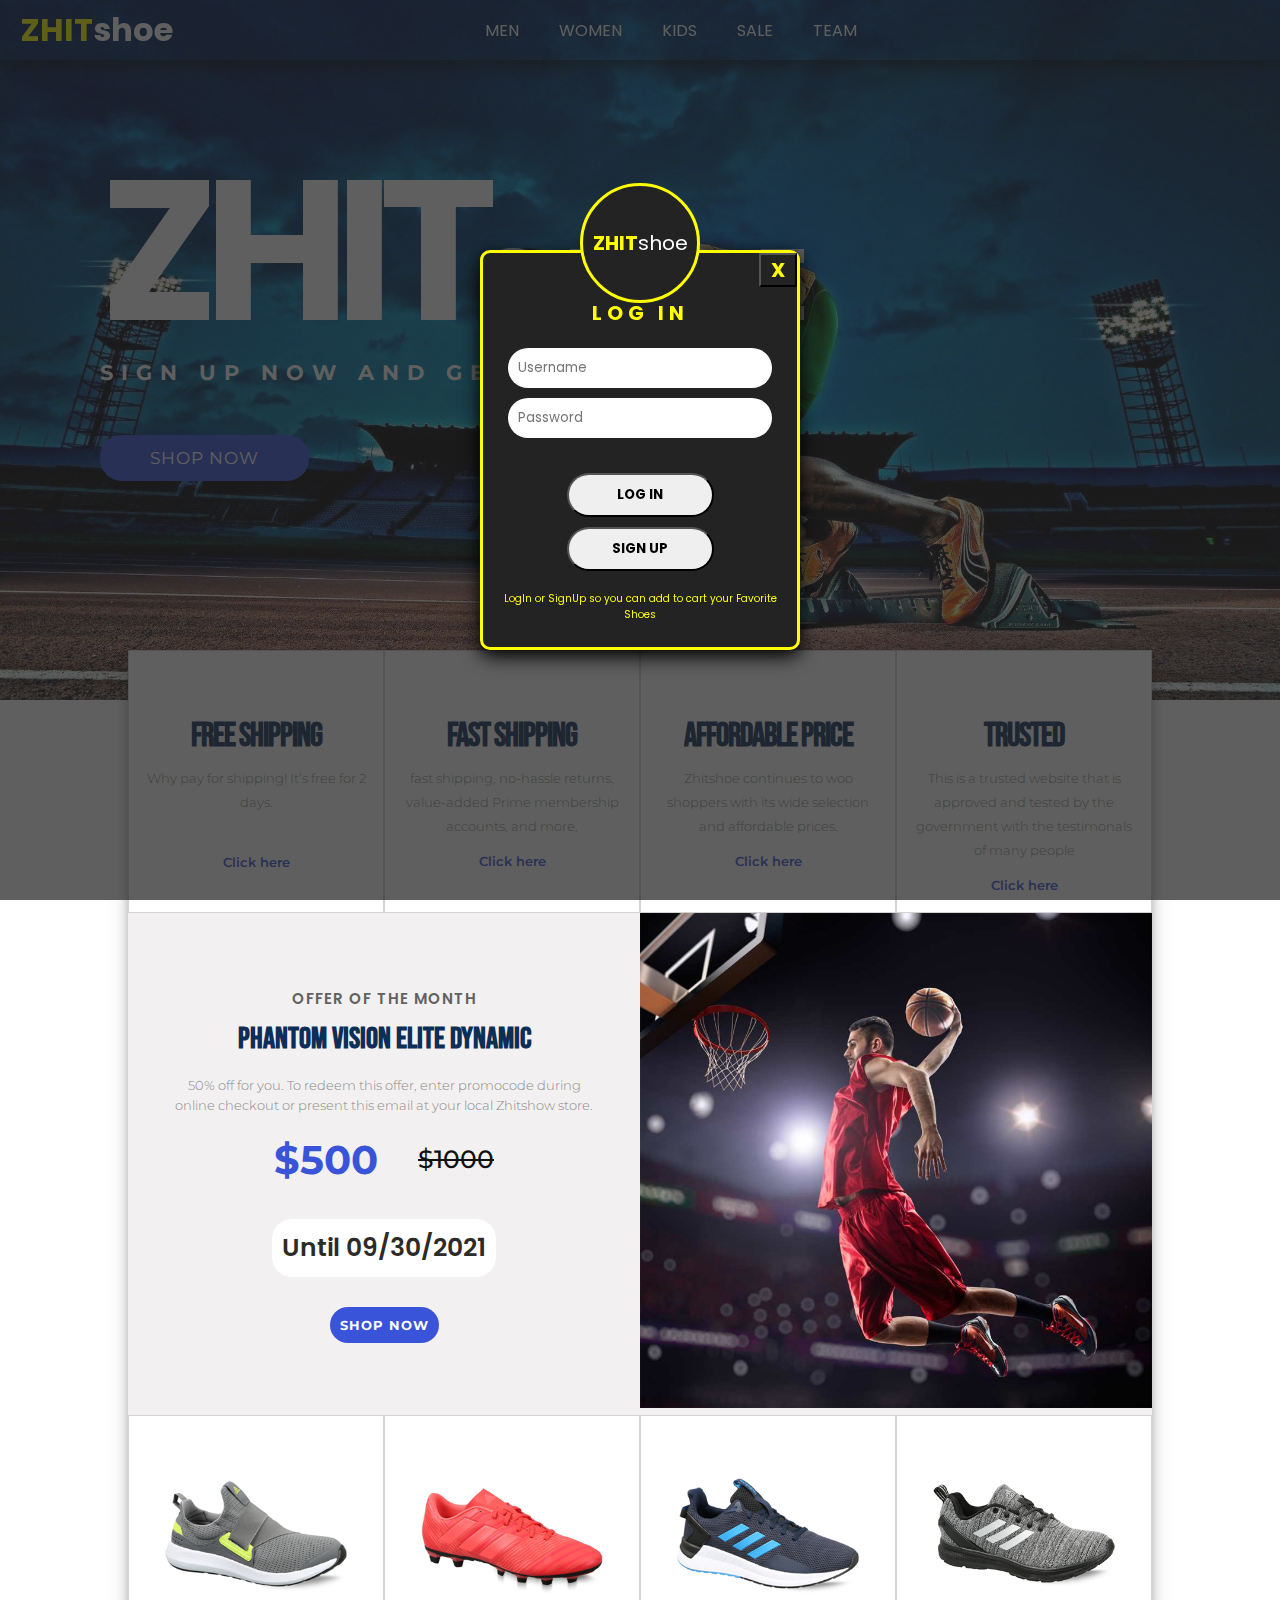
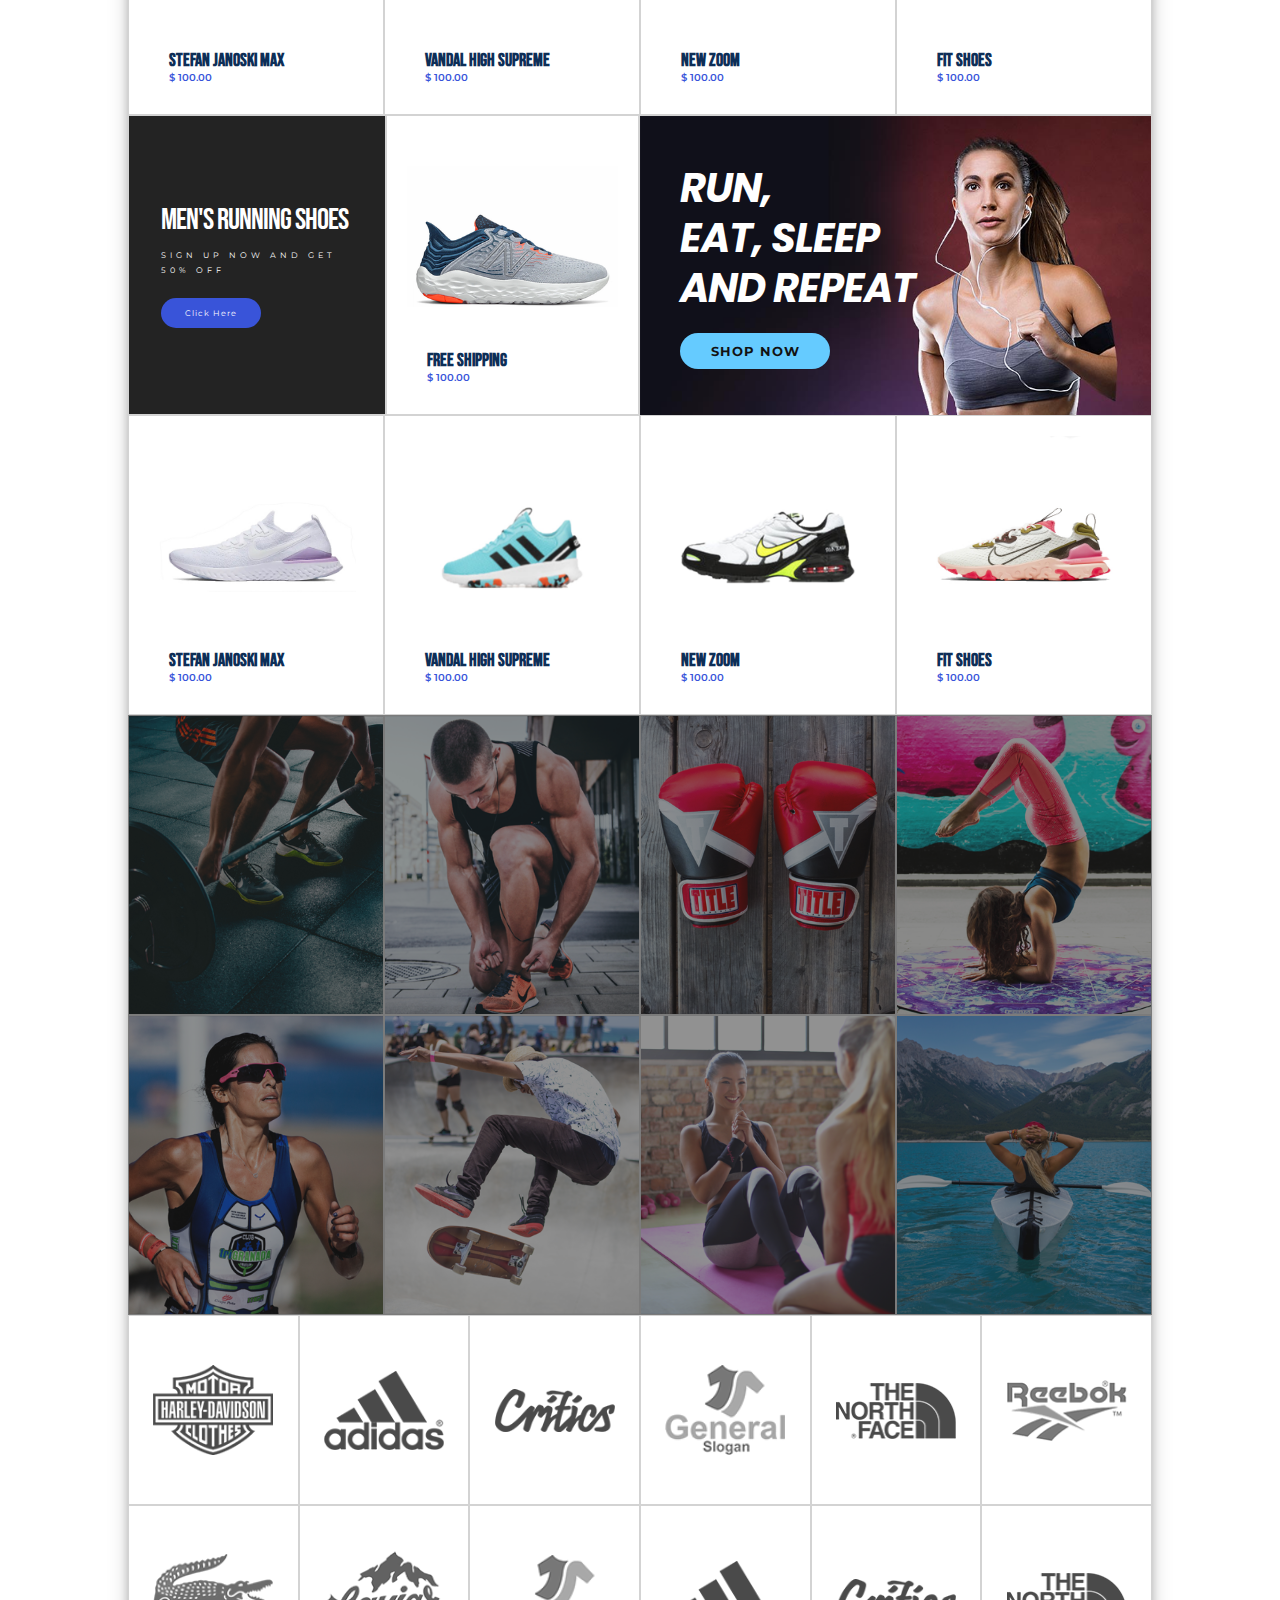
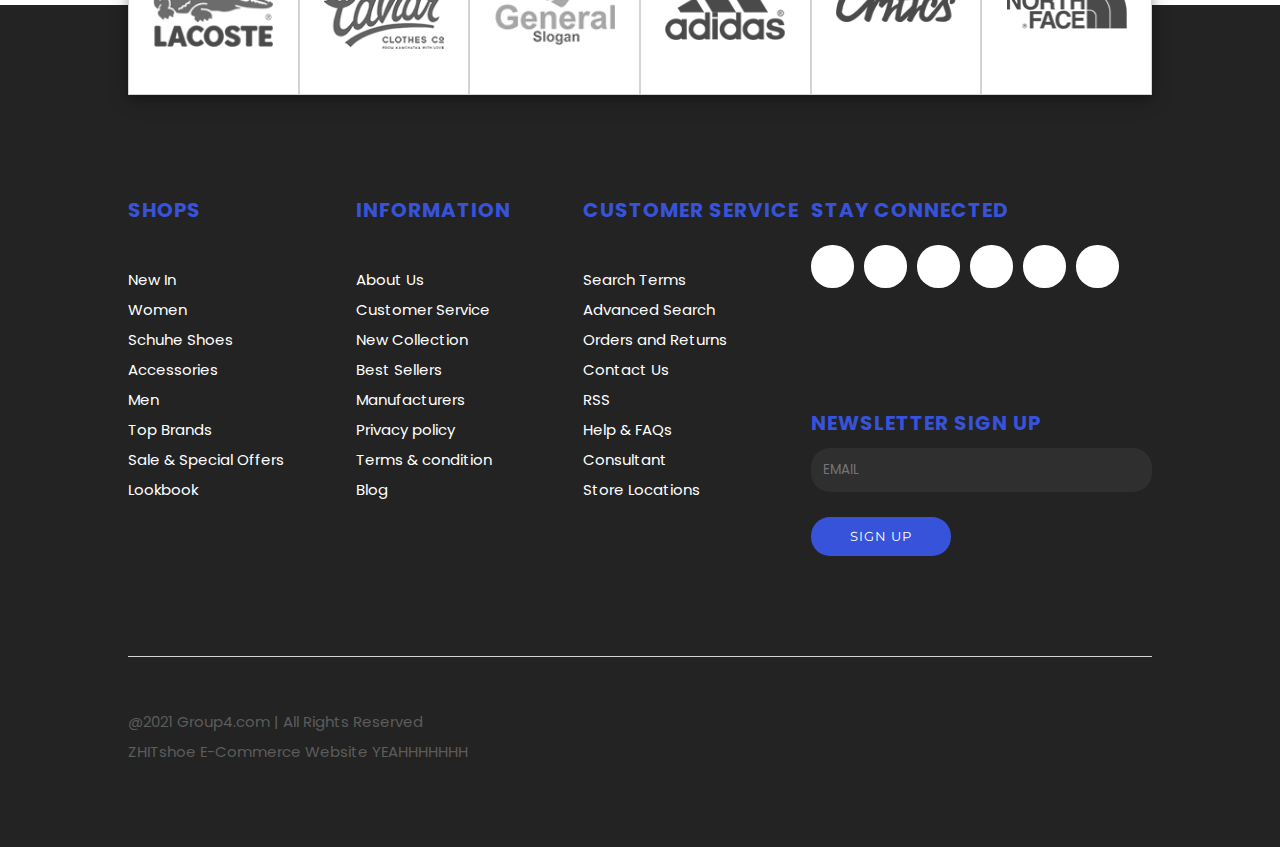
<file: index.html>
<!DOCTYPE html>
<html lang="en">
  <head>
    <meta charset="UTF-8" />
    <meta http-equiv="X-UA-Compatible" content="IE=edge" />
    <meta name="viewport" content="width=device-width, initial-scale=1.0" />
    <title>Mindtech Project</title>
    <link rel="stylesheet" href="main.css" />
    <link
      rel="stylesheet"
      href="https://unicons.iconscout.com/release/v4.0.0/css/line.css"
    />
  </head>
  <body>
    <!-- NAVIGATION BAR -->
    <nav class="nav-bar">
      <div class="nav-bar-container">
        <div class="logo-side">
          <a href="index.html"
            ><h1><span class="logo-span">ZHIT</span>shoe</h1></a
          >
        </div>
        <div class="menu-side show-menu-side">
          <ul>
            <li><a href="men.html">MEN</a></li>
            <li><a href="women.html">WOMEN</a></li>
            <li><a href="kids.html">KIDS</a></li>
            <li><a href="sale.html">SALE</a></li>
            <li><a href="team.html">TEAM</a></li>
            <i class="uil uil-times"></i>
          </ul>
        </div>
        <div class="nav-icons show-nav-icons">
          <ul>
            <li>
              <a href="#"><i class="uil uil-facebook-f"></i></a>
            </li>
            <li>
              <a href="#"><i class="uil uil-twitter"></i></a>
            </li>
            <li>
              <a href="#"><i class="uil uil-envelope-add"></i></a>
            </li>
            <li>
              <a href="#"><i class="uil uil-instagram"></i></a>
            </li>
            <li>
              <a href="#"><i class="uil uil-shopping-bag"></i></a>
            </li>
            <li>
              <a href="#"><i class="uil uil-search"></i></a>
            </li>
          </ul>
        </div>
        <div class="ham">
          <i class="uil uil-bars"></i>
        </div>
      </div>
    </nav>
    <!-- CAROUSEL -->
    <div class="slider-container">
      <div class="slider">
        <!-- /////////////////////////////// -->
        <input type="radio" name="radio-btn" id="radio1" />
        <input type="radio" name="radio-btn" id="radio2" />
        <input type="radio" name="radio-btn" id="radio3" />
        <input type="radio" name="radio-btn" id="radio4" />
        <!-- /////////////////////////////// -->
        <div class="slide-img first">
          <img src="images/c1.jpg" alt="" />
        </div>
        <div class="slide-img">
          <img src="images/c2.jpg" alt="" />
        </div>
        <div class="slide-img">
          <img src="images/c3-real.jpg" alt="" />
        </div>
        <div class="slide-img">
          <img src="images/c4.jpg" alt="" />
        </div>
        <!-- /////////////////////////////// -->
        <div class="navigation-auto">
          <div class="auto-btn1"></div>
          <div class="auto-btn2"></div>
          <div class="auto-btn3"></div>
          <div class="auto-btn4"></div>
        </div>
        <!-- /////////////////////////////// -->
      </div>
      <div class="navigation-manual">
        <label for="radio1" class="manual-btn"></label>
        <label for="radio2" class="manual-btn"></label>
        <label for="radio3" class="manual-btn"></label>
        <label for="radio4" class="manual-btn"></label>
      </div>
      <!-- /////////////////////////////// -->
      <!-- eto ung position absolute sa loob ng carousel -->
      <div class="title">
        <h1>ZHIT<span class="title-span">SHOE</span></h1>
        <p>SIGN UP NOW AND GET 50% OFF</p>
        <a href="men.html"> <button class="title-btn">SHOP NOW</button></a>
      </div>
      <!-- /////////////////////////////// -->
    </div>

    <!-- CONTAINER -->
    <div class="container">
      <!--SECTION-1 eto Yung Apat na naka NEGATIVE MARGIN -->
      <section class="section-1">
        <div class="sec1-first">
          <div class="con1">
            <i class="uil uil-plane-departure"></i>
            <h2>FREE SHIPPING</h2>
            <p>Why pay for shipping! It’s free for 2 days.</p>
            <br />
            <a href="#">Click here</a>
          </div>
          <div class="con2">
            <i class="uil uil-clock-nine"></i>
            <h2>FAST SHIPPING</h2>
            <p>
              fast shipping, no-hassle returns, value-added Prime membership
              accounts, and more,
            </p>
            <a href="#">Click here</a>
          </div>
        </div>
        <div class="sec1-second">
          <div class="con3">
            <i class="uil uil-dollar-alt"></i>
            <h2>AFFORDABLE PRICE</h2>
            <p>
              Zhitshoe continues to woo shoppers with its wide selection and
              affordable prices.
            </p>
            <a href="#">Click here</a>
          </div>
          <div class="con4">
            <i class="uil uil-trophy"></i>
            <h2>TRUSTED</h2>
            <p>
              This is a trusted website that is approved and tested by the
              government with the testimonals of many people
            </p>
            <a href="#">Click here</a>
          </div>
        </div>
      </section>
      <!-- SECTION - 2 eto yung may offer of the month and Basketball dunk -->
      <section class="section-2">
        <div class="sec2-left">
          <p class="offer-txt">OFFER OF THE MONTH</p>
          <h1 class="phantom-txt">PHANTOM VISION ELITE DYNAMIC</h1>
          <p class="txt-lang">
            50% off for you. To redeem this offer, enter promocode during online
            checkout or present this email at your local Zhitshow store.
          </p>
          <div class="price">
            <div class="after">$500</div>
            <div class="before">$1000</div>
          </div>
          <div class="until">
            <p>Until 09/30/2021</p>
          </div>
          <div class="shop-btn">
            <a href="sale.html"> <button>SHOP NOW</button></a>
          </div>
        </div>
        <div class="sec2-right">
          <img src="images/basketball-dunk.png" alt="" />
        </div>
      </section>
      <!-- SECTION 3 - PRODUCT SECTION -->
      <div class="section-3">
        <div class="sec3-prod1">
          <div class="prod1-a">
            <div class="s1 shoeHoe">
              <div class="s1-img"></div>
              <div class="shoe-prod-text">
                <p class="shoe-name">STEFAN JANOSKI MAX</p>
                <p class="shoe-price">$ 100.00</p>
              </div>
            </div>
            <div class="s2 shoeHoe">
              <div class="s2-img"></div>
              <div class="shoe-prod-text">
                <p class="shoe-name">VANDAL HIGH SUPREME</p>
                <p class="shoe-price">$ 100.00</p>
              </div>
            </div>
          </div>
          <div class="prod1-b">
            <div class="s3 shoeHoe">
              <div class="s3-img"></div>
              <div class="shoe-prod-text">
                <p class="shoe-name">NEW ZOOM</p>
                <p class="shoe-price">$ 100.00</p>
              </div>
            </div>
            <div class="s4 shoeHoe">
              <div class="s4-img"></div>
              <div class="shoe-prod-text">
                <p class="shoe-name">FIT SHOES</p>
                <p class="shoe-price">$ 100.00</p>
              </div>
            </div>
          </div>
        </div>
        <div class="sec3-prod2">
          <div class="prod2-a">
            <div class="s5">
              <p class="s5-sub-text">MEN'S RUNNING SHOES</p>
              <p class="s5-signup-text">SIGN UP NOW AND GET 50% OFF</p>
              <a href="men.html"><button class="s5-btn">Click Here</button></a>
            </div>
            <div class="s6 shoeHoe">
              <div class="s6-img first-and-last"></div>
              <div class="shoe-prod-text">
                <p class="shoe-name">FREE SHIPPING</p>
                <p class="shoe-price">$ 100.00</p>
              </div>
            </div>
          </div>
          <div class="prod2-b">
            <div class="s7">
              <p>RUN,</p>
              <p>EAT, SLEEP</p>
              <p>AND REPEAT</p>
              <a href="women.html"> <button class="s7-btn">SHOP NOW</button></a>
            </div>
          </div>
        </div>
        <!-- COPY OF SEC3-PROD1 BUT IT IS FOR SEC3-PROD3 -->
        <div class="sec3-prod1">
          <div class="prod1-a">
            <div class="s1 shoeHoe">
              <div class="s1-img men-shoe1"></div>
              <div class="shoe-prod-text">
                <p class="shoe-name">STEFAN JANOSKI MAX</p>
                <p class="shoe-price">$ 100.00</p>
              </div>
            </div>
            <div class="s2 shoeHoe">
              <div class="s2-img men-shoe2"></div>
              <div class="shoe-prod-text">
                <p class="shoe-name">VANDAL HIGH SUPREME</p>
                <p class="shoe-price">$ 100.00</p>
              </div>
            </div>
          </div>
          <div class="prod1-b">
            <div class="s3 shoeHoe">
              <div class="s3-img men-shoe3"></div>
              <div class="shoe-prod-text">
                <p class="shoe-name">NEW ZOOM</p>
                <p class="shoe-price">$ 100.00</p>
              </div>
            </div>
            <div class="s4 shoeHoe">
              <div class="s4-img men-shoe4"></div>
              <div class="shoe-prod-text">
                <p class="shoe-name">FIT SHOES</p>
                <p class="shoe-price">$ 100.00</p>
              </div>
            </div>
          </div>
        </div>
      </div>
      <!-- SECTION 4 - OPACITY SPORTS IMAGES -->
      <section class="section-4">
        <div class="sec3-prod1">
          <div class="prod1-a">
            <div class="s1 sport1 clear-op"></div>
            <div class="s2 sport2 clear-op"></div>
          </div>
          <div class="prod1-b">
            <div class="s3 sport3 clear-op"></div>
            <div class="s4 sport4 clear-op"></div>
          </div>
        </div>
        <!-- /////ANOTHER ONE IN SECTION 4 OPACITY IMAGE//// -->
        <div class="sec3-prod1">
          <div class="prod1-a">
            <div class="s1 sport5 clear-op"></div>
            <div class="s2 sport6 clear-op"></div>
          </div>
          <div class="prod1-b">
            <div class="s3 sport7 clear-op"></div>
            <div class="s4 sport8 clear-op"></div>
          </div>
        </div>
      </section>
      <!-- SECTION 5 - BRAND LOGO000000000000 -->
      <section class="section-5">
        <div class="sec5-brand1">
          <div class="brand1-first">
            <div class="brand1 brand-logo"></div>
            <div class="brand2 brand-logo"></div>
            <div class="brand3 brand-logo"></div>
          </div>
          <div class="brand1-second">
            <div class="brand4 brand-logo"></div>
            <div class="brand5 brand-logo"></div>
            <div class="brand6 brand-logo"></div>
          </div>
        </div>
        <div class="sec5-brand2">
          <div class="brand2-first">
            <div class="brand7 brand-logo"></div>
            <div class="brand8 brand-logo"></div>
            <div class="brand9 brand-logo"></div>
          </div>
          <div class="brand2-second">
            <div class="brand10 brand-logo"></div>
            <div class="brand11 brand-logo"></div>
            <div class="brand12 brand-logo"></div>
          </div>
        </div>
      </section>
    </div>

    <!-- -------------------FOOTER--------------- -->
    <footer>
      <div class="footer-container">
        <div class="foot1">
          <div class="foot1-a">
            <div class="foot1-a1">
              <h2 class="foot-h2">SHOPS</h2>
              <ul class="foot-ul">
                <li><a href="#">New In</a></li>
                <li><a href="#">Women</a></li>
                <li><a href="#">Schuhe Shoes</a></li>
                <li><a href="#">Accessories</a></li>
                <li><a href="#">Men</a></li>
                <li><a href="#">Top Brands</a></li>
                <li><a href="#">Sale & Special Offers</a></li>
                <li><a href="#">Lookbook</a></li>
              </ul>
            </div>
            <div class="foot1-a2">
              <h2 class="foot-h2">INFORMATION</h2>
              <ul class="foot-ul">
                <li><a href="#">About Us</a></li>
                <li><a href="#">Customer Service</a></li>
                <li><a href="#">New Collection</a></li>
                <li><a href="#">Best Sellers</a></li>
                <li><a href="#">Manufacturers</a></li>
                <li><a href="#">Privacy policy</a></li>
                <li><a href="#">Terms & condition</a></li>
                <li><a href="#">Blog</a></li>
              </ul>
            </div>
            <div class="foot1-a3">
              <h2 class="foot-h2">CUSTOMER SERVICE</h2>
              <ul class="foot-ul">
                <li><a href="#">Search Terms</a></li>
                <li><a href="#">Advanced Search</a></li>
                <li><a href="#">Orders and Returns</a></li>
                <li><a href="#">Contact Us</a></li>
                <li><a href="#">RSS</a></li>
                <li><a href="#">Help & FAQs</a></li>
                <li><a href="#">Consultant</a></li>
                <li><a href="#">Store Locations</a></li>
              </ul>
            </div>
          </div>
          <div class="foot1-b">
            <h2 class="foot-h2 foot-stay">STAY CONNECTED</h2>
            <div class="foot-logo-con">
              <p><i class="uil uil-google"></i></p>
              <p><i class="uil uil-vuejs"></i></p>
              <p><i class="uil uil-github"></i></p>
              <p><i class="uil uil-facebook-f"></i></p>
              <p><i class="uil uil-twitter"></i></p>
              <p><i class="uil uil-rss"></i></p>
            </div>
            <h2 class="foot-h2 foot-news">NEWSLETTER SIGN UP</h2>
            <div>
              <input type="email" placeholder="EMAIL" />
            </div>
            <button type="submit">SIGN UP</button>
          </div>
        </div>
        <div class="foot2">
          <div class="foot2-a">
            <p>@2021 Group4.com | All Rights Reserved</p>
            <p>ZHITshoe E-Commerce Website YEAHHHHHHH</p>
          </div>
          <div class="foot2-b">
            <p><i class="uil uil-card-atm"></i></p>
            <p><i class="uil uil-credit-card-search"></i></p>
            <p><i class="uil uil-credit-card"></i></p>
            <p><i class="uil uil-sim-card"></i></p>
            <p><i class="uil uil-postcard"></i></p>
            <p><i class="uil uil-transaction"></i></p>
          </div>
        </div>
      </div>
    </footer>

    <div class="modal show-modal">
      <div class="modal-log">
        <button class="zhit-top">
          <span class="zhit-txt-yeah">ZHIT</span>shoe
        </button>
        <button class="exit-cat-btn">X</button>
        <p class="modal-p">LOG IN</p>
        <input class="in" type="text" placeholder="Username" required />
        <input
          class="in another-in"
          type="password"
          placeholder="Password"
          required
        />
        <button class="modal-btn">LOG IN</button>
        <button class="modal-btn">SIGN UP</button>
        <p class="fav-modal">
          LogIn or SignUp so you can add to cart your Favorite Shoes
        </p>
      </div>
    </div>

    <script src="script.js"></script>
  </body>
</html>
</file>
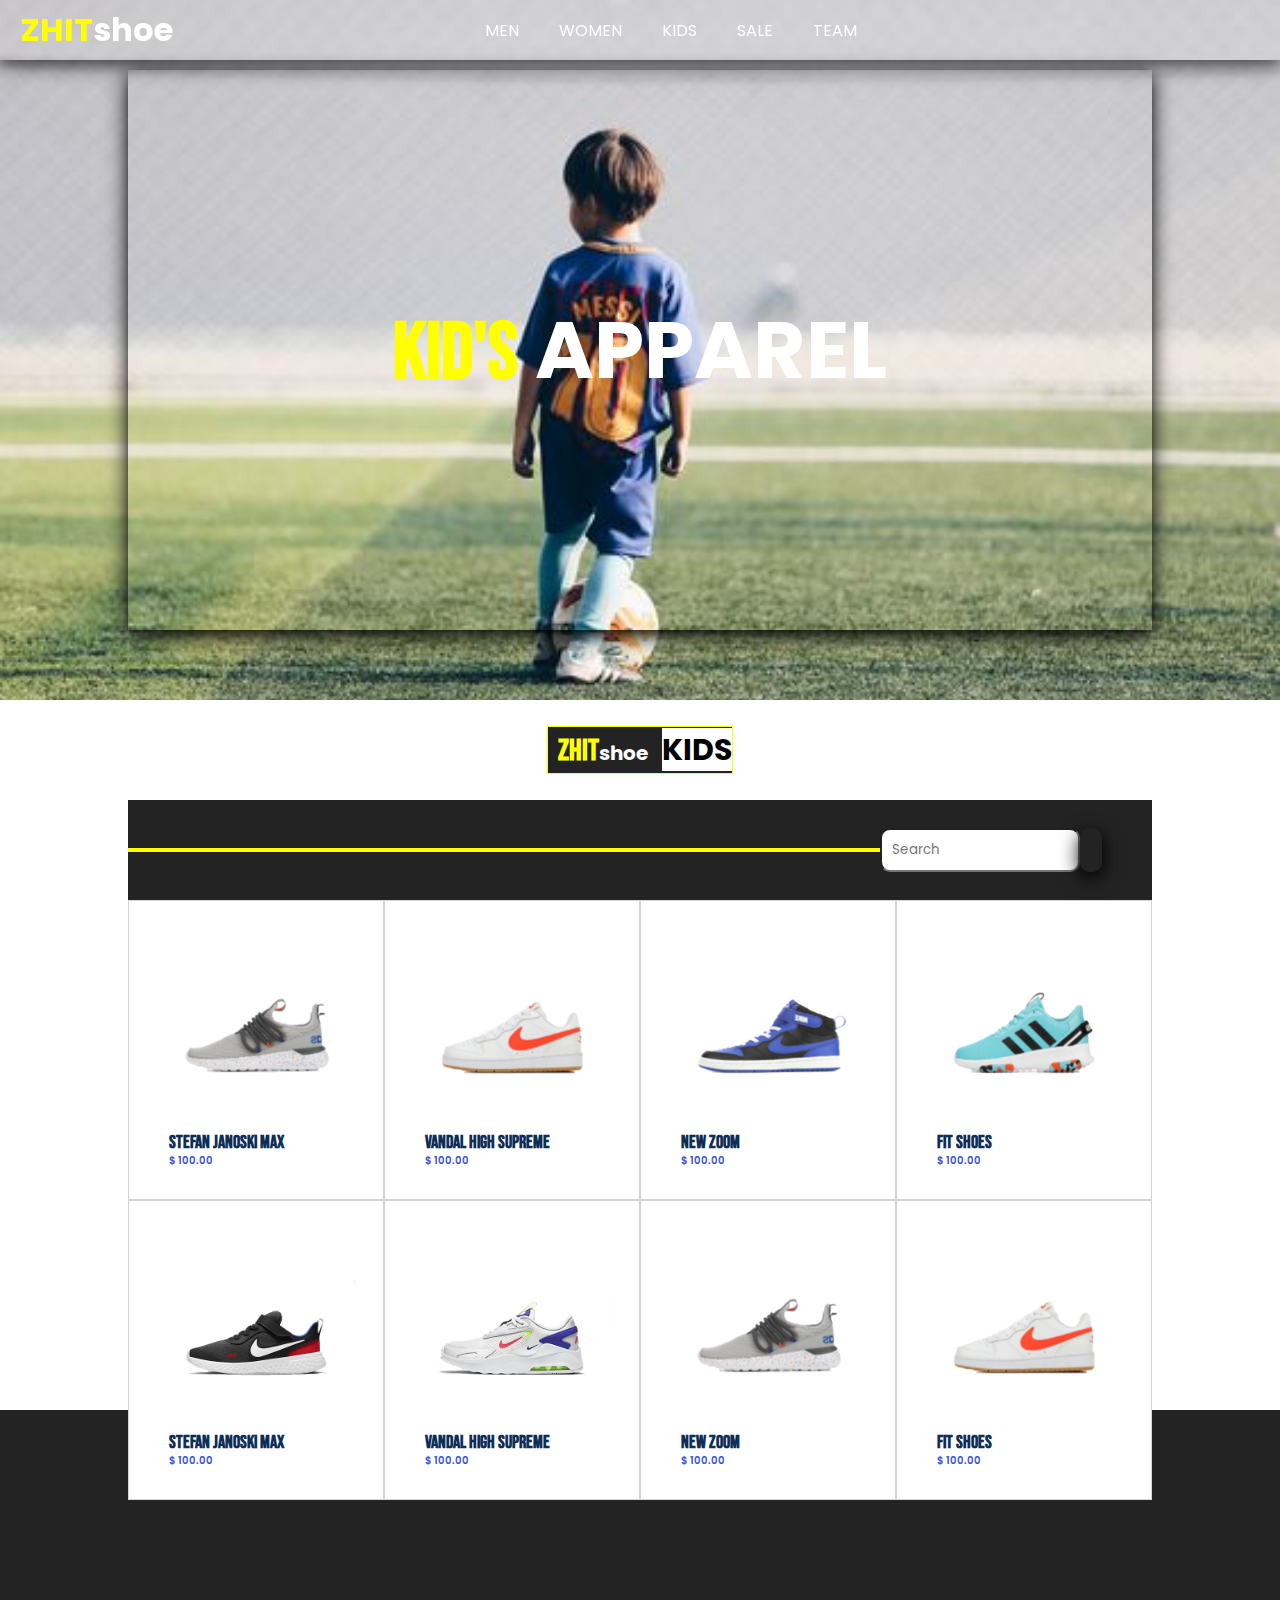
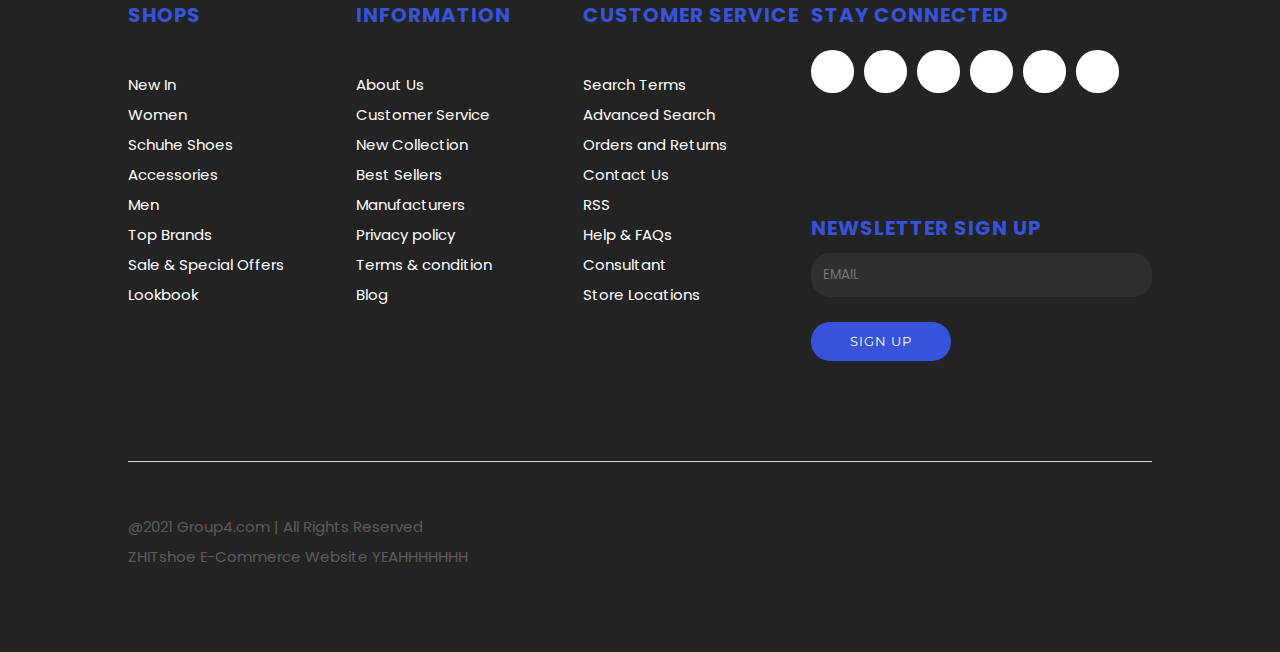
<file: kids.html>
<!DOCTYPE html>
<html lang="en">
  <head>
    <meta charset="UTF-8" />
    <meta http-equiv="X-UA-Compatible" content="IE=edge" />
    <meta name="viewport" content="width=device-width, initial-scale=1.0" />
    <title>ZHITshoe | KIDS</title>
    <link rel="stylesheet" href="kids.css" />
    <link
      rel="stylesheet"
      href="https://unicons.iconscout.com/release/v4.0.0/css/line.css"
    />
  </head>
  <body>
    <!-- NAVIGATION BAR -->
    <nav class="nav-bar">
      <div class="nav-bar-container">
        <div class="logo-side">
          <a href="index.html"
            ><h1><span class="logo-span">ZHIT</span>shoe</h1></a
          >
        </div>
        <div class="menu-side show-menu-side">
          <ul>
            <li><a href="men.html">MEN</a></li>
            <li><a href="women.html">WOMEN</a></li>
            <li><a href="kids.html">KIDS</a></li>
            <li><a href="sale.html">SALE</a></li>
            <li><a href="team.html">TEAM</a></li>
            <i class="uil uil-times"></i>
          </ul>
        </div>
        <div class="nav-icons show-nav-icons">
          <ul>
            <li>
              <a href="#"><i class="uil uil-facebook-f"></i></a>
            </li>
            <li>
              <a href="#"><i class="uil uil-twitter"></i></a>
            </li>
            <li>
              <a href="#"><i class="uil uil-envelope-add"></i></a>
            </li>
            <li>
              <a href="#"><i class="uil uil-instagram"></i></a>
            </li>
            <li>
              <a href="#"><i class="uil uil-shopping-bag"></i></a>
            </li>
            <li>
              <a href="#"><i class="uil uil-search"></i></a>
            </li>
          </ul>
        </div>
        <div class="ham">
          <i class="uil uil-bars"></i>
        </div>
      </div>
    </nav>

    <!-- ---------------------------CATEGORY----------------------------- -->
    <div class="category">
      <div class="cat-content-yeah">
        <h1><span class="cat-men">KID'S</span> APPAREL</h1>
      </div>
    </div>
    <!-- -------------------------------MEN SHOES---------------------------- -->
    <div class="sale-content">
      <!-- --------------------ABUBUT------------------ -->
      <div class="mwk">
        <div class="mwk-app">
          <p>
            <span class="one-zhitss"
              >ZHIT<span class="two-zhitss">shoe</span></span
            >
            <span class="three-zhitss">KIDS</span>
          </p>
        </div>
      </div>
      <div class="extra-cat">
        <div class="extra-first"></div>
        <div class="extra-second">
          <input class="search" type="text" placeholder="Search" />
          <p class="search-logo"><i class="uil uil-search"></i></p>
          <p class="cart-logo"><i class="uil uil-shopping-cart-alt"></i></p>
        </div>
      </div>
      <div class="section-3">
        <!-- FIRST -->
        <div class="sec3-prod1">
          <div class="prod1-a">
            <div class="s1 shoeHoe">
              <div class="s1-img first-img1"></div>
              <div class="shoe-prod-text">
                <p class="shoe-name">STEFAN JANOSKI MAX</p>
                <p class="shoe-price">
                  <span class="not-discount">$ 100.00 </span>
                  <!-- <span class="discount show-discount">| $ 50.00</span> -->
                </p>
              </div>
              <!-- ///////////////////////////////////////////////////////////// -->
              <p class="add-cart">
                <i class="uil uil-shopping-cart"></i>
              </p>

              <!-- ///////////////////////////////////////////////////////////// -->
            </div>
            <div class="s2 shoeHoe">
              <div class="s2-img first-img2"></div>
              <div class="shoe-prod-text">
                <p class="shoe-name">VANDAL HIGH SUPREME</p>
                <p class="shoe-price">
                  <span class="not-discount">$ 100.00 </span>
                  <!-- <span class="discount show-discount">| $ 50.00</span> -->
                </p>
              </div>
              <!-- ///////////////////////////////////////////////////////////// -->
              <p class="add-cart">
                <i class="uil uil-shopping-cart"></i>
              </p>
              <!-- ///////////////////////////////////////////////////////////// -->
            </div>
          </div>
          <div class="prod1-b">
            <div class="s3 shoeHoe">
              <div class="s3-img first-img3"></div>
              <div class="shoe-prod-text">
                <p class="shoe-name">NEW ZOOM</p>
                <p class="shoe-price">
                  <span class="not-discount">$ 100.00 </span>
                  <!-- <span class="discount show-discount">| $ 50.00</span> -->
                </p>
              </div>
              <!-- ///////////////////////////////////////////////////////////// -->
              <p class="add-cart">
                <i class="uil uil-shopping-cart"></i>
              </p>
              <!-- ///////////////////////////////////////////////////////////// -->
            </div>
            <div class="s4 shoeHoe">
              <div class="s4-img first-img4"></div>
              <div class="shoe-prod-text">
                <p class="shoe-name">FIT SHOES</p>
                <p class="shoe-price">
                  <span class="not-discount">$ 100.00 </span>
                  <!-- <span class="discount show-discount">| $ 50.00</span> -->
                </p>
              </div>
              <!-- ///////////////////////////////////////////////////////////// -->
              <p class="add-cart">
                <i class="uil uil-shopping-cart"></i>
              </p>
              <!-- ///////////////////////////////////////////////////////////// -->
            </div>
          </div>
        </div>
        <!-- SECOND -->
        <div class="sec3-prod1">
          <div class="prod1-a">
            <div class="s1 shoeHoe">
              <div class="s1-img second-img1"></div>
              <div class="shoe-prod-text">
                <p class="shoe-name">STEFAN JANOSKI MAX</p>
                <p class="shoe-price">
                  <span class="not-discount">$ 100.00 </span>
                  <!-- <span class="discount show-discount">| $ 50.00</span> -->
                </p>
              </div>
              <!-- ///////////////////////////////////////////////////////////// -->
              <p class="add-cart">
                <i class="uil uil-shopping-cart"></i>
              </p>
              <!-- ///////////////////////////////////////////////////////////// -->
            </div>
            <div class="s2 shoeHoe">
              <div class="s2-img second-img2"></div>
              <div class="shoe-prod-text">
                <p class="shoe-name">VANDAL HIGH SUPREME</p>
                <p class="shoe-price">
                  <span class="not-discount">$ 100.00 </span>
                  <!-- <span class="discount show-discount">| $ 50.00</span> -->
                </p>
              </div>
              <!-- ///////////////////////////////////////////////////////////// -->
              <p class="add-cart">
                <i class="uil uil-shopping-cart"></i>
              </p>
              <!-- ///////////////////////////////////////////////////////////// -->
            </div>
          </div>
          <div class="prod1-b">
            <div class="s3 shoeHoe">
              <div class="s3-img second-img3"></div>
              <div class="shoe-prod-text">
                <p class="shoe-name">NEW ZOOM</p>
                <p class="shoe-price">
                  <span class="not-discount">$ 100.00 </span>
                  <!-- <span class="discount show-discount">| $ 50.00</span> -->
                </p>
              </div>
              <!-- ///////////////////////////////////////////////////////////// -->
              <p class="add-cart">
                <i class="uil uil-shopping-cart"></i>
              </p>
              <!-- ///////////////////////////////////////////////////////////// -->
            </div>
            <div class="s4 shoeHoe">
              <div class="s4-img second-img4"></div>
              <div class="shoe-prod-text">
                <p class="shoe-name">FIT SHOES</p>
                <p class="shoe-price">
                  <span class="not-discount">$ 100.00 </span>
                  <!-- <span class="discount show-discount">| $ 50.00</span> -->
                </p>
              </div>
              <!-- ///////////////////////////////////////////////////////////// -->
              <p class="add-cart">
                <i class="uil uil-shopping-cart"></i>
              </p>
              <!-- ///////////////////////////////////////////////////////////// -->
            </div>
          </div>
        </div>
      </div>
    </div>

    <!-- -------------------FOOTER--------------- -->
    <footer>
      <div class="footer-container">
        <div class="foot1">
          <div class="foot1-a">
            <div class="foot1-a1">
              <h2 class="foot-h2">SHOPS</h2>
              <ul class="foot-ul">
                <li><a href="#">New In</a></li>
                <li><a href="#">Women</a></li>
                <li><a href="#">Schuhe Shoes</a></li>
                <li><a href="#">Accessories</a></li>
                <li><a href="#">Men</a></li>
                <li><a href="#">Top Brands</a></li>
                <li><a href="#">Sale & Special Offers</a></li>
                <li><a href="#">Lookbook</a></li>
              </ul>
            </div>
            <div class="foot1-a2">
              <h2 class="foot-h2">INFORMATION</h2>
              <ul class="foot-ul">
                <li><a href="#">About Us</a></li>
                <li><a href="#">Customer Service</a></li>
                <li><a href="#">New Collection</a></li>
                <li><a href="#">Best Sellers</a></li>
                <li><a href="#">Manufacturers</a></li>
                <li><a href="#">Privacy policy</a></li>
                <li><a href="#">Terms & condition</a></li>
                <li><a href="#">Blog</a></li>
              </ul>
            </div>
            <div class="foot1-a3">
              <h2 class="foot-h2">CUSTOMER SERVICE</h2>
              <ul class="foot-ul">
                <li><a href="#">Search Terms</a></li>
                <li><a href="#">Advanced Search</a></li>
                <li><a href="#">Orders and Returns</a></li>
                <li><a href="#">Contact Us</a></li>
                <li><a href="#">RSS</a></li>
                <li><a href="#">Help & FAQs</a></li>
                <li><a href="#">Consultant</a></li>
                <li><a href="#">Store Locations</a></li>
              </ul>
            </div>
          </div>
          <div class="foot1-b">
            <h2 class="foot-h2 foot-stay">STAY CONNECTED</h2>
            <div class="foot-logo-con">
              <p><i class="uil uil-google"></i></p>
              <p><i class="uil uil-vuejs"></i></p>
              <p><i class="uil uil-github"></i></p>
              <p><i class="uil uil-facebook-f"></i></p>
              <p><i class="uil uil-twitter"></i></p>
              <p><i class="uil uil-rss"></i></p>
            </div>
            <h2 class="foot-h2 foot-news">NEWSLETTER SIGN UP</h2>
            <div>
              <input type="email" placeholder="EMAIL" />
            </div>
            <button type="submit">SIGN UP</button>
          </div>
        </div>
        <div class="foot2">
          <div class="foot2-a">
            <p>@2021 Group4.com | All Rights Reserved</p>
            <p>ZHITshoe E-Commerce Website YEAHHHHHHH</p>
          </div>
          <div class="foot2-b">
            <p><i class="uil uil-card-atm"></i></p>
            <p><i class="uil uil-credit-card-search"></i></p>
            <p><i class="uil uil-credit-card"></i></p>
            <p><i class="uil uil-sim-card"></i></p>
            <p><i class="uil uil-postcard"></i></p>
            <p><i class="uil uil-transaction"></i></p>
          </div>
        </div>
      </div>
    </footer>

    <div class="modal show-modal">
      <div class="modal-log">
        <button class="zhit-top">
          <span class="zhit-txt-yeah">ZHIT</span>shoe
        </button>
        <button class="exit-cat-btn">X</button>
        <p class="modal-p">LOG IN</p>
        <input class="in" type="text" placeholder="Username" required />
        <input
          class="in another-in"
          type="password"
          placeholder="Password"
          required
        />
        <button class="modal-btn">LOG IN</button>
        <button class="modal-btn">SIGN UP</button>
      </div>
    </div>

    <script src="kids.js"></script>
  </body>
</html>
</file>
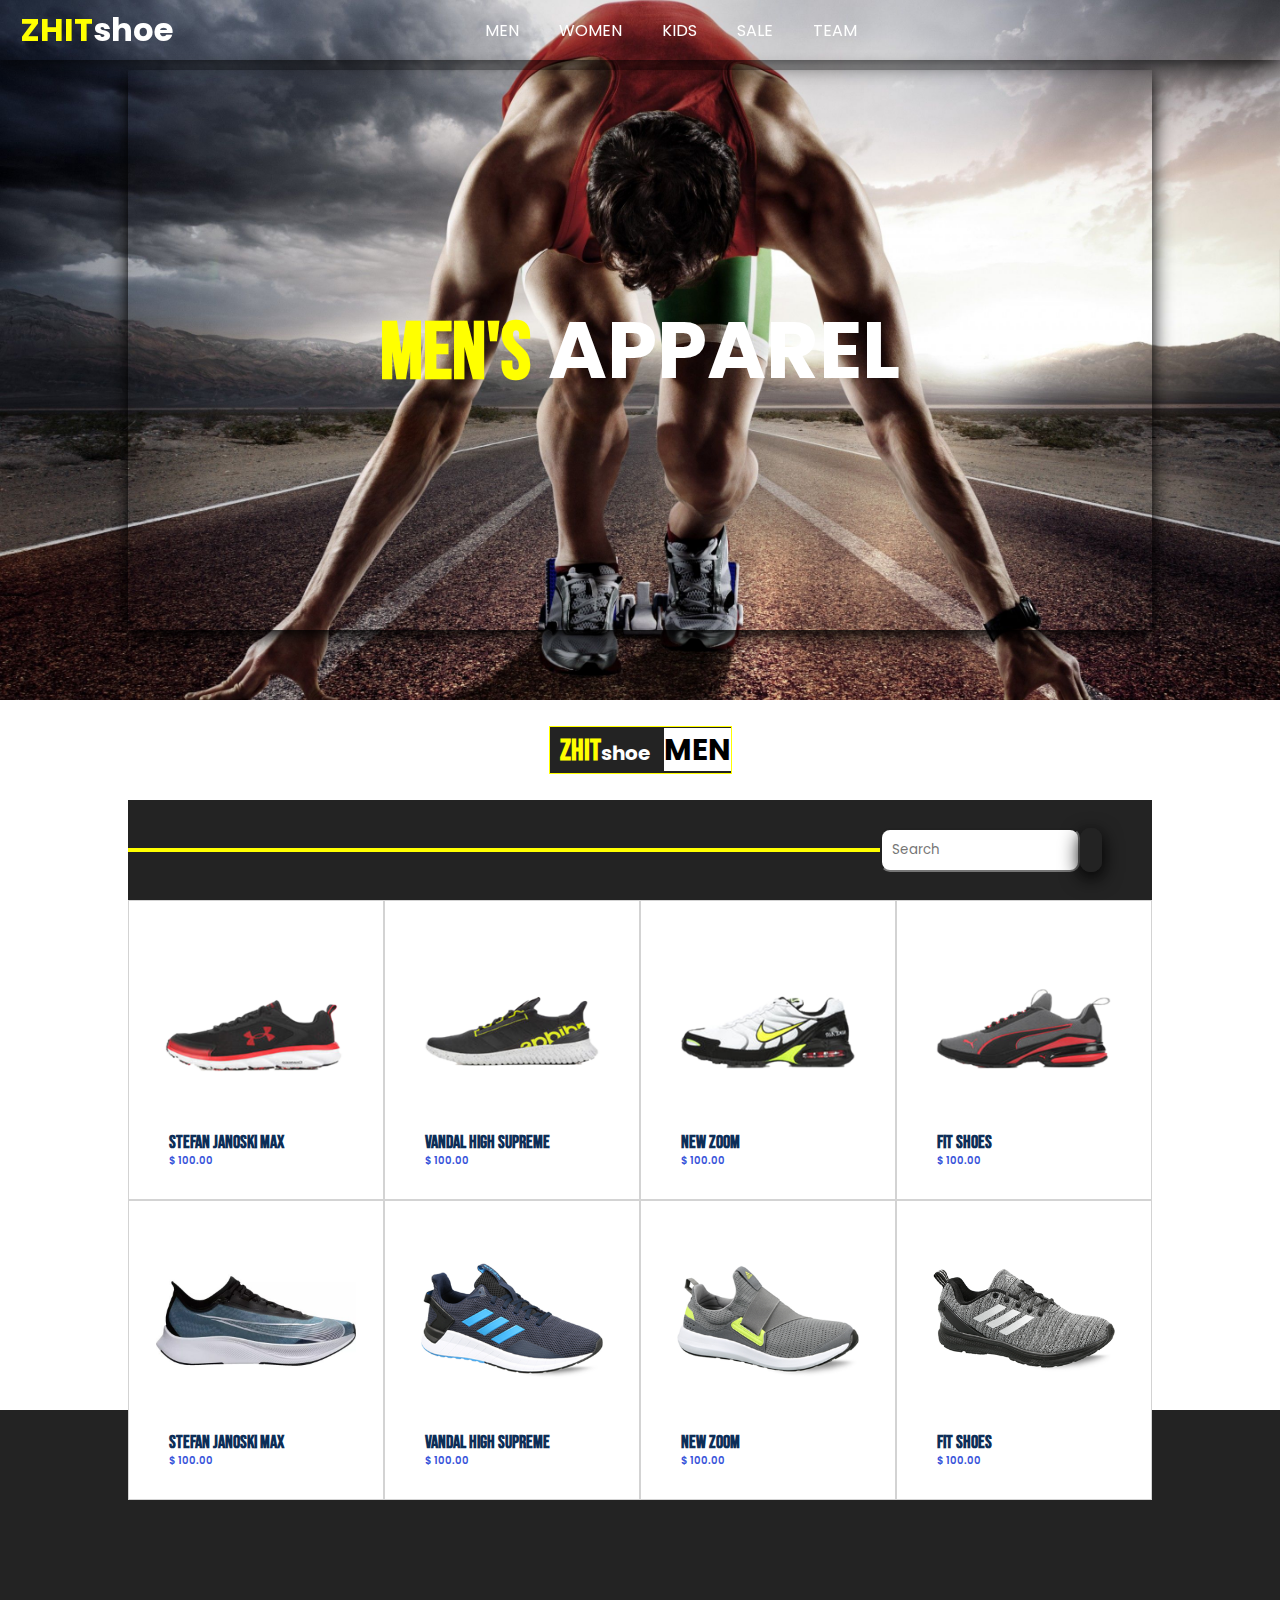
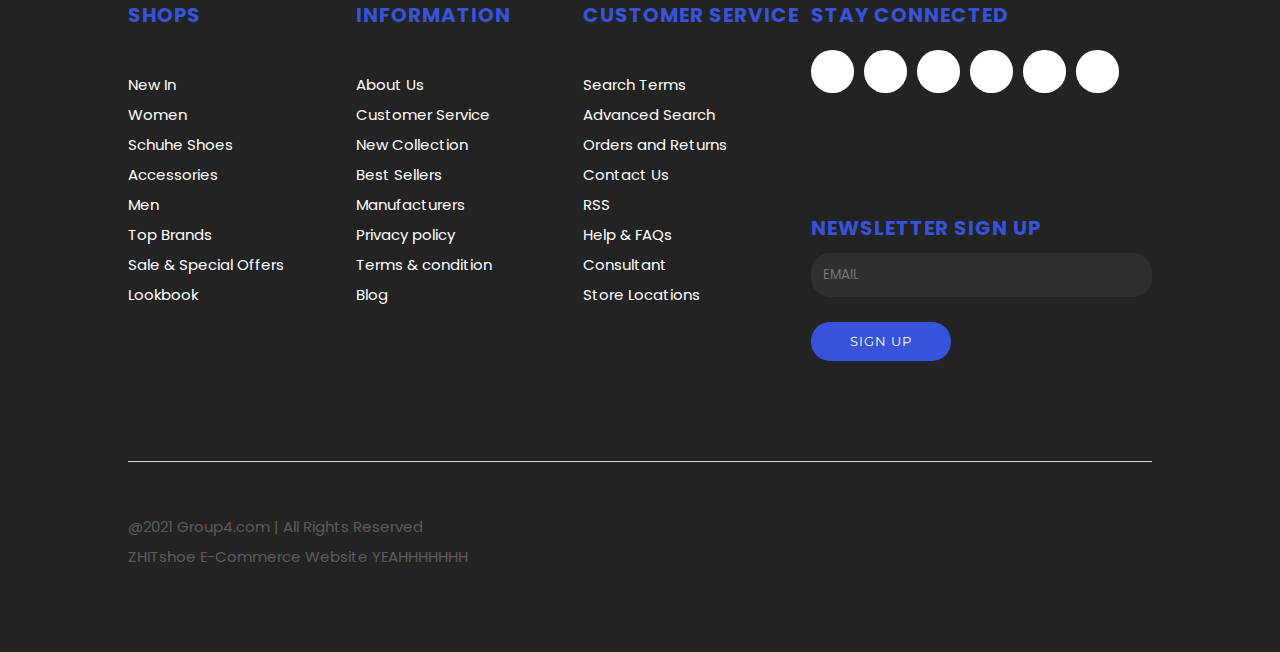
<file: men.html>
<!DOCTYPE html>
<html lang="en">
  <head>
    <meta charset="UTF-8" />
    <meta http-equiv="X-UA-Compatible" content="IE=edge" />
    <meta name="viewport" content="width=device-width, initial-scale=1.0" />
    <title>ZHITshoe | MEN</title>
    <link rel="stylesheet" href="men.css" />
    <link
      rel="stylesheet"
      href="https://unicons.iconscout.com/release/v4.0.0/css/line.css"
    />
  </head>
  <body>
    <!-- NAVIGATION BAR -->
    <nav class="nav-bar">
      <div class="nav-bar-container">
        <div class="logo-side">
          <a href="index.html"
            ><h1><span class="logo-span">ZHIT</span>shoe</h1></a
          >
        </div>
        <div class="menu-side show-menu-side">
          <ul>
            <li><a href="men.html">MEN</a></li>
            <li><a href="women.html">WOMEN</a></li>
            <li><a href="kids.html">KIDS</a></li>
            <li><a href="sale.html">SALE</a></li>
            <li><a href="team.html">TEAM</a></li>
            <i class="uil uil-times"></i>
          </ul>
        </div>
        <div class="nav-icons show-nav-icons">
          <ul>
            <li>
              <a href="#"><i class="uil uil-facebook-f"></i></a>
            </li>
            <li>
              <a href="#"><i class="uil uil-twitter"></i></a>
            </li>
            <li>
              <a href="#"><i class="uil uil-envelope-add"></i></a>
            </li>
            <li>
              <a href="#"><i class="uil uil-instagram"></i></a>
            </li>
            <li>
              <a href="#"><i class="uil uil-shopping-bag"></i></a>
            </li>
            <li>
              <a href="#"><i class="uil uil-search"></i></a>
            </li>
          </ul>
        </div>
        <div class="ham">
          <i class="uil uil-bars"></i>
        </div>
      </div>
    </nav>

    <!-- ---------------------------CATEGORY----------------------------- -->
    <div class="category">
      <div class="cat-content-yeah">
        <h1><span class="cat-men">MEN'S</span> APPAREL</h1>
      </div>
    </div>
    <!-- -------------------------------MEN SHOES---------------------------- -->
    <div class="sale-content">
      <!-- --------------------ABUBUT------------------ -->
      <div class="mwk">
        <div class="mwk-app">
          <p>
            <span class="one-zhitss"
              >ZHIT<span class="two-zhitss">shoe</span></span
            >
            <span class="three-zhitss">MEN</span>
          </p>
        </div>
      </div>
      <div class="extra-cat">
        <div class="extra-first"></div>
        <div class="extra-second">
          <input class="search" type="text" placeholder="Search" />
          <p class="search-logo"><i class="uil uil-search"></i></p>
          <p class="cart-logo"><i class="uil uil-shopping-cart-alt"></i></p>
        </div>
      </div>
      <div class="section-3">
        <!-- FIRST -->
        <div class="sec3-prod1">
          <div class="prod1-a">
            <div class="s1 shoeHoe">
              <div class="s1-img first-img1"></div>
              <div class="shoe-prod-text">
                <p class="shoe-name">STEFAN JANOSKI MAX</p>
                <p class="shoe-price">
                  <span class="not-discount">$ 100.00 </span>
                  <!-- <span class="discount show-discount">| $ 50.00</span> -->
                </p>
              </div>
              <!-- ///////////////////////////////////////////////////////////// -->
              <p class="add-cart">
                <i class="uil uil-shopping-cart"></i>
              </p>

              <!-- ///////////////////////////////////////////////////////////// -->
            </div>
            <div class="s2 shoeHoe">
              <div class="s2-img first-img2"></div>
              <div class="shoe-prod-text">
                <p class="shoe-name">VANDAL HIGH SUPREME</p>
                <p class="shoe-price">
                  <span class="not-discount">$ 100.00 </span>
                  <!-- <span class="discount show-discount">| $ 50.00</span> -->
                </p>
              </div>
              <!-- ///////////////////////////////////////////////////////////// -->
              <p class="add-cart">
                <i class="uil uil-shopping-cart"></i>
              </p>
              <!-- ///////////////////////////////////////////////////////////// -->
            </div>
          </div>
          <div class="prod1-b">
            <div class="s3 shoeHoe">
              <div class="s3-img first-img3"></div>
              <div class="shoe-prod-text">
                <p class="shoe-name">NEW ZOOM</p>
                <p class="shoe-price">
                  <span class="not-discount">$ 100.00 </span>
                  <!-- <span class="discount show-discount">| $ 50.00</span> -->
                </p>
              </div>
              <!-- ///////////////////////////////////////////////////////////// -->
              <p class="add-cart">
                <i class="uil uil-shopping-cart"></i>
              </p>
              <!-- ///////////////////////////////////////////////////////////// -->
            </div>
            <div class="s4 shoeHoe">
              <div class="s4-img first-img4"></div>
              <div class="shoe-prod-text">
                <p class="shoe-name">FIT SHOES</p>
                <p class="shoe-price">
                  <span class="not-discount">$ 100.00 </span>
                  <!-- <span class="discount show-discount">| $ 50.00</span> -->
                </p>
              </div>
              <!-- ///////////////////////////////////////////////////////////// -->
              <p class="add-cart">
                <i class="uil uil-shopping-cart"></i>
              </p>
              <!-- ///////////////////////////////////////////////////////////// -->
            </div>
          </div>
        </div>
        <!-- SECOND -->
        <div class="sec3-prod1">
          <div class="prod1-a">
            <div class="s1 shoeHoe">
              <div class="s1-img second-img1"></div>
              <div class="shoe-prod-text">
                <p class="shoe-name">STEFAN JANOSKI MAX</p>
                <p class="shoe-price">
                  <span class="not-discount">$ 100.00 </span>
                  <!-- <span class="discount show-discount">| $ 50.00</span> -->
                </p>
              </div>
              <!-- ///////////////////////////////////////////////////////////// -->
              <p class="add-cart">
                <i class="uil uil-shopping-cart"></i>
              </p>
              <!-- ///////////////////////////////////////////////////////////// -->
            </div>
            <div class="s2 shoeHoe">
              <div class="s2-img second-img2"></div>
              <div class="shoe-prod-text">
                <p class="shoe-name">VANDAL HIGH SUPREME</p>
                <p class="shoe-price">
                  <span class="not-discount">$ 100.00 </span>
                  <!-- <span class="discount show-discount">| $ 50.00</span> -->
                </p>
              </div>
              <!-- ///////////////////////////////////////////////////////////// -->
              <p class="add-cart">
                <i class="uil uil-shopping-cart"></i>
              </p>
              <!-- ///////////////////////////////////////////////////////////// -->
            </div>
          </div>
          <div class="prod1-b">
            <div class="s3 shoeHoe">
              <div class="s3-img second-img3"></div>
              <div class="shoe-prod-text">
                <p class="shoe-name">NEW ZOOM</p>
                <p class="shoe-price">
                  <span class="not-discount">$ 100.00 </span>
                  <!-- <span class="discount show-discount">| $ 50.00</span> -->
                </p>
              </div>
              <!-- ///////////////////////////////////////////////////////////// -->
              <p class="add-cart">
                <i class="uil uil-shopping-cart"></i>
              </p>
              <!-- ///////////////////////////////////////////////////////////// -->
            </div>
            <div class="s4 shoeHoe">
              <div class="s4-img second-img4"></div>
              <div class="shoe-prod-text">
                <p class="shoe-name">FIT SHOES</p>
                <p class="shoe-price">
                  <span class="not-discount">$ 100.00 </span>
                  <!-- <span class="discount show-discount">| $ 50.00</span> -->
                </p>
              </div>
              <!-- ///////////////////////////////////////////////////////////// -->
              <p class="add-cart">
                <i class="uil uil-shopping-cart"></i>
              </p>
              <!-- ///////////////////////////////////////////////////////////// -->
            </div>
          </div>
        </div>
      </div>
    </div>

    <!-- -------------------FOOTER--------------- -->
    <footer>
      <div class="footer-container">
        <div class="foot1">
          <div class="foot1-a">
            <div class="foot1-a1">
              <h2 class="foot-h2">SHOPS</h2>
              <ul class="foot-ul">
                <li><a href="#">New In</a></li>
                <li><a href="#">Women</a></li>
                <li><a href="#">Schuhe Shoes</a></li>
                <li><a href="#">Accessories</a></li>
                <li><a href="#">Men</a></li>
                <li><a href="#">Top Brands</a></li>
                <li><a href="#">Sale & Special Offers</a></li>
                <li><a href="#">Lookbook</a></li>
              </ul>
            </div>
            <div class="foot1-a2">
              <h2 class="foot-h2">INFORMATION</h2>
              <ul class="foot-ul">
                <li><a href="#">About Us</a></li>
                <li><a href="#">Customer Service</a></li>
                <li><a href="#">New Collection</a></li>
                <li><a href="#">Best Sellers</a></li>
                <li><a href="#">Manufacturers</a></li>
                <li><a href="#">Privacy policy</a></li>
                <li><a href="#">Terms & condition</a></li>
                <li><a href="#">Blog</a></li>
              </ul>
            </div>
            <div class="foot1-a3">
              <h2 class="foot-h2">CUSTOMER SERVICE</h2>
              <ul class="foot-ul">
                <li><a href="#">Search Terms</a></li>
                <li><a href="#">Advanced Search</a></li>
                <li><a href="#">Orders and Returns</a></li>
                <li><a href="#">Contact Us</a></li>
                <li><a href="#">RSS</a></li>
                <li><a href="#">Help & FAQs</a></li>
                <li><a href="#">Consultant</a></li>
                <li><a href="#">Store Locations</a></li>
              </ul>
            </div>
          </div>
          <div class="foot1-b">
            <h2 class="foot-h2 foot-stay">STAY CONNECTED</h2>
            <div class="foot-logo-con">
              <p><i class="uil uil-google"></i></p>
              <p><i class="uil uil-vuejs"></i></p>
              <p><i class="uil uil-github"></i></p>
              <p><i class="uil uil-facebook-f"></i></p>
              <p><i class="uil uil-twitter"></i></p>
              <p><i class="uil uil-rss"></i></p>
            </div>
            <h2 class="foot-h2 foot-news">NEWSLETTER SIGN UP</h2>
            <div>
              <input type="email" placeholder="EMAIL" />
            </div>
            <button type="submit">SIGN UP</button>
          </div>
        </div>
        <div class="foot2">
          <div class="foot2-a">
            <p>@2021 Group4.com | All Rights Reserved</p>
            <p>ZHITshoe E-Commerce Website YEAHHHHHHH</p>
          </div>
          <div class="foot2-b">
            <p><i class="uil uil-card-atm"></i></p>
            <p><i class="uil uil-credit-card-search"></i></p>
            <p><i class="uil uil-credit-card"></i></p>
            <p><i class="uil uil-sim-card"></i></p>
            <p><i class="uil uil-postcard"></i></p>
            <p><i class="uil uil-transaction"></i></p>
          </div>
        </div>
      </div>
    </footer>

    <div class="modal show-modal">
      <div class="modal-log">
        <button class="zhit-top">
          <span class="zhit-txt-yeah">ZHIT</span>shoe
        </button>
        <button class="exit-cat-btn">X</button>
        <p class="modal-p">LOG IN</p>
        <input class="in" type="text" placeholder="Username" required />
        <input
          class="in another-in"
          type="password"
          placeholder="Password"
          required
        />
        <button class="modal-btn">LOG IN</button>
        <button class="modal-btn">SIGN UP</button>
      </div>
    </div>

    <script src="men.js"></script>
  </body>
</html>
</file>
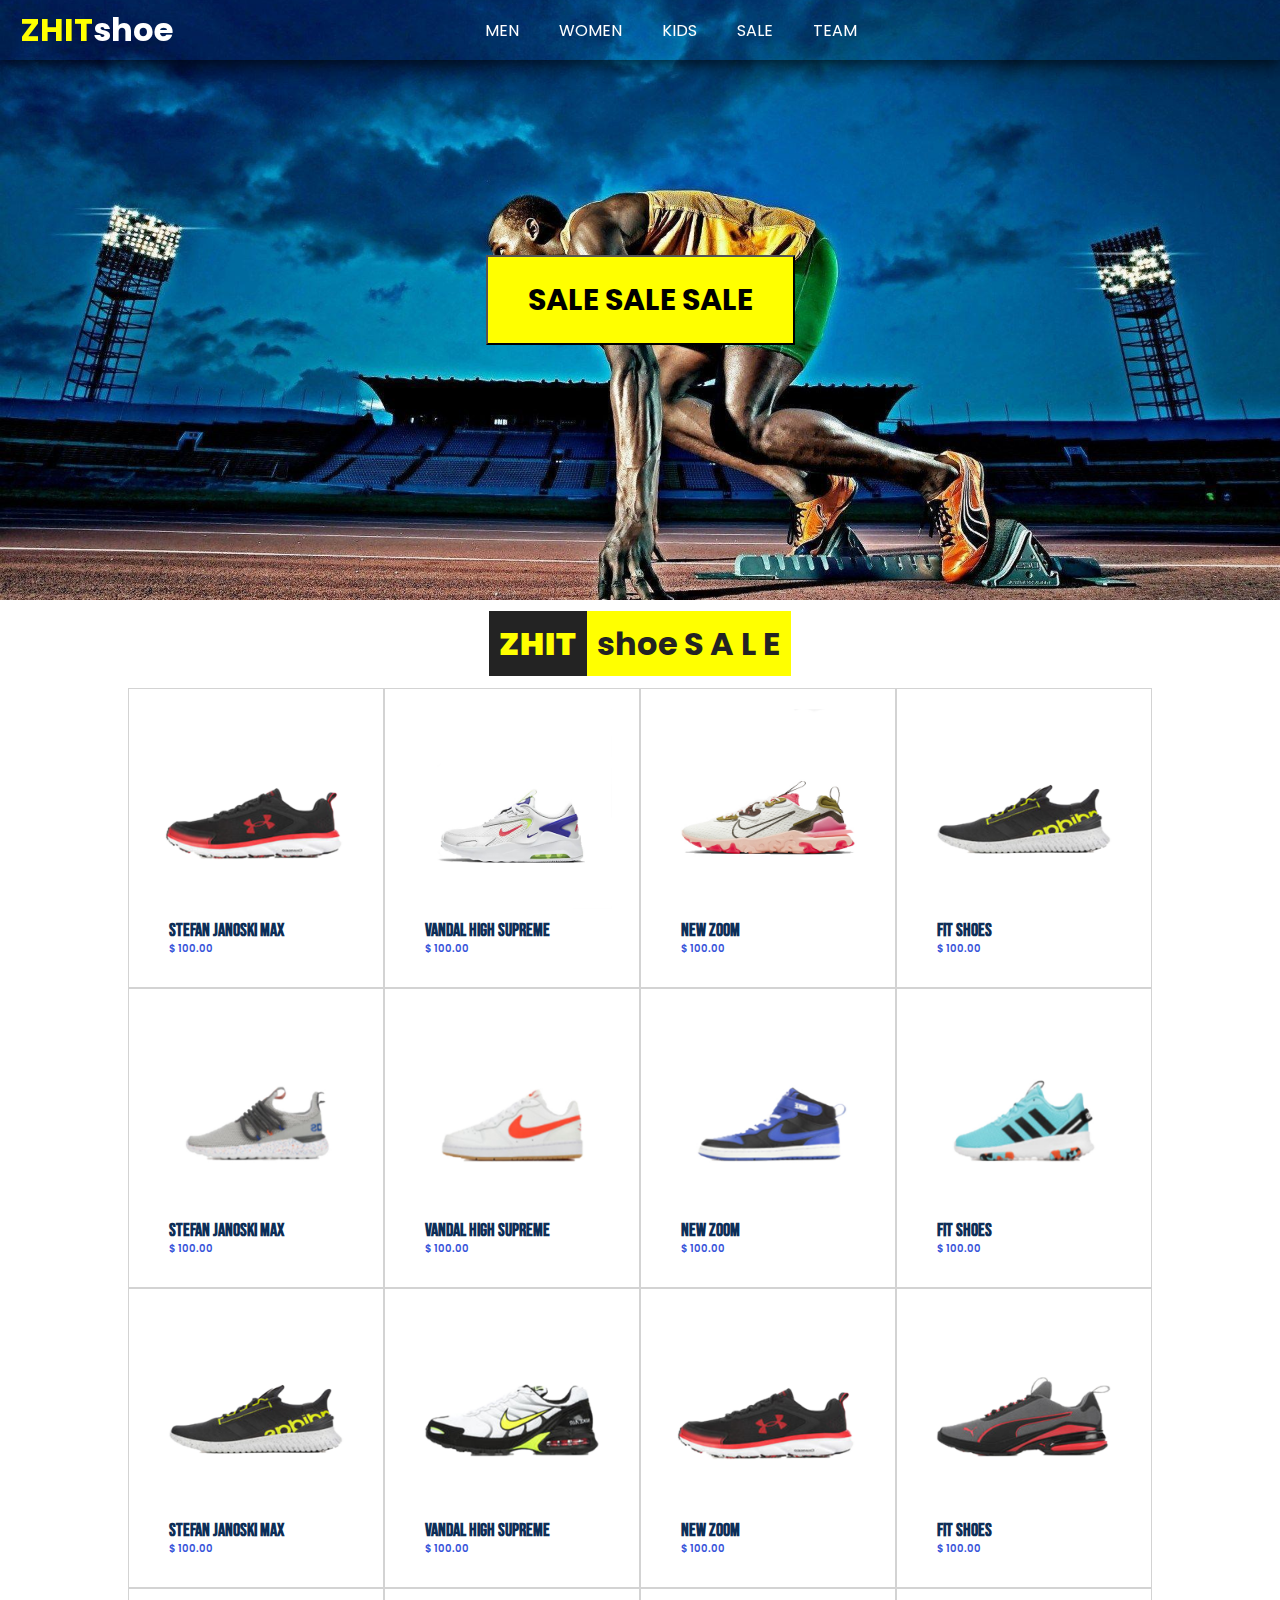
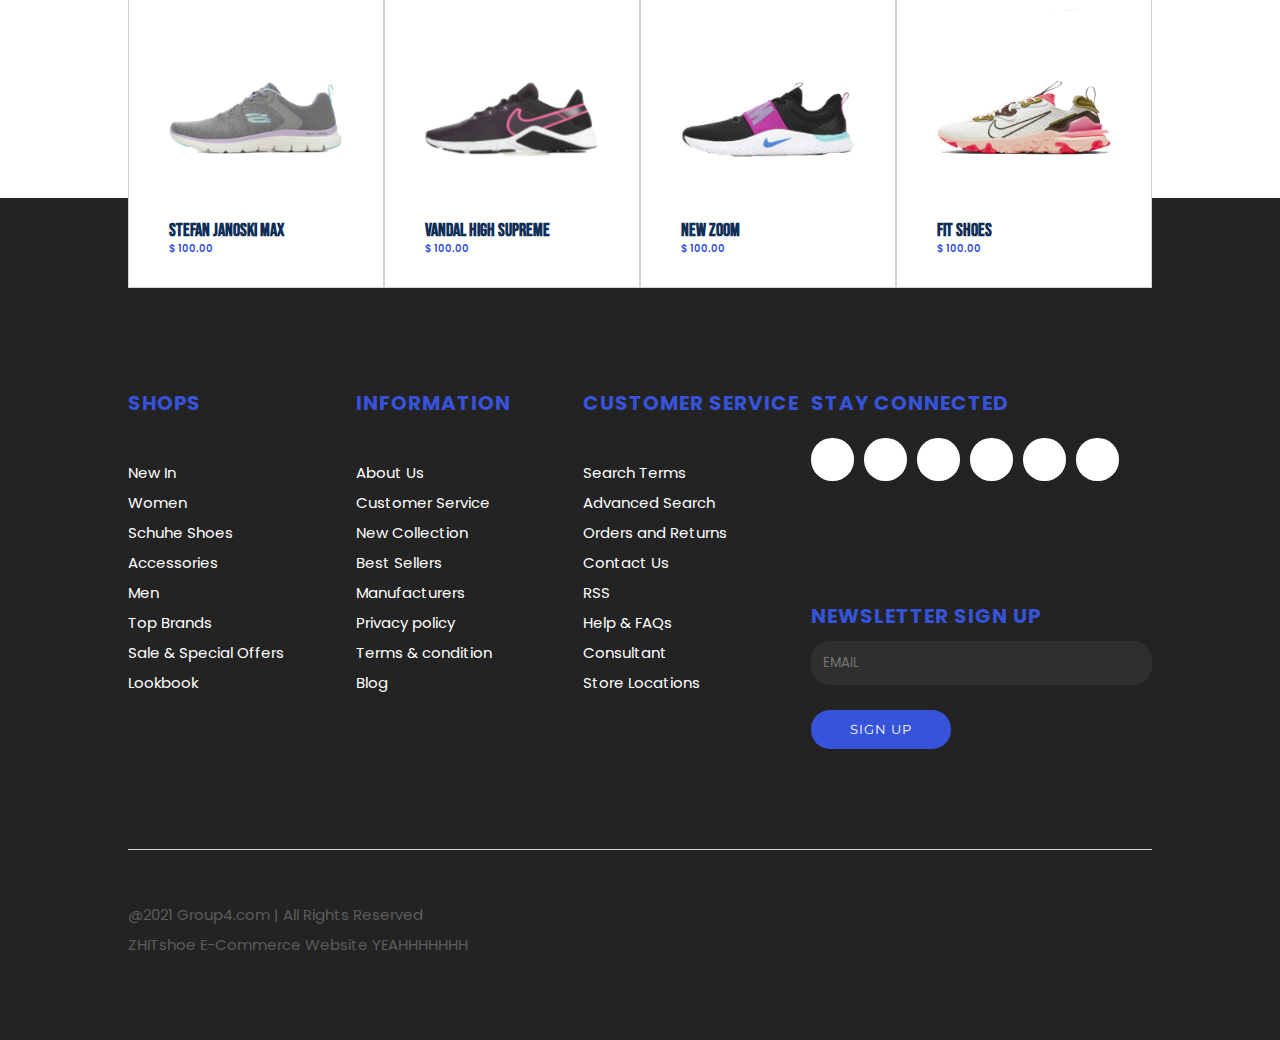
<file: sale.html>
<!DOCTYPE html>
<html lang="en">
  <head>
    <meta charset="UTF-8" />
    <meta http-equiv="X-UA-Compatible" content="IE=edge" />
    <meta name="viewport" content="width=device-width, initial-scale=1.0" />
    <title>Sale</title>
    <link rel="stylesheet" href="sale.css" />
    <link
      rel="stylesheet"
      href="https://unicons.iconscout.com/release/v4.0.0/css/line.css"
    />
  </head>
  <body>
    <!-- NAVIGATION BAR -->
    <nav class="nav-bar">
      <div class="nav-bar-container">
        <div class="logo-side">
          <a href="index.html"
            ><h1><span class="logo-span">ZHIT</span>shoe</h1></a
          >
        </div>
        <div class="menu-side show-menu-side">
          <ul>
            <li><a href="men.html">MEN</a></li>
            <li><a href="women.html">WOMEN</a></li>
            <li><a href="kids.html">KIDS</a></li>
            <li><a href="sale.html">SALE</a></li>
            <li><a href="team.html">TEAM</a></li>
            <i class="uil uil-times"></i>
          </ul>
        </div>
        <div class="nav-icons show-nav-icons">
          <ul>
            <li>
              <a href="#"><i class="uil uil-facebook-f"></i></a>
            </li>
            <li>
              <a href="#"><i class="uil uil-twitter"></i></a>
            </li>
            <li>
              <a href="#"><i class="uil uil-envelope-add"></i></a>
            </li>
            <li>
              <a href="#"><i class="uil uil-instagram"></i></a>
            </li>
            <li>
              <a href="#"><i class="uil uil-shopping-bag"></i></a>
            </li>
            <li>
              <a href="#"><i class="uil uil-search"></i></a>
            </li>
          </ul>
        </div>
        <div class="ham">
          <i class="uil uil-bars"></i>
        </div>
      </div>
    </nav>
    <!-- -------------GAME CON-------------- -->
    <div class="game-con" id="game-container">
      <!-- first trick -->
      <div class="anniv-sale">
        <button class="anniv-btn-sale">SALE SALE SALE</button>
      </div>
      <!-- second trick (hide) -->
      <div class="voucher voucher-toggle">
        <button class="voucher-btn"></button>
        <p class="try">TRY TO CATCH THE VOUCHER TO EARN 50% DISCOUNT</p>
      </div>
      <!-- third trick (hide) -->
      <div class="off off-toggle">
        <h1>50% OFF</h1>
        <h2>APPLIED</h2>
        <h3>CONGRATULATIONS</h3>
      </div>
    </div>
    <div class="center-sale">
      <h1>
        <span class="sale-title">ZHIT</span
        ><span class="sale-title-sub">shoe S A L E</span>
      </h1>
    </div>
    <!-- -------------------SALE ITEMS--------------------- -->
    <div class="sale-content">
      <div class="section-3">
        <!-- FIRST -->
        <div class="sec3-prod1">
          <div class="prod1-a">
            <div class="s1 shoeHoe">
              <div class="s1-img first-img1"></div>
              <div class="shoe-prod-text">
                <p class="shoe-name">STEFAN JANOSKI MAX</p>
                <p class="shoe-price">
                  <span class="not-discount">$ 100.00 </span>
                  <span class="discount show-discount">| $ 50.00</span>
                </p>
              </div>
            </div>
            <div class="s2 shoeHoe">
              <div class="s2-img first-img2"></div>
              <div class="shoe-prod-text">
                <p class="shoe-name">VANDAL HIGH SUPREME</p>
                <p class="shoe-price">
                  <span class="not-discount">$ 100.00 </span>
                  <span class="discount show-discount">| $ 50.00</span>
                </p>
              </div>
            </div>
          </div>
          <div class="prod1-b">
            <div class="s3 shoeHoe">
              <div class="s3-img first-img3"></div>
              <div class="shoe-prod-text">
                <p class="shoe-name">NEW ZOOM</p>
                <p class="shoe-price">
                  <span class="not-discount">$ 100.00 </span>
                  <span class="discount show-discount">| $ 50.00</span>
                </p>
              </div>
            </div>
            <div class="s4 shoeHoe">
              <div class="s4-img first-img4"></div>
              <div class="shoe-prod-text">
                <p class="shoe-name">FIT SHOES</p>
                <p class="shoe-price">
                  <span class="not-discount">$ 100.00 </span>
                  <span class="discount show-discount">| $ 50.00</span>
                </p>
              </div>
            </div>
          </div>
        </div>
        <!-- SECOND -->
        <div class="sec3-prod1">
          <div class="prod1-a">
            <div class="s1 shoeHoe">
              <div class="s1-img second-img1"></div>
              <div class="shoe-prod-text">
                <p class="shoe-name">STEFAN JANOSKI MAX</p>
                <p class="shoe-price">
                  <span class="not-discount">$ 100.00 </span>
                  <span class="discount show-discount">| $ 50.00</span>
                </p>
              </div>
            </div>
            <div class="s2 shoeHoe">
              <div class="s2-img second-img2"></div>
              <div class="shoe-prod-text">
                <p class="shoe-name">VANDAL HIGH SUPREME</p>
                <p class="shoe-price">
                  <span class="not-discount">$ 100.00 </span>
                  <span class="discount show-discount">| $ 50.00</span>
                </p>
              </div>
            </div>
          </div>
          <div class="prod1-b">
            <div class="s3 shoeHoe">
              <div class="s3-img second-img3"></div>
              <div class="shoe-prod-text">
                <p class="shoe-name">NEW ZOOM</p>
                <p class="shoe-price">
                  <span class="not-discount">$ 100.00 </span>
                  <span class="discount show-discount">| $ 50.00</span>
                </p>
              </div>
            </div>
            <div class="s4 shoeHoe">
              <div class="s4-img second-img4"></div>
              <div class="shoe-prod-text">
                <p class="shoe-name">FIT SHOES</p>
                <p class="shoe-price">
                  <span class="not-discount">$ 100.00 </span>
                  <span class="discount show-discount">| $ 50.00</span>
                </p>
              </div>
            </div>
          </div>
        </div>
        <!-- THIRD -->
        <div class="sec3-prod1">
          <div class="prod1-a">
            <div class="s1 shoeHoe">
              <div class="s1-img third-img1"></div>
              <div class="shoe-prod-text">
                <p class="shoe-name">STEFAN JANOSKI MAX</p>
                <p class="shoe-price">
                  <span class="not-discount">$ 100.00 </span>
                  <span class="discount show-discount">| $ 50.00</span>
                </p>
              </div>
            </div>
            <div class="s2 shoeHoe">
              <div class="s2-img third-img2"></div>
              <div class="shoe-prod-text">
                <p class="shoe-name">VANDAL HIGH SUPREME</p>
                <p class="shoe-price">
                  <span class="not-discount">$ 100.00 </span>
                  <span class="discount show-discount">| $ 50.00</span>
                </p>
              </div>
            </div>
          </div>
          <div class="prod1-b">
            <div class="s3 shoeHoe">
              <div class="s3-img third-img3"></div>
              <div class="shoe-prod-text">
                <p class="shoe-name">NEW ZOOM</p>
                <p class="shoe-price">
                  <span class="not-discount">$ 100.00 </span>
                  <span class="discount show-discount">| $ 50.00</span>
                </p>
              </div>
            </div>
            <div class="s4 shoeHoe">
              <div class="s4-img third-img4"></div>
              <div class="shoe-prod-text">
                <p class="shoe-name">FIT SHOES</p>
                <p class="shoe-price">
                  <span class="not-discount">$ 100.00 </span>
                  <span class="discount show-discount">| $ 50.00</span>
                </p>
              </div>
            </div>
          </div>
        </div>
        <!-- FOURTH -->
        <div class="sec3-prod1">
          <div class="prod1-a">
            <div class="s1 shoeHoe">
              <div class="s1-img fourth-img1"></div>
              <div class="shoe-prod-text">
                <p class="shoe-name">STEFAN JANOSKI MAX</p>
                <p class="shoe-price">
                  <span class="not-discount">$ 100.00 </span>
                  <span class="discount show-discount">| $ 50.00</span>
                </p>
              </div>
            </div>
            <div class="s2 shoeHoe">
              <div class="s2-img fourth-img2"></div>
              <div class="shoe-prod-text">
                <p class="shoe-name">VANDAL HIGH SUPREME</p>
                <p class="shoe-price">
                  <span class="not-discount">$ 100.00 </span>
                  <span class="discount show-discount">| $ 50.00</span>
                </p>
              </div>
            </div>
          </div>
          <div class="prod1-b">
            <div class="s3 shoeHoe">
              <div class="s3-img fourth-img3"></div>
              <div class="shoe-prod-text">
                <p class="shoe-name">NEW ZOOM</p>
                <p class="shoe-price">
                  <span class="not-discount">$ 100.00 </span>
                  <span class="discount show-discount">| $ 50.00</span>
                </p>
              </div>
            </div>
            <div class="s4 shoeHoe">
              <div class="s4-img fourth-img4"></div>
              <div class="shoe-prod-text">
                <p class="shoe-name">FIT SHOES</p>
                <p class="shoe-price">
                  <span class="not-discount">$ 100.00 </span>
                  <span class="discount show-discount">| $ 50.00</span>
                </p>
              </div>
            </div>
          </div>
        </div>
      </div>
    </div>

    <!-- -------------------FOOTER--------------- -->
    <footer>
      <div class="footer-container">
        <div class="foot1">
          <div class="foot1-a">
            <div class="foot1-a1">
              <h2 class="foot-h2">SHOPS</h2>
              <ul class="foot-ul">
                <li><a href="#">New In</a></li>
                <li><a href="#">Women</a></li>
                <li><a href="#">Schuhe Shoes</a></li>
                <li><a href="#">Accessories</a></li>
                <li><a href="#">Men</a></li>
                <li><a href="#">Top Brands</a></li>
                <li><a href="#">Sale & Special Offers</a></li>
                <li><a href="#">Lookbook</a></li>
              </ul>
            </div>
            <div class="foot1-a2">
              <h2 class="foot-h2">INFORMATION</h2>
              <ul class="foot-ul">
                <li><a href="#">About Us</a></li>
                <li><a href="#">Customer Service</a></li>
                <li><a href="#">New Collection</a></li>
                <li><a href="#">Best Sellers</a></li>
                <li><a href="#">Manufacturers</a></li>
                <li><a href="#">Privacy policy</a></li>
                <li><a href="#">Terms & condition</a></li>
                <li><a href="#">Blog</a></li>
              </ul>
            </div>
            <div class="foot1-a3">
              <h2 class="foot-h2">CUSTOMER SERVICE</h2>
              <ul class="foot-ul">
                <li><a href="#">Search Terms</a></li>
                <li><a href="#">Advanced Search</a></li>
                <li><a href="#">Orders and Returns</a></li>
                <li><a href="#">Contact Us</a></li>
                <li><a href="#">RSS</a></li>
                <li><a href="#">Help & FAQs</a></li>
                <li><a href="#">Consultant</a></li>
                <li><a href="#">Store Locations</a></li>
              </ul>
            </div>
          </div>
          <div class="foot1-b">
            <h2 class="foot-h2 foot-stay">STAY CONNECTED</h2>
            <div class="foot-logo-con">
              <p><i class="uil uil-google"></i></p>
              <p><i class="uil uil-vuejs"></i></p>
              <p><i class="uil uil-github"></i></p>
              <p><i class="uil uil-facebook-f"></i></p>
              <p><i class="uil uil-twitter"></i></p>
              <p><i class="uil uil-rss"></i></p>
            </div>
            <h2 class="foot-h2 foot-news">NEWSLETTER SIGN UP</h2>
            <div>
              <input type="email" placeholder="EMAIL" />
            </div>
            <button type="submit">SIGN UP</button>
          </div>
        </div>
        <div class="foot2">
          <div class="foot2-a">
            <p>@2021 Group4.com | All Rights Reserved</p>
            <p>ZHITshoe E-Commerce Website YEAHHHHHHH</p>
          </div>
          <div class="foot2-b">
            <p><i class="uil uil-card-atm"></i></p>
            <p><i class="uil uil-credit-card-search"></i></p>
            <p><i class="uil uil-credit-card"></i></p>
            <p><i class="uil uil-sim-card"></i></p>
            <p><i class="uil uil-postcard"></i></p>
            <p><i class="uil uil-transaction"></i></p>
          </div>
        </div>
      </div>
    </footer>
    <script src="sale.js"></script>
  </body>
</html>
</file>
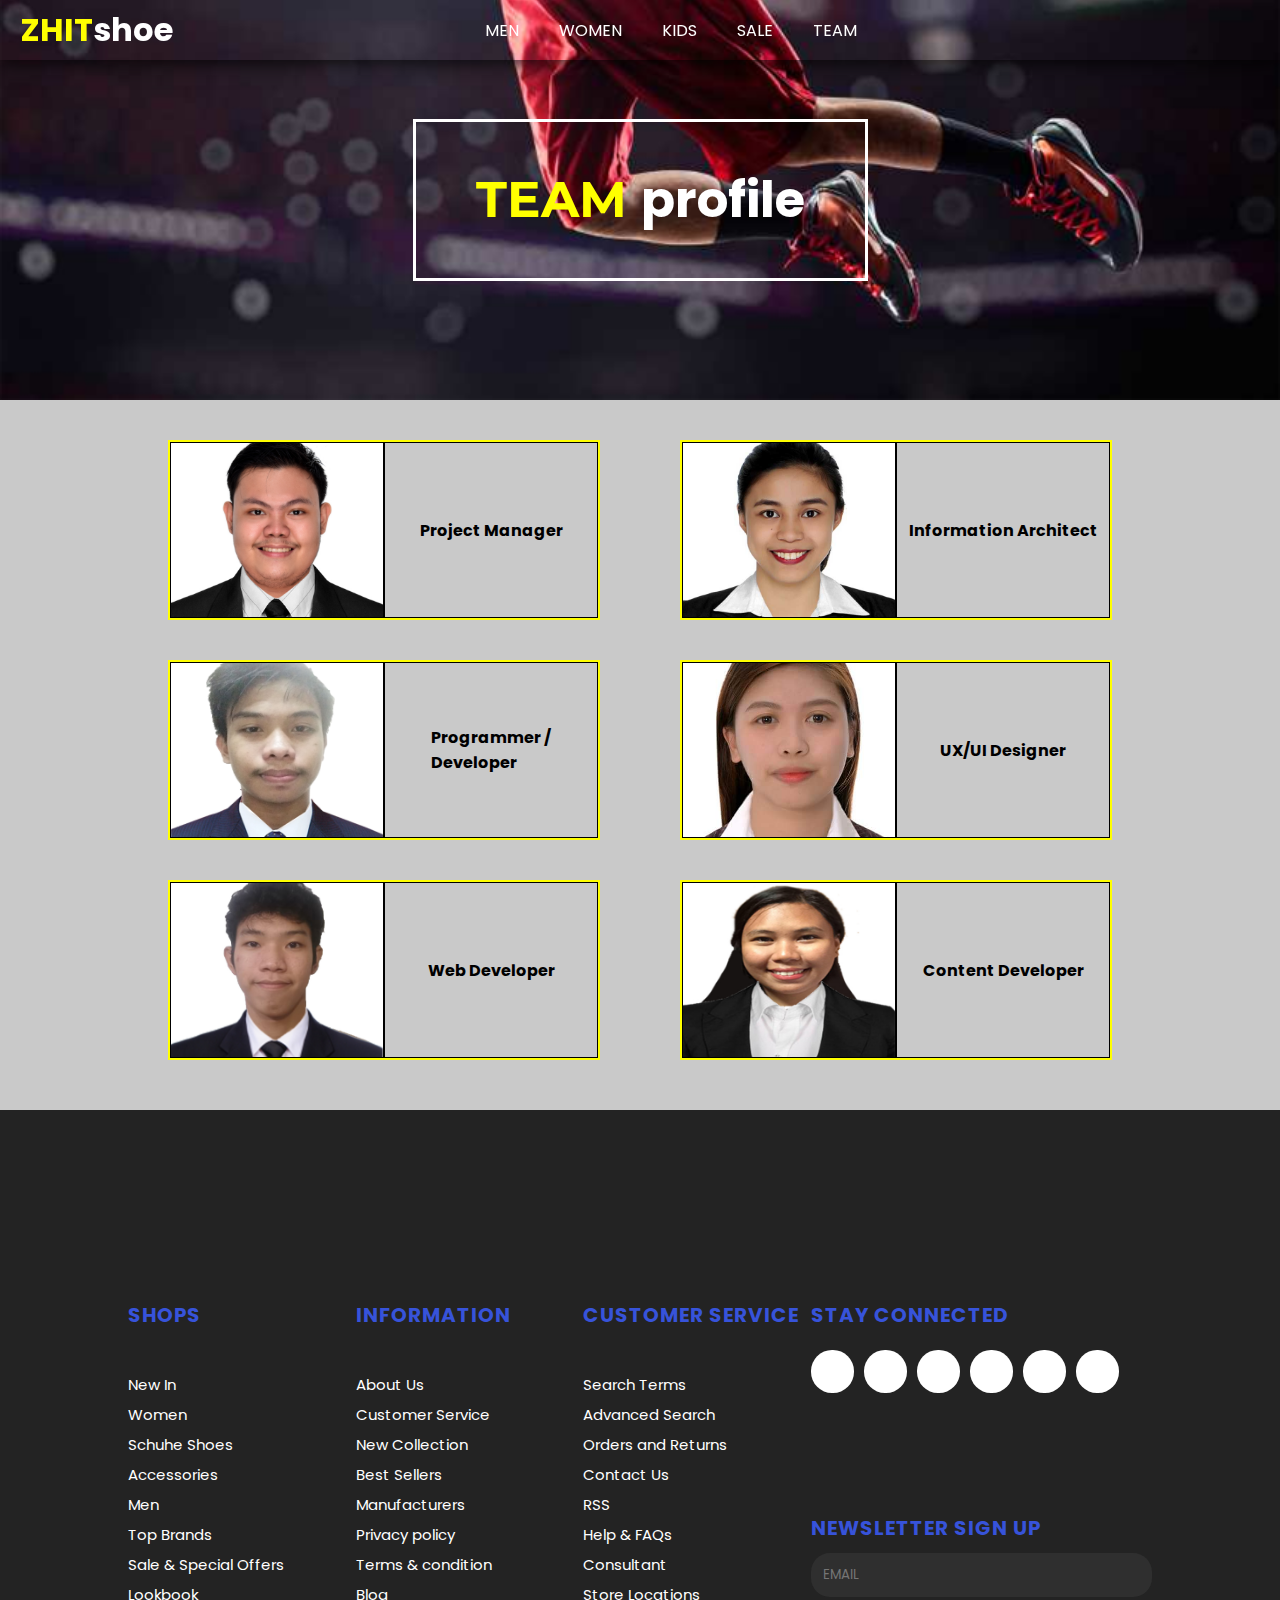
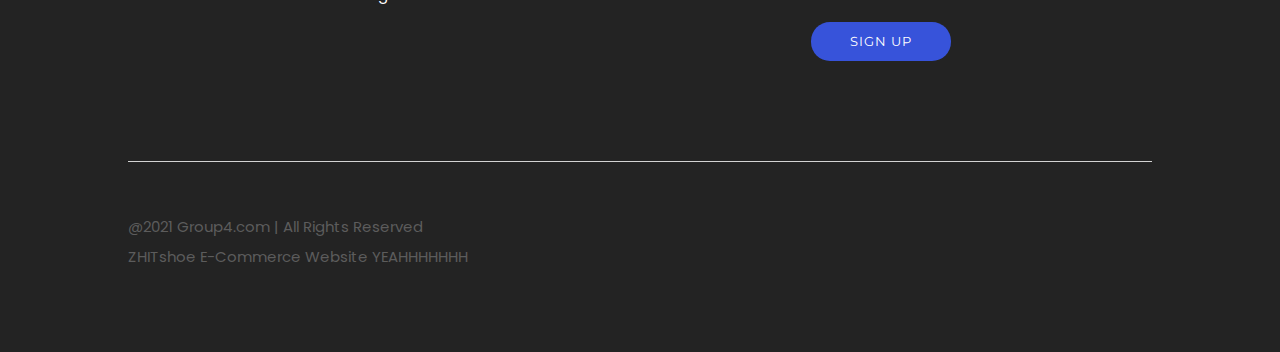
<file: team.html>
<!DOCTYPE html>
<html lang="en">
  <head>
    <meta charset="UTF-8" />
    <meta http-equiv="X-UA-Compatible" content="IE=edge" />
    <meta name="viewport" content="width=device-width, initial-scale=1.0" />
    <title>Team Profile</title>
    <link rel="stylesheet" href="team.css" />
    <link
      rel="stylesheet"
      href="https://unicons.iconscout.com/release/v4.0.0/css/line.css"
    />
  </head>
  <body>
    <!-- NAVIGATION BAR -->
    <nav class="nav-bar">
      <div class="nav-bar-container">
        <div class="logo-side">
          <a href="index.html"
            ><h1><span class="logo-span">ZHIT</span>shoe</h1></a
          >
        </div>
        <div class="menu-side show-menu-side">
          <ul>
            <li><a href="men.html">MEN</a></li>
            <li><a href="women">WOMEN</a></li>
            <li><a href="kids">KIDS</a></li>
            <li><a href="sale.html">SALE</a></li>
            <li><a href="team.html">TEAM</a></li>
            <i class="uil uil-times"></i>
          </ul>
        </div>
        <div class="nav-icons show-nav-icons">
          <ul>
            <li>
              <a href="#"><i class="uil uil-facebook-f"></i></a>
            </li>
            <li>
              <a href="#"><i class="uil uil-twitter"></i></a>
            </li>
            <li>
              <a href="#"><i class="uil uil-envelope-add"></i></a>
            </li>
            <li>
              <a href="#"><i class="uil uil-instagram"></i></a>
            </li>
            <li>
              <a href="#"><i class="uil uil-shopping-bag"></i></a>
            </li>
            <li>
              <a href="#"><i class="uil uil-search"></i></a>
            </li>
          </ul>
        </div>
        <div class="ham">
          <i class="uil uil-bars"></i>
        </div>
      </div>
    </nav>
    <!-- -------------CONTAINER------------------ -->
    <div class="upper-team-profile">
      <div class="upper-team-con">
        <h1>TEAM <span class="profile">profile</span></h1>
      </div>
    </div>
    <div class="team-container">
      <div class="team-con1">
        <div class="parent">
          <div class="parent-con1"><p>John Perfect Carpio</p></div>
          <div class="parent-con2"><p>Project Manager</p></div>
          <div class="child-slide cs-1"></div>
        </div>
        <div class="parent">
          <div class="parent-con1"><p>Keemchard Tamio</p></div>
          <div class="parent-con2">
            <p>
              Programmer / <br />
              Developer
            </p>
          </div>
          <div class="child-slide cs-2"></div>
        </div>
        <div class="parent">
          <div class="parent-con1"><p>Santi Pranillos</p></div>
          <div class="parent-con2"><p>Web Developer</p></div>
          <div class="child-slide cs-3"></div>
        </div>
      </div>
      <div class="team-con2">
        <div class="parent">
          <div class="parent-con1"><p>Madel Garcia Delos Santos</p></div>
          <div class="parent-con2"><p>Information Architect</p></div>
          <div class="child-slide cs-4"></div>
        </div>
        <div class="parent">
          <div class="parent-con1"><p>Princess Garcia-Crisologo</p></div>
          <div class="parent-con2"><p>UX/UI Designer</p></div>
          <div class="child-slide cs-5"></div>
        </div>
        <div class="parent">
          <div class="parent-con1"><p>Maria Fhell Mrny</p></div>
          <div class="parent-con2"><p>Content Developer</p></div>
          <div class="child-slide cs-6"></div>
        </div>
      </div>
    </div>

    <!-- -------------------FOOTER--------------- -->
    <footer>
      <div class="footer-container">
        <div class="foot1">
          <div class="foot1-a">
            <div class="foot1-a1">
              <h2 class="foot-h2">SHOPS</h2>
              <ul class="foot-ul">
                <li><a href="#">New In</a></li>
                <li><a href="#">Women</a></li>
                <li><a href="#">Schuhe Shoes</a></li>
                <li><a href="#">Accessories</a></li>
                <li><a href="#">Men</a></li>
                <li><a href="#">Top Brands</a></li>
                <li><a href="#">Sale & Special Offers</a></li>
                <li><a href="#">Lookbook</a></li>
              </ul>
            </div>
            <div class="foot1-a2">
              <h2 class="foot-h2">INFORMATION</h2>
              <ul class="foot-ul">
                <li><a href="#">About Us</a></li>
                <li><a href="#">Customer Service</a></li>
                <li><a href="#">New Collection</a></li>
                <li><a href="#">Best Sellers</a></li>
                <li><a href="#">Manufacturers</a></li>
                <li><a href="#">Privacy policy</a></li>
                <li><a href="#">Terms & condition</a></li>
                <li><a href="#">Blog</a></li>
              </ul>
            </div>
            <div class="foot1-a3">
              <h2 class="foot-h2">CUSTOMER SERVICE</h2>
              <ul class="foot-ul">
                <li><a href="#">Search Terms</a></li>
                <li><a href="#">Advanced Search</a></li>
                <li><a href="#">Orders and Returns</a></li>
                <li><a href="#">Contact Us</a></li>
                <li><a href="#">RSS</a></li>
                <li><a href="#">Help & FAQs</a></li>
                <li><a href="#">Consultant</a></li>
                <li><a href="#">Store Locations</a></li>
              </ul>
            </div>
          </div>
          <div class="foot1-b">
            <h2 class="foot-h2 foot-stay">STAY CONNECTED</h2>
            <div class="foot-logo-con">
              <p><i class="uil uil-google"></i></p>
              <p><i class="uil uil-vuejs"></i></p>
              <p><i class="uil uil-github"></i></p>
              <p><i class="uil uil-facebook-f"></i></p>
              <p><i class="uil uil-twitter"></i></p>
              <p><i class="uil uil-rss"></i></p>
            </div>
            <h2 class="foot-h2 foot-news">NEWSLETTER SIGN UP</h2>
            <div>
              <input type="email" placeholder="EMAIL" />
            </div>
            <button type="submit">SIGN UP</button>
          </div>
        </div>
        <div class="foot2">
          <div class="foot2-a">
            <p>@2021 Group4.com | All Rights Reserved</p>
            <p>ZHITshoe E-Commerce Website YEAHHHHHHH</p>
          </div>
          <div class="foot2-b">
            <p><i class="uil uil-card-atm"></i></p>
            <p><i class="uil uil-credit-card-search"></i></p>
            <p><i class="uil uil-credit-card"></i></p>
            <p><i class="uil uil-sim-card"></i></p>
            <p><i class="uil uil-postcard"></i></p>
            <p><i class="uil uil-transaction"></i></p>
          </div>
        </div>
      </div>
    </footer>

    <script src="team.js"></script>
  </body>
</html>
</file>
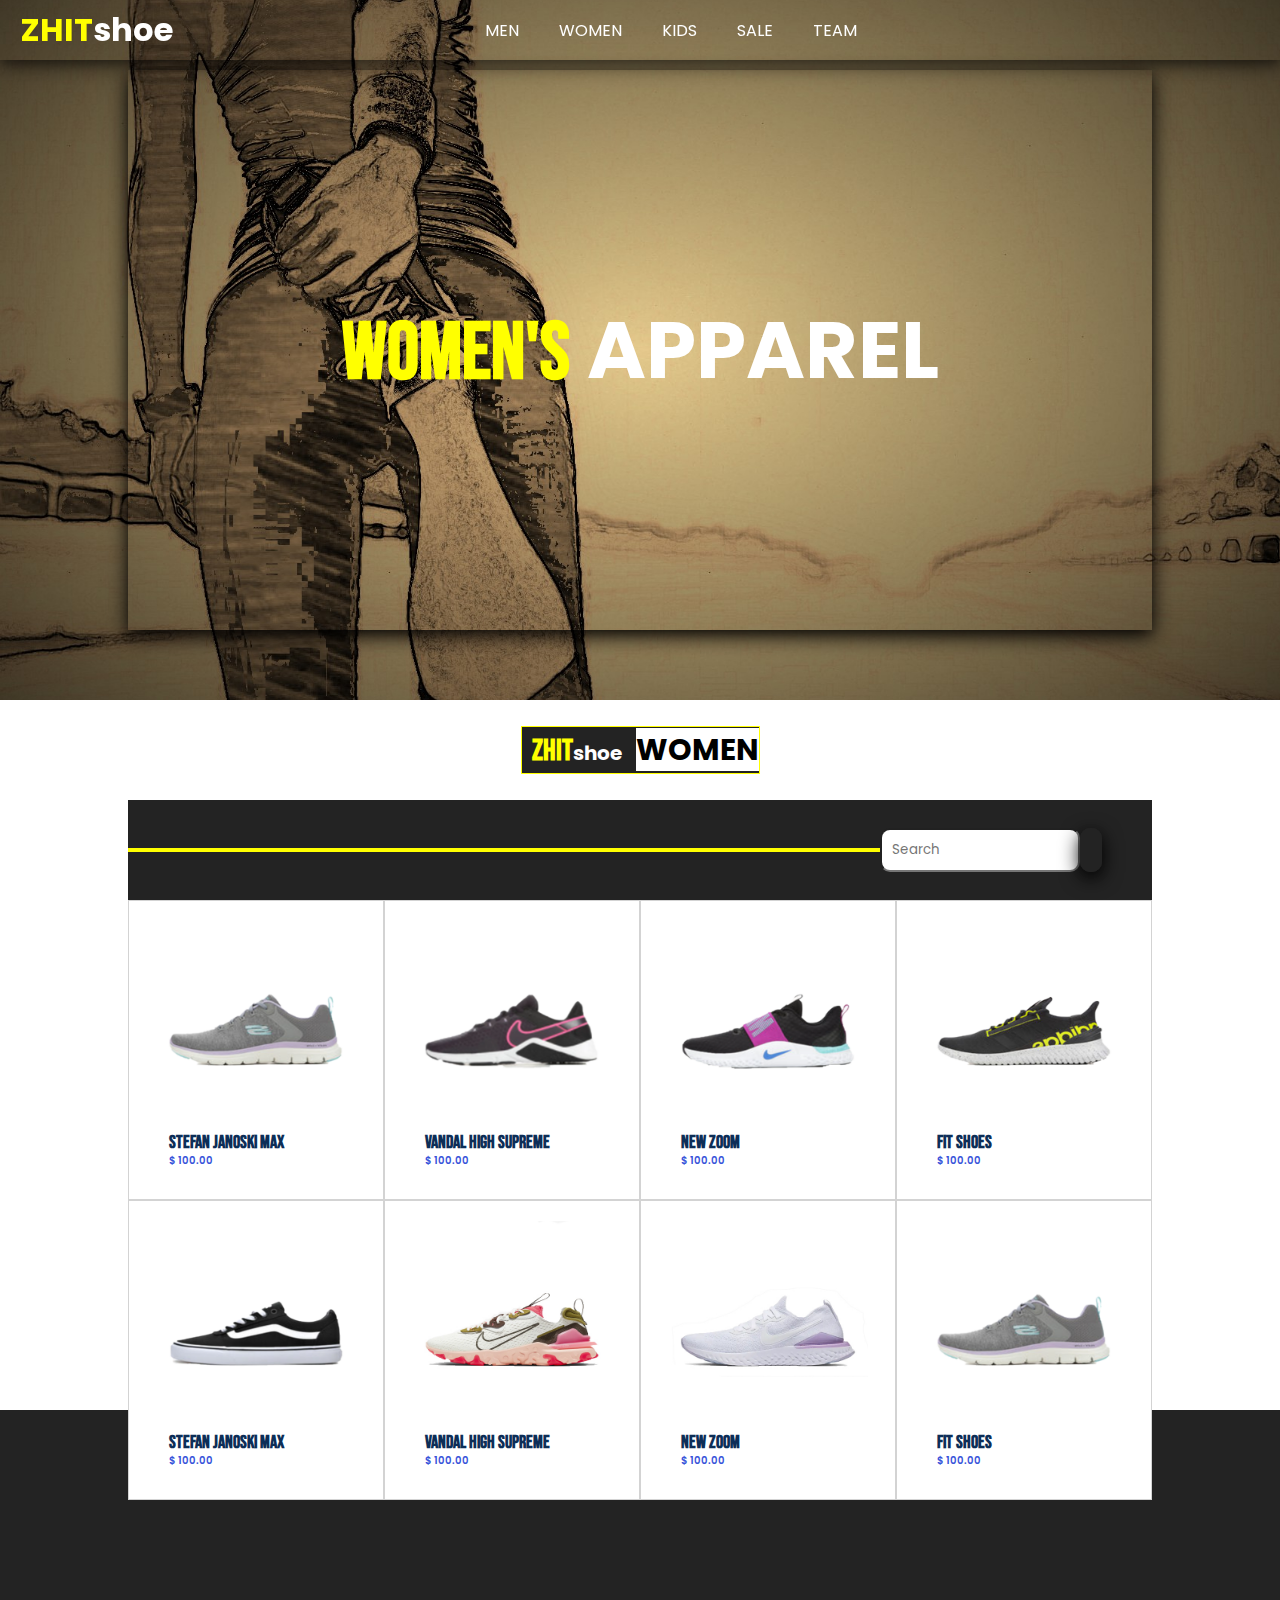
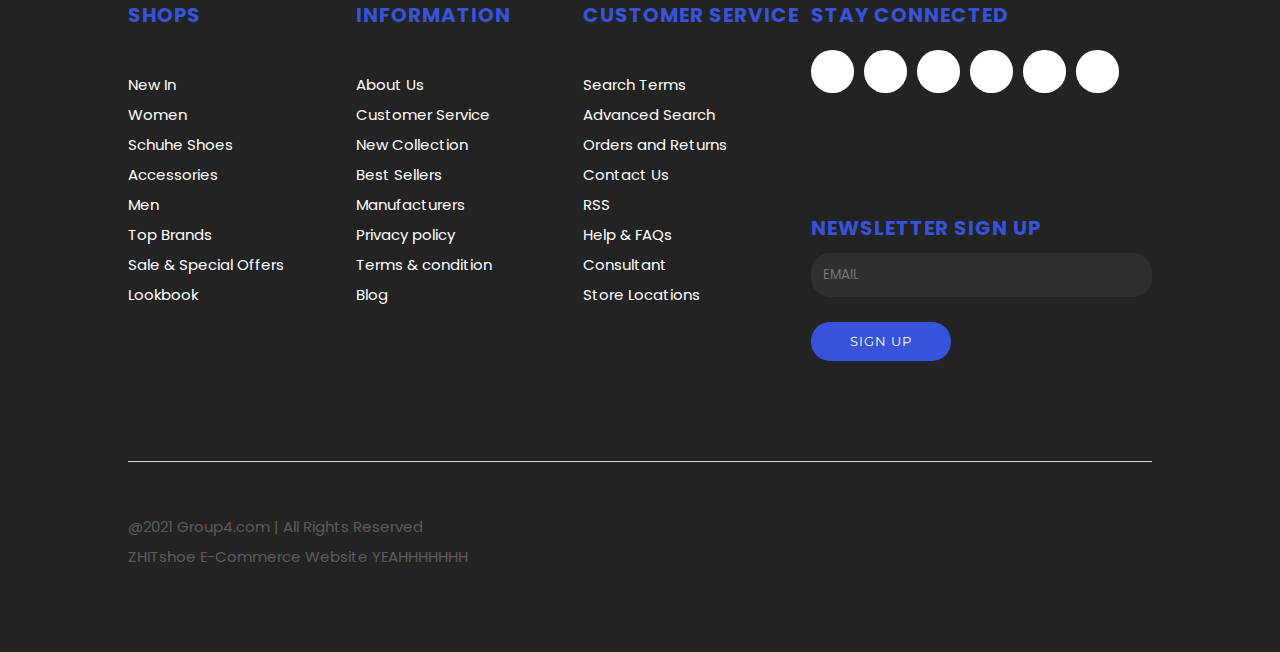
<file: women.html>
<!DOCTYPE html>
<html lang="en">
  <head>
    <meta charset="UTF-8" />
    <meta http-equiv="X-UA-Compatible" content="IE=edge" />
    <meta name="viewport" content="width=device-width, initial-scale=1.0" />
    <title>ZHITshoe | WOMEN</title>
    <link rel="stylesheet" href="women.css" />
    <link
      rel="stylesheet"
      href="https://unicons.iconscout.com/release/v4.0.0/css/line.css"
    />
  </head>
  <body>
    <!-- NAVIGATION BAR -->
    <nav class="nav-bar">
      <div class="nav-bar-container">
        <div class="logo-side">
          <a href="index.html"
            ><h1><span class="logo-span">ZHIT</span>shoe</h1></a
          >
        </div>
        <div class="menu-side show-menu-side">
          <ul>
            <li><a href="men.html">MEN</a></li>
            <li><a href="women.html">WOMEN</a></li>
            <li><a href="kids.html">KIDS</a></li>
            <li><a href="sale.html">SALE</a></li>
            <li><a href="team.html">TEAM</a></li>
            <i class="uil uil-times"></i>
          </ul>
        </div>
        <div class="nav-icons show-nav-icons">
          <ul>
            <li>
              <a href="#"><i class="uil uil-facebook-f"></i></a>
            </li>
            <li>
              <a href="#"><i class="uil uil-twitter"></i></a>
            </li>
            <li>
              <a href="#"><i class="uil uil-envelope-add"></i></a>
            </li>
            <li>
              <a href="#"><i class="uil uil-instagram"></i></a>
            </li>
            <li>
              <a href="#"><i class="uil uil-shopping-bag"></i></a>
            </li>
            <li>
              <a href="#"><i class="uil uil-search"></i></a>
            </li>
          </ul>
        </div>
        <div class="ham">
          <i class="uil uil-bars"></i>
        </div>
      </div>
    </nav>

    <!-- ---------------------------CATEGORY----------------------------- -->
    <div class="category">
      <div class="cat-content-yeah">
        <h1><span class="cat-men">WOMEN'S</span> APPAREL</h1>
      </div>
    </div>
    <!-- -------------------------------MEN SHOES---------------------------- -->
    <div class="sale-content">
      <!-- --------------------ABUBUT------------------ -->
      <div class="mwk">
        <div class="mwk-app">
          <p>
            <span class="one-zhitss"
              >ZHIT<span class="two-zhitss">shoe</span></span
            >
            <span class="three-zhitss">WOMEN</span>
          </p>
        </div>
      </div>
      <div class="extra-cat">
        <div class="extra-first"></div>
        <div class="extra-second">
          <input class="search" type="text" placeholder="Search" />
          <p class="search-logo"><i class="uil uil-search"></i></p>
          <p class="cart-logo"><i class="uil uil-shopping-cart-alt"></i></p>
        </div>
      </div>
      <div class="section-3">
        <!-- FIRST -->
        <div class="sec3-prod1">
          <div class="prod1-a">
            <div class="s1 shoeHoe">
              <div class="s1-img first-img1"></div>
              <div class="shoe-prod-text">
                <p class="shoe-name">STEFAN JANOSKI MAX</p>
                <p class="shoe-price">
                  <span class="not-discount">$ 100.00 </span>
                  <!-- <span class="discount show-discount">| $ 50.00</span> -->
                </p>
              </div>
              <!-- ///////////////////////////////////////////////////////////// -->
              <p class="add-cart">
                <i class="uil uil-shopping-cart"></i>
              </p>

              <!-- ///////////////////////////////////////////////////////////// -->
            </div>
            <div class="s2 shoeHoe">
              <div class="s2-img first-img2"></div>
              <div class="shoe-prod-text">
                <p class="shoe-name">VANDAL HIGH SUPREME</p>
                <p class="shoe-price">
                  <span class="not-discount">$ 100.00 </span>
                  <!-- <span class="discount show-discount">| $ 50.00</span> -->
                </p>
              </div>
              <!-- ///////////////////////////////////////////////////////////// -->
              <p class="add-cart">
                <i class="uil uil-shopping-cart"></i>
              </p>
              <!-- ///////////////////////////////////////////////////////////// -->
            </div>
          </div>
          <div class="prod1-b">
            <div class="s3 shoeHoe">
              <div class="s3-img first-img3"></div>
              <div class="shoe-prod-text">
                <p class="shoe-name">NEW ZOOM</p>
                <p class="shoe-price">
                  <span class="not-discount">$ 100.00 </span>
                  <!-- <span class="discount show-discount">| $ 50.00</span> -->
                </p>
              </div>
              <!-- ///////////////////////////////////////////////////////////// -->
              <p class="add-cart">
                <i class="uil uil-shopping-cart"></i>
              </p>
              <!-- ///////////////////////////////////////////////////////////// -->
            </div>
            <div class="s4 shoeHoe">
              <div class="s4-img first-img4"></div>
              <div class="shoe-prod-text">
                <p class="shoe-name">FIT SHOES</p>
                <p class="shoe-price">
                  <span class="not-discount">$ 100.00 </span>
                  <!-- <span class="discount show-discount">| $ 50.00</span> -->
                </p>
              </div>
              <!-- ///////////////////////////////////////////////////////////// -->
              <p class="add-cart">
                <i class="uil uil-shopping-cart"></i>
              </p>
              <!-- ///////////////////////////////////////////////////////////// -->
            </div>
          </div>
        </div>
        <!-- SECOND -->
        <div class="sec3-prod1">
          <div class="prod1-a">
            <div class="s1 shoeHoe">
              <div class="s1-img second-img1"></div>
              <div class="shoe-prod-text">
                <p class="shoe-name">STEFAN JANOSKI MAX</p>
                <p class="shoe-price">
                  <span class="not-discount">$ 100.00 </span>
                  <!-- <span class="discount show-discount">| $ 50.00</span> -->
                </p>
              </div>
              <!-- ///////////////////////////////////////////////////////////// -->
              <p class="add-cart">
                <i class="uil uil-shopping-cart"></i>
              </p>
              <!-- ///////////////////////////////////////////////////////////// -->
            </div>
            <div class="s2 shoeHoe">
              <div class="s2-img second-img2"></div>
              <div class="shoe-prod-text">
                <p class="shoe-name">VANDAL HIGH SUPREME</p>
                <p class="shoe-price">
                  <span class="not-discount">$ 100.00 </span>
                  <!-- <span class="discount show-discount">| $ 50.00</span> -->
                </p>
              </div>
              <!-- ///////////////////////////////////////////////////////////// -->
              <p class="add-cart">
                <i class="uil uil-shopping-cart"></i>
              </p>
              <!-- ///////////////////////////////////////////////////////////// -->
            </div>
          </div>
          <div class="prod1-b">
            <div class="s3 shoeHoe">
              <div class="s3-img second-img3"></div>
              <div class="shoe-prod-text">
                <p class="shoe-name">NEW ZOOM</p>
                <p class="shoe-price">
                  <span class="not-discount">$ 100.00 </span>
                  <!-- <span class="discount show-discount">| $ 50.00</span> -->
                </p>
              </div>
              <!-- ///////////////////////////////////////////////////////////// -->
              <p class="add-cart">
                <i class="uil uil-shopping-cart"></i>
              </p>
              <!-- ///////////////////////////////////////////////////////////// -->
            </div>
            <div class="s4 shoeHoe">
              <div class="s4-img second-img4"></div>
              <div class="shoe-prod-text">
                <p class="shoe-name">FIT SHOES</p>
                <p class="shoe-price">
                  <span class="not-discount">$ 100.00 </span>
                  <!-- <span class="discount show-discount">| $ 50.00</span> -->
                </p>
              </div>
              <!-- ///////////////////////////////////////////////////////////// -->
              <p class="add-cart">
                <i class="uil uil-shopping-cart"></i>
              </p>
              <!-- ///////////////////////////////////////////////////////////// -->
            </div>
          </div>
        </div>
      </div>
    </div>

    <!-- -------------------FOOTER--------------- -->
    <footer>
      <div class="footer-container">
        <div class="foot1">
          <div class="foot1-a">
            <div class="foot1-a1">
              <h2 class="foot-h2">SHOPS</h2>
              <ul class="foot-ul">
                <li><a href="#">New In</a></li>
                <li><a href="#">Women</a></li>
                <li><a href="#">Schuhe Shoes</a></li>
                <li><a href="#">Accessories</a></li>
                <li><a href="#">Men</a></li>
                <li><a href="#">Top Brands</a></li>
                <li><a href="#">Sale & Special Offers</a></li>
                <li><a href="#">Lookbook</a></li>
              </ul>
            </div>
            <div class="foot1-a2">
              <h2 class="foot-h2">INFORMATION</h2>
              <ul class="foot-ul">
                <li><a href="#">About Us</a></li>
                <li><a href="#">Customer Service</a></li>
                <li><a href="#">New Collection</a></li>
                <li><a href="#">Best Sellers</a></li>
                <li><a href="#">Manufacturers</a></li>
                <li><a href="#">Privacy policy</a></li>
                <li><a href="#">Terms & condition</a></li>
                <li><a href="#">Blog</a></li>
              </ul>
            </div>
            <div class="foot1-a3">
              <h2 class="foot-h2">CUSTOMER SERVICE</h2>
              <ul class="foot-ul">
                <li><a href="#">Search Terms</a></li>
                <li><a href="#">Advanced Search</a></li>
                <li><a href="#">Orders and Returns</a></li>
                <li><a href="#">Contact Us</a></li>
                <li><a href="#">RSS</a></li>
                <li><a href="#">Help & FAQs</a></li>
                <li><a href="#">Consultant</a></li>
                <li><a href="#">Store Locations</a></li>
              </ul>
            </div>
          </div>
          <div class="foot1-b">
            <h2 class="foot-h2 foot-stay">STAY CONNECTED</h2>
            <div class="foot-logo-con">
              <p><i class="uil uil-google"></i></p>
              <p><i class="uil uil-vuejs"></i></p>
              <p><i class="uil uil-github"></i></p>
              <p><i class="uil uil-facebook-f"></i></p>
              <p><i class="uil uil-twitter"></i></p>
              <p><i class="uil uil-rss"></i></p>
            </div>
            <h2 class="foot-h2 foot-news">NEWSLETTER SIGN UP</h2>
            <div>
              <input type="email" placeholder="EMAIL" />
            </div>
            <button type="submit">SIGN UP</button>
          </div>
        </div>
        <div class="foot2">
          <div class="foot2-a">
            <p>@2021 Group4.com | All Rights Reserved</p>
            <p>ZHITshoe E-Commerce Website YEAHHHHHHH</p>
          </div>
          <div class="foot2-b">
            <p><i class="uil uil-card-atm"></i></p>
            <p><i class="uil uil-credit-card-search"></i></p>
            <p><i class="uil uil-credit-card"></i></p>
            <p><i class="uil uil-sim-card"></i></p>
            <p><i class="uil uil-postcard"></i></p>
            <p><i class="uil uil-transaction"></i></p>
          </div>
        </div>
      </div>
    </footer>

    <div class="modal show-modal">
      <div class="modal-log">
        <button class="zhit-top">
          <span class="zhit-txt-yeah">ZHIT</span>shoe
        </button>
        <button class="exit-cat-btn">X</button>
        <p class="modal-p">LOG IN</p>
        <input class="in" type="text" placeholder="Username" required />
        <input
          class="in another-in"
          type="password"
          placeholder="Password"
          required
        />
        <button class="modal-btn">LOG IN</button>
        <button class="modal-btn">SIGN UP</button>
      </div>
    </div>

    <script src="women.js"></script>
  </body>
</html>
</file>
<file: main.css>
@import url("https://fonts.googleapis.com/css2?family=Poppins&display=swap");
@import url("https://fonts.googleapis.com/css2?family=Bebas+Neue&display=swap");
@import url("https://fonts.googleapis.com/css2?family=Montserrat&display=swap");
* {
  margin: 0px;
  padding: 0px;
  box-sizing: border-box;
  font-family: "Poppins", sans-serif;
}

/* Navigation Bar */
.nav-bar {
  transition: 1.5s;
  position: fixed;
  width: 100%;
  height: 60px;
  /* background-color: teal; */
  background-color: transparent;
  padding: 10px;
  display: flex;
  justify-content: center;
  align-items: center;
  z-index: 2;
  box-shadow: 0 4px 8px 0 rgba(0, 0, 0, 0.2), 0 6px 20px 0 rgba(0, 0, 0, 0.59);
}
/* will call upon scroll */
.nav-active {
  /* background-color: rgb(59, 51, 51); */
  background-color: #232323;
  /* box-shadow: 5px -1px 12px -5px grey; */
}

.nav-bar-container {
  width: 100%;
  display: flex;
  /* justify-content: center; */
  align-items: center;
}
.logo-side {
  transition: 1s;
  padding: 0px 10px;
  color: white;
}
/*---------- new start --------------*/
.logo-side a {
  text-decoration: none;
  color: white;
}
/*---------- new end --------------*/
.logo-side h1 {
  transition: 0.5s;
}
.logo-side h1:hover {
  transform: scale(1.1, 1.1);
}
.logo-span {
  color: yellow;
}
.menu-side {
  transition: 1s;
  flex: 1;
}
.menu-side ul {
  display: flex;
  justify-content: center;
}
.menu-side ul li {
  transition: 1s;
  list-style: none;
  margin: 0px 20px;
}
.menu-side ul li a {
  text-decoration: none;
  color: white;
  transition: 0.5s;
}
.menu-side ul li a:hover {
  color: yellow;
  font-weight: bold;
  border-bottom: 2px solid white;
}
.uil-times {
  transition: 0.5s;
  font-size: 40px;
  color: white;
  display: none;
}
.uil-times:hover {
  font-size: 43px;
  color: red;
  font-weight: bold;
}
.nav-icons {
  transition: 1s;
}
.nav-icons ul {
  display: flex;
}
.nav-icons ul li {
  transition: 1s;
  list-style: none;
  margin: 0px 5px;
}
.nav-icons ul li a {
  text-decoration: none;
  color: white;
}
.nav-icons ul li a i {
  font-size: 17px;
  transition: 0.5;
}
.nav-icons ul li a i:hover {
  font-size: 20px;
  color: yellow;
}
.nav-icons ul li:nth-child(4) {
  padding-right: 20px;
  border-right: 1px solid white;
}
.nav-icons ul li:nth-child(5) {
  padding-left: 10px;
}
.nav-icons ul li:nth-child(6) {
  padding-right: 10px;
  padding-left: 10px;
}
.uil-bars {
  transition: 0.5s;
  font-size: 40px;
  color: white;
  display: none;
}
.uil-bars:hover {
  font-size: 43px;
}

/* Responsive Navigation Bar */
@media only screen and (max-width: 970px) {
  body {
    /* background-color: aqua; */
  }
  nav {
    position: relative;
  }

  .nav-bar-container {
    justify-content: space-between;
  }
  .nav-icons {
    display: none;
  }
  .show-menu-side {
    display: none;
  }
  .menu-side {
    position: relative;
    position: absolute;
    background-color: #232323;
    top: 0px;
    right: 0px;
    height: 100vh;
    width: 65%;
    opacity: 0.9;
    animation-name: showMenuAnimation;
    animation-duration: 1s;
    animation-iteration-count: 1;
  }
  .uil-times {
    display: block;
    position: absolute;
    top: 0px;
    right: 0px;
    margin: 0px 20px;
  }
  .menu-side ul {
    flex-direction: column;
  }
  .menu-side ul li {
    background-color: rgb(68, 62, 62);
    margin: 5px 20px;
    padding: 20px;
  }
  .menu-side ul li:nth-child(1) {
    margin-top: 80px;
  }
  .menu-side ul li a {
    font-weight: bold;
  }
  .uil-bars {
    display: block;
    margin: 10px;
  }
  .hide-ham {
    transition: 1s;
    display: none;
  }

  @keyframes showMenuAnimation {
    0% {
      right: -500px;
    }
    100% {
      right: 0px;
    }
  }
}

/* Carousel */
.slider input {
  display: none;
}
.slider-container {
  /* background-color: gray; */
  width: 100%;
  height: 700px;
  overflow: hidden;
}
.slider {
  /* background-color: blue; */
  width: 500%;
  height: 700px;
  display: flex;
}
.slide-img {
  transition: 2s;
  width: 20%;
  height: 700px;
  /* background: #232323; */
}
.slide-img img {
  transition: 2s;
  width: 100%;
  height: 700px;
}
/* navigation manual */
.navigation-manual {
  /* background-color: red; */
  position: absolute;
  width: 100%;
  display: flex;
  justify-content: center;
  margin-top: -75px;
}
.manual-btn {
  padding: 3px;
  border: 1.8px solid white;
  border-radius: 50%;
  margin: 0px 10px;
  transition: 0.5s;
}
.manual-btn:hover {
  transform: scale(1.5, 1.5);
}
#radio1:checked ~ .first {
  margin-left: -0%;
}
#radio2:checked ~ .first {
  margin-left: -20%;
}
#radio3:checked ~ .first {
  margin-left: -40%;
}
#radio4:checked ~ .first {
  margin-left: -60%;
}

/* navigation auto */
.navigation-auto {
  /* background-color: yellow; */
  position: absolute;
  display: flex;
  width: 100%;
  justify-content: center;
  margin-top: 625px;
}
.navigation-auto > div {
  padding: 3px;
  border: 1.8px solid white;
  border-radius: 50%;
  margin: 0px 10px;
}

#radio1:checked ~ .navigation-auto .auto-btn1 {
  background-color: #3954d9;
}
#radio2:checked ~ .navigation-auto .auto-btn2 {
  background-color: #3954d9;
}
#radio3:checked ~ .navigation-auto .auto-btn3 {
  background-color: #3954d9;
}
#radio4:checked ~ .navigation-auto .auto-btn4 {
  background-color: #3954d9;
}
/* CAROUSEL RESPONSIVENESS */
@media only screen and (max-width: 750px) {
  .slider-container {
    height: 400px;
  }
  .slider {
    height: 400px;
  }
  .slide-img {
    height: 400px;
  }
  .slide-img img {
    height: 400px;
  }
  .navigation-auto {
    margin-top: 325px;
  }
}

/* title sa loob ng carousel */
.title {
  transition: 2s;
  position: absolute;
  top: 100px;
  left: 100px;
  color: white;
}
.title h1 {
  font-size: 200px;
  letter-spacing: -15px;
  /* font-weight: 700; */
  font-family: "Poppins";
}
.title-span {
  font-size: 100px;
  letter-spacing: 20px;
}
.title p {
  font-size: 21px;
  letter-spacing: 8px;
  margin-top: -40px;
  font-weight: 700;
  font-family: "Montserrat";
}
.title .title-btn {
  /* width: 159px;
  height: 48px; */
  padding: 13px 50px;
  border-radius: 22px;
  background-color: #3954d9;
  font-size: 17px;
  letter-spacing: 1px;
  color: white;
  font-weight: 400;
  font-family: "Montserrat";
  margin-top: 50px;
  border: none;
  transition: 0.5s;
}
.title-btn:hover {
  transform: scale(1.2, 1.2);
}
@media only screen and (max-width: 1000px) {
  /* .title {
    top: 100px;
    left: 100px;
    color: white;
  } */
  .title h1 {
    font-size: 100px;
    letter-spacing: -5px;
  }
  .title-span {
    font-size: 50px;
  }
  .title p {
    font-size: 15px;
    margin-top: -10px;
  }
  .title .title-btn {
    padding: 11px 30px;
    border-radius: 20px;
    font-size: 15px;
    margin-top: 40px;
  }
}
@media only screen and (max-width: 750px) {
  .title {
    top: 100px;
    left: 30px;
  }
  .title h1 {
    font-size: 50px;
    letter-spacing: -4px;
  }
  .title-span {
    font-size: 25px;
    letter-spacing: 10px;
  }
  .title p {
    font-size: 14px;
    margin-top: 0px;
    letter-spacing: 5px;
  }
  .title .title-btn {
    padding: 10px 25px;
    border-radius: 20px;
    font-size: 15px;
    margin-top: 30px;
  }
}

/* CONTAINER */
.container {
  position: relative;
  z-index: 1;
  background-color: tomato;
  width: 80%;
  margin: auto;
  margin-top: -50px;
  /* margin-bottom: 300px; */
  box-shadow: 0 4px 8px 0 rgba(0, 0, 0, 0.2), 0 6px 20px 0 rgba(0, 0, 0, 0.19);
}
/* SECTION-1 eto Yung Apat na naka NEGATIVE MARGIN */
.section-1 {
  /* background-color: aqua; */
  background-color: #ffffff;
  display: flex;
}
.section-1 a {
  font-size: 13px;
  color: #3753da;
  font-weight: 600;
  font-family: "Montserrat";
  text-decoration: none;
}
.section-1 h2 {
  padding-top: 50px;
  font-size: 33px;
  letter-spacing: -1px;
  color: #0d2e57;
  /* font-weight: 700; */
  font-family: "Bebas Neue";
}
.section-1 .uil {
  /* margin-top: -20px; */
  font-size: 50px;
  color: #5b5b5b;
  font-family: "Font Awesome";
}
.section-1 > div {
  /* height: 350px; */
  flex: 1;
}
.sec1-first {
  /* background-color: blue; */
  background-color: #ffffff;
  display: flex;
}
.sec1-first > div {
  border: 1px lightgray solid;
  flex: 1;
}
.sec1-first .con1 {
  /* color: white; */
  padding: 15px;
  text-align: center;
  transition: 0.5s;
}
.con1 p {
  margin: 10px 0px;
  font-size: 13px;
  line-height: 24px;
  color: #8a8a8a;
  font-weight: 300;
  font-family: "Montserrat";
}

.sec1-first .con2 {
  /* color: red; */
  text-align: center;
  padding: 15px;
  transition: 0.5s;
}
.con2 p {
  margin: 10px 0px;
  font-size: 13px;
  line-height: 24px;
  color: #8a8a8a;
  font-weight: 300;
  font-family: "Montserrat";
}
.sec1-second {
  /* background-color: teal; */
  background-color: #ffffff;
  display: flex;
}
.sec1-second > div {
  border: 1px lightgray solid;
  flex: 1;
}
.sec1-second .con3 {
  /* color: yellow;
  color: white; */
  padding: 15px;
  text-align: center;
  transition: 0.5s;
}
.con3 p {
  margin: 10px 0px;
  font-size: 13px;
  line-height: 24px;
  color: #8a8a8a;
  font-weight: 300;
  font-family: "Montserrat";
}
.sec1-second .con4 {
  /* color: red;
  color: white; */
  padding: 15px;
  text-align: center;
  transition: 0.5s;
}
.con4 p {
  margin: 10px 0px;
  font-size: 13px;
  line-height: 24px;
  color: #8a8a8a;
  font-weight: 300;
  font-family: "Montserrat";
}
.con1:hover {
  transform: scale(1.1, 1.1);
  border: none;
}
.con2:hover {
  transform: scale(1.1, 1.1);
  border: none;
}
.con3:hover {
  transform: scale(1.1, 1.1);
  border: none;
}
.con4:hover {
  transform: scale(1.1, 1.1);
  border: none;
}
/* SECTION-1 RESPONSIVENESS */
@media only screen and (max-width: 1100px) {
  .section-1 {
    flex-direction: column;
  }
}
@media only screen and (max-width: 600px) {
  .sec1-first {
    flex-direction: column;
  }
  .sec1-second {
    flex-direction: column;
  }
}

/* SECTION - 2 eto yung may offer of the month and Basketball dunk */

.section-2 {
  position: relative;
  display: flex;
  background-color: #f2f0f0;
  /* background-color: aqua; */
  /* height: 550px; */
}
.section-2 > div {
  flex: 1;
}
.sec2-left {
  display: flex;
  flex-direction: column;
  justify-content: center;
  align-items: center;
  text-align: center;
}
.sec2-left .price {
  display: flex;
  align-items: center;
}
.sec2-left .price > div {
  margin: 0px 20px 35px 20px;
}
.sec2-left .price .after {
  font-size: 52px;
  color: #3954d9;
  font-weight: bold;
  font-family: "Montserrat", sans-serif;
}
.sec2-left .price .before {
  text-decoration: line-through;
  color: #121212;
  font-weight: 500;
  font-size: 33px;
  font-family: "Montserrat", sans-serif;
}
.sec2-left .offer-txt {
  font-size: 20px;
  letter-spacing: 1px;
  line-height: 25px;
  color: #616161;
  font-weight: 600;
  margin-bottom: 10px;
  margin-top: 20px;
}
.sec2-left .phantom-txt {
  font-size: 43px;
  /* line-height: 44px; */
  color: #0d2e57;
  font-weight: 700;
  font-family: "Bebas Neue", cursive;
}
.sec2-left .txt-lang {
  font-size: 18px;
  line-height: 30px;
  color: #8a8a8a;
  font-weight: 300;
  font-family: "Montserrat", sans-serif;
  padding: 18px 40px 20px 40px;
}
.sec2-left .until {
  font-size: 30px;
  color: #2d2b27;
  font-weight: 600;
  font-family: "Montserrat", sans-serif;
  background-color: white;
  padding: 10px;
  border-radius: 20px;
}
.sec2-left .shop-btn button {
  padding: 10px 20px;
  border-radius: 22px;
  border: none;
  background-color: #3954d9;
  font-size: 13px;
  letter-spacing: 1px;
  color: #ffffff;
  font-weight: bold;
  font-family: "Montserrat", sans-serif;
  margin-top: 30px;
  margin-bottom: 20px;
}
.sec2-right {
  /* background-image: url(images/basketball-dunk.png);
  background-size: cover;
  background-position: center; */
  height: auto;
}
.sec2-right img {
  width: 100%;
}
/* SECTION - 2 RESPONSIVENESS */
@media only screen and (max-width: 1090px) {
  .section-2 {
    flex-direction: column;
  }
  .sec2-left {
    order: 2;
  }
  .sec2-right {
    order: 1;
  }
}
@media only screen and (max-width: 1280px) {
  .sec2-left .price .after {
    font-size: 40px;
  }
  .sec2-left .price .before {
    font-size: 25px;
  }
  .sec2-left .offer-txt {
    font-size: 15px;
  }
  .sec2-left .phantom-txt {
    font-size: 30px;
  }
  .sec2-left .txt-lang {
    font-size: 13px;
    line-height: 20px;
  }
  .sec2-left .until {
    font-size: 25px;
  }
  .sec2-left .shop-btn button {
    padding: 10px;
  }
}

/* SECTION - 3 PRODUCT CONTAINERRRRRRRRRR */
/* @media only screen and (max-width: 1680px) { */
.section-3 {
  background-color: white;
}
.sec3-prod1 {
  /* background-color: black; */
  display: flex;
  height: 370px;
}
.sec3-prod2 {
  display: flex;
  height: 370px;
}

.prod2-a {
  display: flex;
  flex: 1;
}
.prod2-a > div {
  border: 1px solid lightgray;
  flex: 1;
}
.prod2-b {
  flex: 1;
  border: 1px solid lightgray;
}
.prod2-b .s7 {
  height: 370px;
  background-image: url(images/girlRunning.svg);
  background-size: cover;
  /* background-position: center; */
  z-index: 1;
  color: #ffffff;
  /* //////// */
  display: flex;
  flex-direction: column;
  justify-content: center;
  padding: 0px 40px;
}
.s7 p {
  font-size: 50px;
  letter-spacing: -1px;
  line-height: 61px;
  font-weight: bolder;
  font-style: italic;
}
.s7 button {
  padding: 10px 30px;
  border-radius: 21px;
  background-color: #65cbff;
  width: 25%;
  border: none;
  margin: 20px 0px 0px 0px;

  /* ////////////////// */
  font-size: 13px;
  letter-spacing: 1px;
  color: #121212;
  font-weight: bold;
  font-family: "Montserrat";
}

.sec3-prod1 > div {
  display: flex;
  height: 370px;
  /* border: 3px solid red; */
  flex: 1;
}
.prod1-a > div {
  position: relative;
  flex: 1;
  border: 1px solid lightgray;
}
.prod1-b > div {
  position: relative;
  flex: 1;
  border: 1px solid lightgray;
}

.s1-img {
  transition: 1s;
  width: 100%;
  height: 250px;
  background-image: url(images/shoes1.svg);
  background-position: center;
  background-size: contain;
  background-repeat: no-repeat;
}
.s2-img {
  transition: 1s;
  width: 100%;
  height: 250px;
  background-image: url(images/shoes2.svg);
  background-position: center;
  background-size: contain;
  background-repeat: no-repeat;
}
.s3-img {
  transition: 1s;
  width: 100%;
  height: 250px;
  background-image: url(images/shoes3.svg);
  background-position: center;
  background-size: contain;
  background-repeat: no-repeat;
}
.s4-img {
  transition: 1s;
  width: 100%;
  height: 250px;
  background-image: url(images/shoes4.svg);
  background-position: center;
  background-size: contain;
  background-repeat: no-repeat;
}
.s6-img {
  transition: 1s;
  width: 100%;
  height: 250px;
  background-image: url(images/shoes3.svg);
  background-position: center;
  background-size: contain;
  background-repeat: no-repeat;
}
.shoe-prod-text {
  position: absolute;
  bottom: 45px;
}
.s6 {
  position: relative;
}

.shoe-name {
  font-size: 25px;
  color: #0d2e57;
  font-weight: 700;
  font-family: "Bebas Neue";
  margin-top: -25px;
  padding-left: 20px;
}
.shoe-price {
  font-size: 13px;
  color: #3753da;
  font-weight: 600;
  font-family: "Montserrat";
  padding-left: 20px;
}

.shoeHoe {
  transition: 0.3s;
  padding: 20px;
}
.shoeHoe:hover {
  z-index: 1;
  transform: scale(1.1, 1.1);
  background-color: white;
  border: 3px solid #3954d9;
  border-radius: 20px;
}
.s5 {
  background-color: #232323;
  color: #ffffff;
  display: flex;
  flex-direction: column;
  justify-content: center;
  transition: 0.5s;
  padding: 22px;
}

.s5-sub-text {
  font-size: 50px;
  letter-spacing: -1px;
  line-height: 51px;
  font-family: "Bebas Neue";
  margin: 0px 20px 20px 20px;
}
.s5-signup-text {
  font-size: 14px;
  letter-spacing: 6px;
  line-height: 20px;
  font-weight: 400;
  font-family: "Montserrat";
  margin: 0px 20px 30px 20px;
}
.s5-btn {
  border-radius: 22px;
  background-color: #3954d9;
  padding: 10px 15px;
  width: 40%;
  /* //////////// */
  font-size: 13px;
  letter-spacing: 1px;
  color: #ffffff;
  font-weight: 400;
  font-family: "Montserrat";
  text-align: center;
  margin: 0px 20px;
  border: none;
}

@media only screen and (max-width: 1370px) {
  /* body {
    background: red;
  } */
  .sec3-prod1 {
    height: 300px;
  }
  .sec3-prod1 > div {
    height: 300px;
  }
  .sec3-prod2 {
    display: flex;
    height: 300px;
  }
  .prod2-b .s7 {
    height: 300px;
  }

  .shoe-prod-text {
    bottom: 40px;
  }
  /* ///////// */
  .s7 p {
    font-size: 40px;
    letter-spacing: -1px;
    line-height: 50px;
    font-weight: bolder;
    font-style: italic;
  }
  .s7 button {
    padding: 10px 30px;
    border-radius: 21px;
    background-color: #65cbff;
    width: 150px;
    border: none;
    margin: 20px 0px 0px 0px;

    /* ////////////////// */
    font-size: 13px;
    letter-spacing: 1px;
    color: #121212;
    font-weight: bold;
    font-family: "Montserrat";
  }
  /* //////////// */

  .s1-img {
    height: 200px;
  }
  .s2-img {
    height: 200px;
  }
  .s3-img {
    height: 200px;
  }
  .s4-img {
    height: 200px;
  }
  .s6-img {
    height: 200px;
  }

  .s5-sub-text {
    font-size: 40px;
    letter-spacing: -1px;
    line-height: 35px;
    margin: 0px 20px 20px 20px;
  }
  .s5-signup-text {
    font-size: 10px;
    letter-spacing: 4px;
    line-height: 15px;
    margin: 0px 20px 30px 20px;
  }
  .s5-btn {
    font-size: 10px;
    width: 50%;
  }
}
@media only screen and (max-width: 1280px) {
  .shoe-prod-text {
    bottom: 30px;
  }

  .shoe-name {
    font-size: 18px;
  }
  .shoe-price {
    font-size: 10px;
  }

  .s5-sub-text {
    font-size: 30px;
    margin: 0px 0px 10px 10px;
  }
  .s5-signup-text {
    font-size: 8px;
    margin: 0px 0px 20px 10px;
  }
  .s5-btn {
    font-size: 8px;
    width: 100px;
    margin-left: 10px;
  }
}
@media only screen and (max-width: 1100px) {
  .sec3-prod1 {
    height: 250px;
  }
  .sec3-prod1 > div {
    height: 250px;
  }
  .sec3-prod2 {
    display: flex;
    height: 250px;
  }
  .prod2-b .s7 {
    height: 250px;
  }

  .shoe-prod-text {
    bottom: 30px;
  }
  .shoeHoe {
    transition: 0.5s;
    padding: 20px 5px;
  }

  .s5 {
    padding: 8px;
  }
  .s5-sub-text {
    font-size: 25px;
    line-height: 30px;
    margin: 0px 0px 8px 10px;
  }
  .s5-signup-text {
    font-size: 8px;
    line-height: 10px;
    margin: 0px 0px 15px 10px;
  }
  .s5-btn {
    padding: 8px;
    font-size: 8px;
    width: 80px;
    margin-left: 10px;
  }

  .s1-img {
    height: 120px;
  }
  .s2-img {
    height: 120px;
  }
  .s3-img {
    height: 120px;
  }
  .s4-img {
    height: 120px;
  }
  .s6-img {
    height: 120px;
  }
  /* ///////// */
  .s7 p {
    font-size: 25px;
    line-height: 30px;
  }
  .s7 button {
    width: 130px;
    border: none;
    font-size: 10px;
  }
  /* //////////// */
}
@media only screen and (max-width: 900px) {
  .sec3-prod1 {
    height: 200px;
  }
  .sec3-prod1 > div {
    height: 200px;
  }
  .sec3-prod2 {
    display: flex;
    height: 200px;
  }
  .prod2-b .s7 {
    height: 200px;
  }

  .shoe-prod-text {
    bottom: 20px;
  }

  .shoe-name {
    font-size: 13px;
  }
  .shoe-price {
    font-size: 8px;
  }

  .s1-img {
    height: 100px;
  }
  .s2-img {
    height: 100px;
  }
  .s3-img {
    height: 100px;
  }
  .s4-img {
    height: 100px;
  }
  .s6-img {
    height: 100px;
  }
}
@media only screen and (max-width: 700px) {
  .sec3-prod1 {
    flex-direction: column;
    height: 400px;
  }

  .sec3-prod1 > div {
    height: 400px;
  }
  .prod2-a {
    order: 2;
  }

  .s5 {
    padding: 2px;
  }

  .prod2-b {
    order: 1;
  }
  .prod2-b .s7 {
    padding: 0px 20px;
  }

  .sec3-prod2 {
    flex-direction: column;
    height: 400px;
  }
  .sec3-prod2 > div {
    height: 400px;
  }

  .shoeHoe {
    padding: 20px 0px;
  }
  .s1-img {
    height: 120px;
  }
  .s2-img {
    height: 120px;
  }
  .s3-img {
    height: 120px;
  }
  .s4-img {
    height: 120px;
  }
  .s6-img {
    height: 120px;
  }
}
@media only screen and (max-width: 420px) {
  .sec3-prod1 {
    height: 350px;
  }
  .sec3-prod1 > div {
    height: 350px;
  }
  .sec3-prod2 {
    height: 390px;
  }
  .sec3-prod2 > div {
    height: 390px;
  }
  .shoeHoe {
    padding: 10px 0px;
  }

  .shoe-name {
    padding-left: 10px;
  }
  .shoe-price {
    padding-left: 10px;
  }

  .s1-img {
    height: 100px;
  }
  .s2-img {
    height: 100px;
  }
  .s3-img {
    height: 100px;
  }
  .s4-img {
    height: 100px;
  }
  .s6-img {
    height: 100px;
  }
  .s5 {
    padding: 0px 1px;
  }
  .s5-sub-text {
    font-size: 20px;
    line-height: 20px;
    margin: 0px 0px 8px 10px;
  }
  .s5-signup-text {
    font-size: 7px;
    line-height: 10px;
  }
  .s5-btn {
    padding: 7px;
    font-size: 8px;
    width: 80px;
    margin-left: 8px;
  }
}
/* .s1 {
  height: 320px;
  flex: 1;
  padding: 20px;
}

.s1 img {
  width: 100%;
  height: 300px;
  margin-top: -60px;
} */
/* ---------------------SECTION 4------------------ */
.section-4 {
  /* background-color: white; */
  background-color: #232323;
}
.sport1 {
  background-image: url(images/sport1.svg);
  background-size: cover;
  background-position: center;
  opacity: 0.5;
  transition: 0.5s;
  background-repeat: no-repeat;
}
.sport2 {
  background-image: url(images/sport2.svg);
  background-size: cover;
  background-position: center;
  opacity: 0.5;
  transition: 0.5s;
  background-repeat: no-repeat;
}
.sport3 {
  background-image: url(images/sport3.svg);
  background-size: cover;
  background-position: center;
  opacity: 0.5;
  transition: 0.5s;
  background-repeat: no-repeat;
}
.sport4 {
  background-image: url(images/sport4.svg);
  background-size: cover;
  background-position: center;
  opacity: 0.5;
  transition: 0.5s;
  background-repeat: no-repeat;
}
.sport5 {
  background-image: url(images/sport5.svg);
  background-size: cover;
  background-position: center;
  opacity: 0.5;
  transition: 0.5s;
  background-repeat: no-repeat;
}
.sport6 {
  background-image: url(images/sport6.svg);
  background-size: cover;
  background-position: center;
  opacity: 0.5;
  transition: 0.5s;
  background-repeat: no-repeat;
}
.sport7 {
  background-image: url(images/sport7.svg);
  background-size: cover;
  background-position: center;
  opacity: 0.5;
  transition: 0.5s;
  background-repeat: no-repeat;
}
.sport8 {
  background-image: url(images/sport8.svg);
  background-size: cover;
  background-position: center;
  opacity: 0.5;
  transition: 0.5s;
  background-repeat: no-repeat;
}
.clear-op:hover {
  opacity: 1;
}
/* -------------------SECTION 5 - BRAND LOGO---------------- */
.section-5 {
  background-color: white;
}
.section-5 > div {
  display: flex;
  height: 190px;
}

.sec5-brand1 > div {
  flex: 1;
  display: flex;
}

.brand1-first > div {
  border: 1px solid lightgray;
  flex: 1;
  transition: 0.5s;
}
.brand1-second > div {
  border: 1px solid lightgray;
  flex: 1;
  transition: 0.5s;
}

.sec5-brand2 > div {
  display: flex;
  flex: 1;
}
.brand2-first > div {
  border: 1px solid lightgray;
  flex: 1;
  transition: 0.5s;
}
.brand2-second > div {
  border: 1px solid lightgray;
  flex: 1;
  transition: 0.5s;
}

.brand1 {
  background-image: url(images/brand-logo1.svg);
  background-size: 120px;
  background-position: center;
  background-repeat: no-repeat;
}
.brand2 {
  background-image: url(images/brand-logo2.svg);
  background-size: 120px;
  background-position: center;
  background-repeat: no-repeat;
}
.brand3 {
  background-image: url(images/brand-logo3.svg);
  background-size: 120px;
  background-position: center;
  background-repeat: no-repeat;
}
.brand4 {
  background-image: url(images/brand-logo4.svg);
  background-size: 120px;
  background-position: center;
  background-repeat: no-repeat;
}
.brand5 {
  background-image: url(images/brand-logo5.svg);
  background-size: 120px;
  background-position: center;
  background-repeat: no-repeat;
}
.brand6 {
  background-image: url(images/brand-logo6.svg);
  background-size: 120px;
  background-position: center;
  background-repeat: no-repeat;
}
.brand7 {
  background-image: url(images/brand-logo7.svg);
  background-size: 120px;
  background-position: center;
  background-repeat: no-repeat;
}
.brand8 {
  background-image: url(images/brand-logo8.svg);
  background-size: 120px;
  background-position: center;
  background-repeat: no-repeat;
}
.brand9 {
  background-image: url(images/brand-logo4.svg);
  background-size: 120px;
  background-position: center;
  background-repeat: no-repeat;
}
.brand10 {
  background-image: url(images/brand-logo2.svg);
  background-size: 120px;
  background-position: center;
  background-repeat: no-repeat;
}
.brand11 {
  background-image: url(images/brand-logo3.svg);
  background-size: 120px;
  background-position: center;
  background-repeat: no-repeat;
}
.brand12 {
  background-image: url(images/brand-logo5.svg);
  background-size: 120px;
  background-position: center;
  background-repeat: no-repeat;
}

@media only screen and (max-width: 1150px) {
  .section-5 > div {
    flex-direction: column;
    height: 300px;
  }
}
@media only screen and (max-width: 700px) {
  .brand-logo {
    background-size: 100px;
  }
}
@media only screen and (max-width: 500px) {
  .section-5 > div {
    height: 200px;
  }
  .brand-logo {
    background-size: 50px;
  }
}
@media only screen and (max-width: 300px) {
  .section-5 > div {
    height: 150px;
  }
  .brand-logo {
    background-size: 40px;
  }
}

/* ---------------------FOOTER------------------- */
footer {
  background-color: #232323;
  /* height: 900px; */
  margin-top: -90px;
  display: flex;
  justify-content: center;
}
.footer-container {
  width: 80%;
  /* box-shadow: 0 4px 8px 0 rgba(0, 0, 0, 0.2), 0 6px 20px 0 rgba(0, 0, 0, 0.19); */
  margin-top: 190px;
  background-color: #232323;
  /* height: 80%; */
  display: flex;
  flex-direction: column;
}
.footer-container > div {
  display: flex;
  /* border: 2px solid tomato; */
}
.foot1 {
  flex: 2;
}
.foot1 > div {
  /* border: 2px solid blue; */
}
.foot1-a {
  flex: 2;
  display: flex;
}
.foot1-a > div {
  /* border: 1px solid #ffffff; */
  flex: 1;
}
.foot1-b {
  flex: 1;
}
.foot2 {
  margin-top: 100px;
  flex: 1;
  border-top: 1px lightgray solid;
  padding: 50px 0px 80px 0px;
}
.foot2 > div {
  /* border: 2px solid red; */
  flex: 1;
}

.foot-h2 {
  font-size: 20px;
  letter-spacing: 1px;
  color: #3753da;
  margin-bottom: 40px;
}
.foot-ul li {
  list-style: none;
}
.foot-ul li a {
  text-decoration: none;
  font-size: 15px;
  letter-spacing: 0px;
  line-height: 30px;
  color: #ffffff;
  font-weight: 400;
  font-family: "Poppins";
}
.foot-ul li a:hover {
  border-bottom: 2px solid white;
}
.foot-stay {
  margin-bottom: 20px;
}
.foot-logo-con {
  display: flex;
}
.foot-logo-con p {
  width: 43px;
  height: 43px;
  border-radius: 21px;
  background-color: #ffffff;
  display: flex;
  justify-content: center;
  align-items: center;
  margin-right: 10px;
}
.foot-logo-con p i {
  font-size: 20px;
  line-height: 30px;
  color: #232323;
  font-weight: 400;
}

.foot-news {
  margin-bottom: 10px;
  margin-top: 120px;
}
.foot1-b input {
  width: 100%;
  border-radius: 19px;
  background-color: #2f2f2f;
  padding: 12px;
  border: none;
}
.foot1-b button {
  font-size: 13px;
  letter-spacing: 1px;
  line-height: 13px;
  color: #ffffff;
  font-weight: 400;
  font-family: "Montserrat";
  text-align: center;

  padding: 13px;
  border-radius: 19px;
  width: 140px;
  background-color: #3753da;
  border: none;
  margin-top: 25px;
}
.foot2-a {
  font-size: 15px;
  letter-spacing: 0px;
  line-height: 30px;
  color: #5c5c5c;

  font-weight: 400;
  font-family: "Poppins";
}
.foot2-b {
  display: flex;
  justify-content: center;
  align-items: center;
}

.foot2-b p {
  margin-left: 10px;
}
.foot2-b p i {
  font-size: 25px;
  letter-spacing: 5px;
  line-height: 22px;
  color: #5c5c5c;
  font-weight: 400;
}
@media only screen and (max-width: 1150px) {
  .foot1 {
    flex-direction: column;
  }
  .foot-h2 {
    margin-bottom: 20px;
  }
  .foot-stay {
    margin-top: 20px;
  }
}
@media only screen and (max-width: 800px) {
  .foot-h2 {
    font-size: 15px;
  }
  .foot-ul li a {
    font-size: 10px;
    line-height: 0px;
  }
  .foot2 {
    flex-direction: column;
  }
  .foot2-a {
    margin-top: 40px;
    order: 2;
    text-align: center;
  }
  .foot2-b {
    order: 1;
  }
}
@media only screen and (max-width: 450px) {
  .foot-h2 {
    font-size: 10px;
  }
  .foot-ul li a {
    font-size: 7px;
  }
  .foot-logo-con p i {
    font-size: 10px;
  }
  .foot-logo-con p {
    width: 30px;
    height: 30px;
  }
}
@media only screen and (max-width: 300px) {
  .foot1-a {
    flex-direction: column;
  }
  .foot-h2 {
    margin-top: 20px;
    font-size: 15px;
  }
  .foot-ul li a {
    font-size: 10px;
  }
  .foot-logo-con p {
    width: 20px;
    height: 20px;
  }
}

/* ---------------PINALITAN NA IMAGE SA SEC PROD 3---------------- */

.first-and-last {
  background-image: url(images/menShoe1.png);
}
.men-shoe1 {
  background-image: url(images/Women6.jpg);
}
.men-shoe2 {
  background-image: url(images/kid4.jpg);
}
.men-shoe3 {
  background-image: url(images/Men2.png);
}
.men-shoe4 {
  background-image: url(images/Women5.jpg);
}

/* ---------------MODAL FORM---------------- */

.modal {
  /* filter: blur(8px);
  -webkit-filter: blur(8px); */
  background: rgba(35, 35, 35, 0.73);
  color: white;
  position: absolute;
  top: 0px;
  width: 100%;
  height: 100vh;
  z-index: 3;
  display: flex;
  justify-content: center;
  align-items: center;
  transition: 1s;
}
.modal-log {
  background: #232323;
  border: 3px solid yellow;
  width: 320px;
  height: 400px;
  display: flex;
  flex-direction: column;
  padding: 10px;
  justify-content: center;
  align-items: center;
  position: relative;
  text-align: center;
  box-shadow: 0 4px 8px 0 rgba(0, 0, 0, 0.2), 0 6px 20px 0 rgba(0, 0, 0, 0.99);
  border-radius: 10px;
  animation-name: modalLogAnimation;
  animation-duration: 1.5s;
  animation-iteration-count: 1;
}
@keyframes modalLogAnimation {
  0% {
    top: -700px;
  }
  /* 50% {
    top: 250px;
  } */
  100% {
    top: 0px;
  }
}
.exit-cat-btn {
  position: absolute;
  top: 0px;
  right: 0px;
  padding: 0px 10px;
  font-weight: bolder;
  color: yellow;
  background: transparent;
  font-size: 20px;
  cursor: pointer;
}
.in {
  padding: 10px;
  border-radius: 22px;
  width: 90%;
  margin-bottom: 10px;
  border: none;
}
.another-in {
  margin-bottom: 35px;
}
.modal-btn {
  width: 50%;
  padding: 10px;
  border-radius: 22px;
  margin-bottom: 10px;
  font-weight: bold;
}
.modal-btn:hover {
  background-color: #3753da;
  transition: 0.25s;
  color: white;
}
.modal-p {
  font-weight: bolder;
  letter-spacing: 5px;
  margin: 20px 0px;
  color: yellow;
  font-size: 20px;
}
.in:focus {
  background: #3753da;
  width: 100%;
  transition: 0.25s;
  color: white;
}

.zhit-top {
  width: 120px;
  height: 120px;
  border-radius: 50%;
  position: absolute;
  top: -70px;
  background: #232323;
  border: none;
  border: 3px solid yellow;
  font-size: 20px;
  color: white;
}
.zhit-txt-yeah {
  color: yellow;
  font-weight: bolder;
}
.fav-modal {
  margin-top: 10px;
  font-size: 10px;
  color: yellow;
}

.show-modal {
  display: none;
}
</file>
<file: kids.css>
@import url("https://fonts.googleapis.com/css2?family=Poppins&display=swap");
@import url("https://fonts.googleapis.com/css2?family=Bebas+Neue&display=swap");
@import url("https://fonts.googleapis.com/css2?family=Montserrat&display=swap");
* {
  margin: 0px;
  padding: 0px;
  box-sizing: border-box;
  font-family: "Poppins", sans-serif;
}
body {
  background-color: white;
}
/* Navigation Bar */
.nav-bar {
  transition: 1.5s;
  position: fixed;
  width: 100%;
  height: 60px;
  /* background-color: teal; */
  background-color: transparent;
  /* background-color: #232323; */
  padding: 10px;
  display: flex;
  justify-content: center;
  align-items: center;
  z-index: 2;
  box-shadow: 0 4px 8px 0 rgba(0, 0, 0, 0.2), 0 6px 20px 0 rgba(0, 0, 0, 0.59);
}
/* will call upon scroll */
.nav-active {
  /* background-color: rgb(59, 51, 51); */
  background-color: #232323;
  /* box-shadow: 5px -1px 12px -5px grey; */
}

.nav-bar-container {
  width: 100%;
  display: flex;
  /* justify-content: center; */
  align-items: center;
}
.logo-side {
  transition: 1s;
  padding: 0px 10px;
  color: white;
}
/*---------- new start --------------*/
.logo-side a {
  text-decoration: none;
  color: white;
}
/*---------- new end --------------*/
.logo-side h1 {
  transition: 0.5s;
}
.logo-side h1:hover {
  transform: scale(1.1, 1.1);
}
.logo-span {
  color: yellow;
}
.menu-side {
  transition: 1s;
  flex: 1;
}
.menu-side ul {
  display: flex;
  justify-content: center;
}
.menu-side ul li {
  transition: 1s;
  list-style: none;
  margin: 0px 20px;
}
.menu-side ul li a {
  text-decoration: none;
  color: white;
  transition: 0.5s;
}
.menu-side ul li a:hover {
  color: yellow;
  font-weight: bold;
  border-bottom: 2px solid white;
}
.uil-times {
  transition: 0.5s;
  font-size: 40px;
  color: white;
  display: none;
}
.uil-times:hover {
  font-size: 43px;
  color: red;
  font-weight: bold;
}
.nav-icons {
  transition: 1s;
}
.nav-icons ul {
  display: flex;
}
.nav-icons ul li {
  transition: 1s;
  list-style: none;
  margin: 0px 5px;
}
.nav-icons ul li a {
  text-decoration: none;
  color: white;
}
.nav-icons ul li a i {
  font-size: 17px;
  transition: 0.5;
}
.nav-icons ul li a i:hover {
  font-size: 20px;
  color: yellow;
}
.nav-icons ul li:nth-child(4) {
  padding-right: 20px;
  border-right: 1px solid white;
}
.nav-icons ul li:nth-child(5) {
  padding-left: 10px;
}
.nav-icons ul li:nth-child(6) {
  padding-right: 10px;
  padding-left: 10px;
}
.uil-bars {
  transition: 0.5s;
  font-size: 40px;
  color: white;
  display: none;
}
.uil-bars:hover {
  font-size: 43px;
}

/* Responsive Navigation Bar */
@media only screen and (max-width: 970px) {
  body {
    /* background-color: aqua; */
  }
  nav {
    position: relative;
  }

  .nav-bar-container {
    justify-content: space-between;
  }
  .nav-icons {
    display: none;
  }
  .show-menu-side {
    display: none;
  }
  .menu-side {
    position: relative;
    position: absolute;
    background-color: #232323;
    top: 0px;
    right: 0px;
    height: 100vh;
    width: 65%;
    opacity: 0.9;
    animation-name: showMenuAnimation;
    animation-duration: 1s;
    animation-iteration-count: 1;
  }
  .uil-times {
    display: block;
    position: absolute;
    top: 0px;
    right: 0px;
    margin: 0px 20px;
  }
  .menu-side ul {
    flex-direction: column;
  }
  .menu-side ul li {
    background-color: rgb(68, 62, 62);
    margin: 5px 20px;
    padding: 20px;
  }
  .menu-side ul li:nth-child(1) {
    margin-top: 80px;
  }
  .menu-side ul li a {
    font-weight: bold;
  }
  .uil-bars {
    display: block;
    margin: 10px;
  }
  .hide-ham {
    transition: 1s;
    display: none;
  }

  @keyframes showMenuAnimation {
    0% {
      right: -500px;
    }
    100% {
      right: 0px;
    }
  }
}
/* ---------------------CATEGORY--------------------- */
.category {
  width: 100%;
  height: 700px;
  background: #232323;
  background-image: url(images/c4.jpg);
  background-position: center;
  background-size: cover;
  display: flex;
  justify-content: center;
  align-items: center;
  transition: 1s;
}
.cat-content-yeah {
  width: 80%;
  margin: auto;
  text-align: center;
  /* border: 7px solid yellow; */
  height: 80%;
  display: flex;
  justify-content: center;
  align-items: center;
  box-shadow: 0 4px 8px 0 rgba(0, 0, 0, 0.2), 0 6px 20px 0 rgba(0, 0, 0, 0.99);
}
.cat-content-yeah h1 {
  font-size: 80px;

  font-weight: bolder;
  color: white;
}
.cat-men {
  color: yellow;
  font-family: "Bebas Neue";
}

@media only screen and (max-width: 700px) {
  .cat-content-yeah h1 {
    font-size: 40px;
  }
  .category {
    height: 400px;
  }
}
/* ---------------------MEN SHOES--------------------- */
.mwk {
  height: 100px;
  /* border: 1px solid lightgray; */
  display: flex;
  justify-content: center;
  align-items: center;
}

.mwk-app {
  border: 1px solid yellow;
  background-color: #232323;
}
.one-zhitss {
  font-size: 30px;
  font-family: "Bebas Neue";
  font-weight: bolder;
  color: yellow;
  padding: 10px;
  padding-right: 0px;
}
.two-zhitss {
  font-size: 20px;
  font-weight: none;
  color: white;
  padding: 10px;
  padding-left: 0px;
}
.three-zhitss {
  font-size: 30px;
  font-weight: bold;
  background-color: white;
}

.extra-cat {
  height: 100px;
  display: flex;
  justify-content: right;
  align-items: center;
  background-color: #232323;
}
.extra-cat div {
  display: flex;
}
.extra-first {
  flex: 2;
  border: 2.5px solid yellow;
}
.extra-second {
  display: flex;
  justify-content: right;
}
.search {
  width: 200px;
  padding: 10px;
  border-radius: 10px;
  /* border: 1px solid #232323; */

  /* margin-right: 10px; */
}
.search-logo {
  font-size: 30px;
  color: yellow;
  margin-right: 20px;

  padding: 0px 10px;
  border-radius: 10px;
  border: 1px solid #232323;
  cursor: pointer;
  background-color: transparent;
  box-shadow: 0 4px 8px 0 rgba(0, 0, 0, 0.2), 0 6px 20px 0 rgba(0, 0, 0, 0.99);
}
.cart-logo {
  font-size: 30px;
  color: yellow;
  margin-right: 30px;
  cursor: pointer;
}

@media only screen and (max-width: 700px) {
  .extra-cat {
    height: 70px;
  }
  .extra-first {
    border: 2.5px solid yellow;
  }

  .search {
    width: 150px;
    padding: 8px;
    border-radius: 10px;
  }
  .search-logo {
    display: flex;
    justify-content: center;
    align-items: center;
    font-size: 20px;

    padding: 0px 8px;
  }
  .cart-logo {
    display: flex;
    justify-content: center;
    align-items: center;
    font-size: 20px;
    margin-right: 20px;
  }
}

/* ////////////////////////////////////////////////////////////////////////////// */

.sale-content {
  position: relative;
  width: 80%;
  margin: auto;
  z-index: 1;
}
.section-3 {
  background-color: white;
}
.sec3-prod1 {
  /* background-color: black; */
  display: flex;
  height: 370px;
}
.sec3-prod2 {
  display: flex;
  height: 370px;
}

.prod2-a {
  display: flex;
  flex: 1;
}
.prod2-a > div {
  border: 1px solid lightgray;
  flex: 1;
}
.prod2-b {
  flex: 1;
  border: 1px solid lightgray;
}
.prod2-b .s7 {
  height: 370px;
  background-image: url(images/girlRunning.svg);
  background-size: cover;
  /* background-position: center; */
  z-index: 1;
  color: #ffffff;
  /* //////// */
  display: flex;
  flex-direction: column;
  justify-content: center;
  padding: 0px 40px;
}
.s7 p {
  font-size: 50px;
  letter-spacing: -1px;
  line-height: 61px;
  font-weight: bolder;
  font-style: italic;
}
.s7 button {
  padding: 10px 30px;
  border-radius: 21px;
  background-color: #65cbff;
  width: 25%;
  border: none;
  margin: 20px 0px 0px 0px;

  /* ////////////////// */
  font-size: 13px;
  letter-spacing: 1px;
  color: #121212;
  font-weight: bold;
  font-family: "Montserrat";
}

.sec3-prod1 > div {
  display: flex;
  height: 370px;
  /* border: 3px solid red; */
  flex: 1;
}
.prod1-a > div {
  position: relative;
  flex: 1;
  border: 1px solid lightgray;
}
.prod1-b > div {
  position: relative;
  flex: 1;
  border: 1px solid lightgray;
}

.s1-img {
  transition: 1s;
  width: 100%;
  height: 250px;
  background-image: url(images/shoes1.svg);
  background-position: center;
  background-size: contain;
  background-repeat: no-repeat;
}
.s2-img {
  transition: 1s;
  width: 100%;
  height: 250px;
  background-image: url(images/shoes2.svg);
  background-position: center;
  background-size: contain;
  background-repeat: no-repeat;
}
.s3-img {
  transition: 1s;
  width: 100%;
  height: 250px;
  background-image: url(images/shoes3.svg);
  background-position: center;
  background-size: contain;
  background-repeat: no-repeat;
}
.s4-img {
  transition: 1s;
  width: 100%;
  height: 250px;
  background-image: url(images/shoes4.svg);
  background-position: center;
  background-size: contain;
  background-repeat: no-repeat;
}
.s6-img {
  transition: 1s;
  width: 100%;
  height: 250px;
  background-image: url(images/shoes3.svg);
  background-position: center;
  background-size: contain;
  background-repeat: no-repeat;
}
.shoe-prod-text {
  position: absolute;
  bottom: 45px;
}
/* -----------------------------ADD CART------------------------- */
.add-cart {
  position: absolute;
  bottom: 20px;
  right: 20px;
  font-size: 25px;
  font-weight: bold;
  color: #232323;
  cursor: pointer;
}
.add-cart:hover {
  transform: scale(1.1, 1.1);
}
.cart-txt {
  position: absolute;
  bottom: 30px;
  right: 20px;
  font-size: 10px;
  font-weight: bold;
  color: #232323;
  cursor: pointer;
}

.cart-txt:hover {
  transform: scale(1.1, 1.1);
}

/* BABALIKANNNNNNNNNNNNNNNNNNNNNNNNNNNNNNNNNNNNNNNNNNNNNNNNNNNNNNNNNNNNNNNNNNNN */
/* ----------------------------ung nasa taas na ADD TO CART----------------------------- */
.s6 {
  position: relative;
}

.shoe-name {
  font-size: 25px;
  color: #0d2e57;
  font-weight: 700;
  font-family: "Bebas Neue";
  margin-top: -25px;
  padding-left: 20px;
}
.shoe-price {
  font-size: 13px;
  color: #3753da;
  font-weight: 600;
  font-family: "Montserrat";
  padding-left: 20px;
}

.shoeHoe {
  /* position: relative; */
  transition: 0.3s;
  padding: 20px;
}

.shoeHoe:hover {
  z-index: 1;
  transform: scale(1.1, 1.1);
  background-color: white;
  border: 3px solid #3954d9;
  border-radius: 20px;
}
.s5 {
  background-color: #232323;
  color: #ffffff;
  display: flex;
  flex-direction: column;
  justify-content: center;
  transition: 0.5s;
  padding: 22px;
}

.s5-sub-text {
  font-size: 50px;
  letter-spacing: -1px;
  line-height: 51px;
  font-family: "Bebas Neue";
  margin: 0px 20px 20px 20px;
}
.s5-signup-text {
  font-size: 14px;
  letter-spacing: 6px;
  line-height: 20px;
  font-weight: 400;
  font-family: "Montserrat";
  margin: 0px 20px 30px 20px;
}
.s5-btn {
  border-radius: 22px;
  background-color: #3954d9;
  padding: 10px 15px;
  width: 40%;
  /* //////////// */
  font-size: 13px;
  letter-spacing: 1px;
  color: #ffffff;
  font-weight: 400;
  font-family: "Montserrat";
  text-align: center;
  margin: 0px 20px;
  border: none;
}

@media only screen and (max-width: 1370px) {
  /* body {
        background: red;
      } */
  .sec3-prod1 {
    height: 300px;
  }
  .sec3-prod1 > div {
    height: 300px;
  }
  .sec3-prod2 {
    display: flex;
    height: 300px;
  }
  .prod2-b .s7 {
    height: 300px;
  }

  .shoe-prod-text {
    bottom: 40px;
  }
  /* ///////// */
  .s7 p {
    font-size: 40px;
    letter-spacing: -1px;
    line-height: 50px;
    font-weight: bolder;
    font-style: italic;
  }
  .s7 button {
    padding: 10px 30px;
    border-radius: 21px;
    background-color: #65cbff;
    width: 150px;
    border: none;
    margin: 20px 0px 0px 0px;

    /* ////////////////// */
    font-size: 13px;
    letter-spacing: 1px;
    color: #121212;
    font-weight: bold;
    font-family: "Montserrat";
  }
  /* //////////// */

  .s1-img {
    height: 200px;
  }
  .s2-img {
    height: 200px;
  }
  .s3-img {
    height: 200px;
  }
  .s4-img {
    height: 200px;
  }
  .s6-img {
    height: 200px;
  }

  .s5-sub-text {
    font-size: 40px;
    letter-spacing: -1px;
    line-height: 35px;
    margin: 0px 20px 20px 20px;
  }
  .s5-signup-text {
    font-size: 10px;
    letter-spacing: 4px;
    line-height: 15px;
    margin: 0px 20px 30px 20px;
  }
  .s5-btn {
    font-size: 10px;
    width: 50%;
  }
}
@media only screen and (max-width: 1280px) {
  .shoe-prod-text {
    bottom: 30px;
  }

  .shoe-name {
    font-size: 18px;
  }
  .shoe-price {
    font-size: 10px;
  }

  .s5-sub-text {
    font-size: 30px;
    margin: 0px 0px 10px 10px;
  }
  .s5-signup-text {
    font-size: 8px;
    margin: 0px 0px 20px 10px;
  }
  .s5-btn {
    font-size: 8px;
    width: 100px;
    margin-left: 10px;
  }
}
@media only screen and (max-width: 1100px) {
  .sec3-prod1 {
    height: 250px;
  }
  .sec3-prod1 > div {
    height: 250px;
  }
  .sec3-prod2 {
    display: flex;
    height: 250px;
  }
  .prod2-b .s7 {
    height: 250px;
  }

  .shoe-prod-text {
    bottom: 30px;
  }
  .shoeHoe {
    transition: 0.5s;
    padding: 20px 5px;
  }

  .s5 {
    padding: 8px;
  }
  .s5-sub-text {
    font-size: 25px;
    line-height: 30px;
    margin: 0px 0px 8px 10px;
  }
  .s5-signup-text {
    font-size: 8px;
    line-height: 10px;
    margin: 0px 0px 15px 10px;
  }
  .s5-btn {
    padding: 8px;
    font-size: 8px;
    width: 80px;
    margin-left: 10px;
  }

  .s1-img {
    height: 120px;
  }
  .s2-img {
    height: 120px;
  }
  .s3-img {
    height: 120px;
  }
  .s4-img {
    height: 120px;
  }
  .s6-img {
    height: 120px;
  }
  /* ///////// */
  .s7 p {
    font-size: 25px;
    line-height: 30px;
  }
  .s7 button {
    width: 130px;
    border: none;
    font-size: 10px;
  }
  /* //////////// */
}
@media only screen and (max-width: 900px) {
  .sec3-prod1 {
    height: 200px;
  }
  .sec3-prod1 > div {
    height: 200px;
  }
  .sec3-prod2 {
    display: flex;
    height: 200px;
  }
  .prod2-b .s7 {
    height: 200px;
  }

  .shoe-prod-text {
    bottom: 20px;
  }

  .shoe-name {
    font-size: 13px;
  }
  .shoe-price {
    font-size: 8px;
  }

  .s1-img {
    height: 100px;
  }
  .s2-img {
    height: 100px;
  }
  .s3-img {
    height: 100px;
  }
  .s4-img {
    height: 100px;
  }
  .s6-img {
    height: 100px;
  }
}
@media only screen and (max-width: 700px) {
  .sec3-prod1 {
    flex-direction: column;
    height: 400px;
  }

  .sec3-prod1 > div {
    height: 400px;
  }
  .prod2-a {
    order: 2;
  }

  .s5 {
    padding: 2px;
  }

  .prod2-b {
    order: 1;
  }
  .prod2-b .s7 {
    padding: 0px 20px;
  }

  .sec3-prod2 {
    flex-direction: column;
    height: 400px;
  }
  .sec3-prod2 > div {
    height: 400px;
  }

  .shoeHoe {
    padding: 20px 0px;
  }
  .s1-img {
    height: 120px;
  }
  .s2-img {
    height: 120px;
  }
  .s3-img {
    height: 120px;
  }
  .s4-img {
    height: 120px;
  }
  .s6-img {
    height: 120px;
  }
}
@media only screen and (max-width: 420px) {
  .sec3-prod1 {
    height: 350px;
  }
  .sec3-prod1 > div {
    height: 350px;
  }
  .sec3-prod2 {
    height: 390px;
  }
  .sec3-prod2 > div {
    height: 390px;
  }
  .shoeHoe {
    padding: 10px 0px;
  }

  .shoe-name {
    padding-left: 10px;
  }
  .shoe-price {
    padding-left: 10px;
  }

  .s1-img {
    height: 100px;
  }
  .s2-img {
    height: 100px;
  }
  .s3-img {
    height: 100px;
  }
  .s4-img {
    height: 100px;
  }
  .s6-img {
    height: 100px;
  }
  .s5 {
    padding: 0px 1px;
  }
  .s5-sub-text {
    font-size: 20px;
    line-height: 20px;
    margin: 0px 0px 8px 10px;
  }
  .s5-signup-text {
    font-size: 7px;
    line-height: 10px;
  }
  .s5-btn {
    padding: 7px;
    font-size: 8px;
    width: 80px;
    margin-left: 8px;
  }
}

/* -------------------PRODUCT CHANGE----------------- */

.first-img1 {
  background-image: url(images/kid1.jpg);
}
.first-img2 {
  background-image: url(images/kid2.jpg);
}
.first-img3 {
  background-image: url(images/kid3.jpg);
}
.first-img4 {
  background-image: url(images/kid4.jpg);
}

.second-img1 {
  background-image: url(images/kid5.jpg);
}
.second-img2 {
  background-image: url(images/kid6.jpg);
}
.second-img3 {
  background-image: url(images/kid1.jpg);
}
.second-img4 {
  background-image: url(images/kid2.jpg);
}

/* ---------------------FOOTER------------------- */
footer {
  background-color: #232323;
  /* height: 900px; */
  margin-top: -90px;
  display: flex;
  justify-content: center;
}
.footer-container {
  width: 80%;
  /* box-shadow: 0 4px 8px 0 rgba(0, 0, 0, 0.2), 0 6px 20px 0 rgba(0, 0, 0, 0.19); */
  margin-top: 190px;
  background-color: #232323;
  /* height: 80%; */
  display: flex;
  flex-direction: column;
}
.footer-container > div {
  display: flex;
  /* border: 2px solid tomato; */
}
.foot1 {
  flex: 2;
}
.foot1 > div {
  /* border: 2px solid blue; */
}
.foot1-a {
  flex: 2;
  display: flex;
}
.foot1-a > div {
  /* border: 1px solid #ffffff; */
  flex: 1;
}
.foot1-b {
  flex: 1;
}
.foot2 {
  margin-top: 100px;
  flex: 1;
  border-top: 1px lightgray solid;
  padding: 50px 0px 80px 0px;
}
.foot2 > div {
  /* border: 2px solid red; */
  flex: 1;
}

.foot-h2 {
  font-size: 20px;
  letter-spacing: 1px;
  color: #3753da;
  margin-bottom: 40px;
}
.foot-ul li {
  list-style: none;
}
.foot-ul li a {
  text-decoration: none;
  font-size: 15px;
  letter-spacing: 0px;
  line-height: 30px;
  color: #ffffff;
  font-weight: 400;
  font-family: "Poppins";
}
.foot-ul li a:hover {
  border-bottom: 2px solid white;
}
.foot-stay {
  margin-bottom: 20px;
}
.foot-logo-con {
  display: flex;
}
.foot-logo-con p {
  width: 43px;
  height: 43px;
  border-radius: 21px;
  background-color: #ffffff;
  display: flex;
  justify-content: center;
  align-items: center;
  margin-right: 10px;
}
.foot-logo-con p i {
  font-size: 20px;
  line-height: 30px;
  color: #232323;
  font-weight: 400;
}

.foot-news {
  margin-bottom: 10px;
  margin-top: 120px;
}
.foot1-b input {
  width: 100%;
  border-radius: 19px;
  background-color: #2f2f2f;
  padding: 12px;
  border: none;
}
.foot1-b button {
  font-size: 13px;
  letter-spacing: 1px;
  line-height: 13px;
  color: #ffffff;
  font-weight: 400;
  font-family: "Montserrat";
  text-align: center;

  padding: 13px;
  border-radius: 19px;
  width: 140px;
  background-color: #3753da;
  border: none;
  margin-top: 25px;
}
.foot2-a {
  font-size: 15px;
  letter-spacing: 0px;
  line-height: 30px;
  color: #5c5c5c;

  font-weight: 400;
  font-family: "Poppins";
}
.foot2-b {
  display: flex;
  justify-content: center;
  align-items: center;
}

.foot2-b p {
  margin-left: 10px;
}
.foot2-b p i {
  font-size: 25px;
  letter-spacing: 5px;
  line-height: 22px;
  color: #5c5c5c;
  font-weight: 400;
}
@media only screen and (max-width: 1150px) {
  .foot1 {
    flex-direction: column;
  }
  .foot-h2 {
    margin-bottom: 20px;
  }
  .foot-stay {
    margin-top: 20px;
  }
}
@media only screen and (max-width: 800px) {
  .foot-h2 {
    font-size: 15px;
  }
  .foot-ul li a {
    font-size: 10px;
    line-height: 0px;
  }
  .foot2 {
    flex-direction: column;
  }
  .foot2-a {
    margin-top: 40px;
    order: 2;
    text-align: center;
  }
  .foot2-b {
    order: 1;
  }
}
@media only screen and (max-width: 450px) {
  .foot-h2 {
    font-size: 10px;
  }
  .foot-ul li a {
    font-size: 7px;
  }
  .foot-logo-con p i {
    font-size: 10px;
  }
  .foot-logo-con p {
    width: 30px;
    height: 30px;
  }
}
@media only screen and (max-width: 300px) {
  .foot1-a {
    flex-direction: column;
  }
  .foot-h2 {
    margin-top: 20px;
    font-size: 15px;
  }
  .foot-ul li a {
    font-size: 10px;
  }
  .foot-logo-con p {
    width: 20px;
    height: 20px;
  }
}

/* ---------------MODAL FORM---------------- */
body {
  position: relative;
}
.modal {
  /* filter: blur(8px);
  -webkit-filter: blur(8px); */
  background: rgba(35, 35, 35, 0.73);
  color: white;
  position: absolute;

  /* position: absolute;
  left: 50%;
  top: 50%;
  transform: translate(-50%, -50%); */

  top: 0px;
  width: 100%;
  height: 100%;
  z-index: 3;
  display: flex;
  justify-content: center;
  align-items: center;
  transition: 1s;
}
.modal-log {
  background: #232323;
  border: 3px solid yellow;
  width: 320px;
  height: 400px;
  display: flex;
  flex-direction: column;
  padding: 10px;
  justify-content: center;
  align-items: center;
  position: relative;
  text-align: center;
  box-shadow: 0 4px 8px 0 rgba(0, 0, 0, 0.2), 0 6px 20px 0 rgba(0, 0, 0, 0.99);
  border-radius: 10px;
  animation-name: modalLogAnimation;
  animation-duration: 1.5s;
  animation-iteration-count: 1;
}
@keyframes modalLogAnimation {
  0% {
    top: -700px;
  }
  /* 50% {
    top: 250px;
  } */
  100% {
    top: 0px;
  }
}
.exit-cat-btn {
  position: absolute;
  top: 0px;
  right: 0px;
  padding: 0px 10px;
  font-weight: bolder;
  color: yellow;
  background: transparent;
  font-size: 20px;
  cursor: pointer;
}
.in {
  padding: 10px;
  border-radius: 22px;
  width: 90%;
  margin-bottom: 10px;
  border: none;
}
.another-in {
  margin-bottom: 35px;
}
.modal-btn {
  width: 50%;
  padding: 10px;
  border-radius: 22px;
  margin-bottom: 10px;
  font-weight: bold;
}
.modal-btn:hover {
  background-color: #3753da;
  transition: 0.25s;
  color: white;
}
.modal-p {
  font-weight: bolder;
  letter-spacing: 5px;
  margin: 20px 0px;
  color: yellow;
  font-size: 20px;
}
.in:focus {
  background: #3753da;
  width: 100%;
  transition: 0.25s;
  color: white;
}

.zhit-top {
  width: 120px;
  height: 120px;
  border-radius: 50%;
  position: absolute;
  top: -70px;
  background: #232323;
  border: none;
  border: 3px solid yellow;
  font-size: 20px;
  color: white;
}
.zhit-txt-yeah {
  color: yellow;
  font-weight: bolder;
}

.show-modal {
  display: none;
}
</file>
<file: men.css>
@import url("https://fonts.googleapis.com/css2?family=Poppins&display=swap");
@import url("https://fonts.googleapis.com/css2?family=Bebas+Neue&display=swap");
@import url("https://fonts.googleapis.com/css2?family=Montserrat&display=swap");
* {
  margin: 0px;
  padding: 0px;
  box-sizing: border-box;
  font-family: "Poppins", sans-serif;
}
body {
  background-color: white;
}
/* Navigation Bar */
.nav-bar {
  transition: 1.5s;
  position: fixed;
  width: 100%;
  height: 60px;
  /* background-color: teal; */
  background-color: transparent;
  /* background-color: #232323; */
  padding: 10px;
  display: flex;
  justify-content: center;
  align-items: center;
  z-index: 2;
  box-shadow: 0 4px 8px 0 rgba(0, 0, 0, 0.2), 0 6px 20px 0 rgba(0, 0, 0, 0.59);
}
/* will call upon scroll */
.nav-active {
  /* background-color: rgb(59, 51, 51); */
  background-color: #232323;
  /* box-shadow: 5px -1px 12px -5px grey; */
}

.nav-bar-container {
  width: 100%;
  display: flex;
  /* justify-content: center; */
  align-items: center;
}
.logo-side {
  transition: 1s;
  padding: 0px 10px;
  color: white;
}
/*---------- new start --------------*/
.logo-side a {
  text-decoration: none;
  color: white;
}
/*---------- new end --------------*/
.logo-side h1 {
  transition: 0.5s;
}
.logo-side h1:hover {
  transform: scale(1.1, 1.1);
}
.logo-span {
  color: yellow;
}
.menu-side {
  transition: 1s;
  flex: 1;
}
.menu-side ul {
  display: flex;
  justify-content: center;
}
.menu-side ul li {
  transition: 1s;
  list-style: none;
  margin: 0px 20px;
}
.menu-side ul li a {
  text-decoration: none;
  color: white;
  transition: 0.5s;
}
.menu-side ul li a:hover {
  color: yellow;
  font-weight: bold;
  border-bottom: 2px solid white;
}
.uil-times {
  transition: 0.5s;
  font-size: 40px;
  color: white;
  display: none;
}
.uil-times:hover {
  font-size: 43px;
  color: red;
  font-weight: bold;
}
.nav-icons {
  transition: 1s;
}
.nav-icons ul {
  display: flex;
}
.nav-icons ul li {
  transition: 1s;
  list-style: none;
  margin: 0px 5px;
}
.nav-icons ul li a {
  text-decoration: none;
  color: white;
}
.nav-icons ul li a i {
  font-size: 17px;
  transition: 0.5;
}
.nav-icons ul li a i:hover {
  font-size: 20px;
  color: yellow;
}
.nav-icons ul li:nth-child(4) {
  padding-right: 20px;
  border-right: 1px solid white;
}
.nav-icons ul li:nth-child(5) {
  padding-left: 10px;
}
.nav-icons ul li:nth-child(6) {
  padding-right: 10px;
  padding-left: 10px;
}
.uil-bars {
  transition: 0.5s;
  font-size: 40px;
  color: white;
  display: none;
}
.uil-bars:hover {
  font-size: 43px;
}

/* Responsive Navigation Bar */
@media only screen and (max-width: 970px) {
  body {
    /* background-color: aqua; */
  }
  nav {
    position: relative;
  }

  .nav-bar-container {
    justify-content: space-between;
  }
  .nav-icons {
    display: none;
  }
  .show-menu-side {
    display: none;
  }
  .menu-side {
    position: relative;
    position: absolute;
    background-color: #232323;
    top: 0px;
    right: 0px;
    height: 100vh;
    width: 65%;
    opacity: 0.9;
    animation-name: showMenuAnimation;
    animation-duration: 1s;
    animation-iteration-count: 1;
  }
  .uil-times {
    display: block;
    position: absolute;
    top: 0px;
    right: 0px;
    margin: 0px 20px;
  }
  .menu-side ul {
    flex-direction: column;
  }
  .menu-side ul li {
    background-color: rgb(68, 62, 62);
    margin: 5px 20px;
    padding: 20px;
  }
  .menu-side ul li:nth-child(1) {
    margin-top: 80px;
  }
  .menu-side ul li a {
    font-weight: bold;
  }
  .uil-bars {
    display: block;
    margin: 10px;
  }
  .hide-ham {
    transition: 1s;
    display: none;
  }

  @keyframes showMenuAnimation {
    0% {
      right: -500px;
    }
    100% {
      right: 0px;
    }
  }
}
/* ---------------------CATEGORY--------------------- */
.category {
  width: 100%;
  height: 700px;
  background: #232323;
  background-image: url(images/c2.jpg);
  background-position: center;
  background-size: cover;
  display: flex;
  justify-content: center;
  align-items: center;
  transition: 1s;
}
.cat-content-yeah {
  width: 80%;
  margin: auto;
  text-align: center;
  /* border: 7px solid yellow; */
  height: 80%;
  display: flex;
  justify-content: center;
  align-items: center;
  box-shadow: 0 4px 8px 0 rgba(0, 0, 0, 0.2), 0 6px 20px 0 rgba(0, 0, 0, 0.99);
}
.cat-content-yeah h1 {
  font-size: 80px;

  font-weight: bolder;
  color: white;
}
.cat-men {
  color: yellow;
  font-family: "Bebas Neue";
}

@media only screen and (max-width: 700px) {
  .cat-content-yeah h1 {
    font-size: 40px;
  }
  .category {
    height: 400px;
  }
}
/* ---------------------MEN SHOES--------------------- */
.mwk {
  height: 100px;
  /* border: 1px solid lightgray; */
  display: flex;
  justify-content: center;
  align-items: center;
}

.mwk-app {
  border: 1px solid yellow;
  background-color: #232323;
}
.one-zhitss {
  font-size: 30px;
  font-family: "Bebas Neue";
  font-weight: bolder;
  color: yellow;
  padding: 10px;
  padding-right: 0px;
}
.two-zhitss {
  font-size: 20px;
  font-weight: none;
  color: white;
  padding: 10px;
  padding-left: 0px;
}
.three-zhitss {
  font-size: 30px;
  font-weight: bold;
  background-color: white;
}

.extra-cat {
  height: 100px;
  display: flex;
  justify-content: right;
  align-items: center;
  background-color: #232323;
}
.extra-cat div {
  display: flex;
}
.extra-first {
  flex: 2;
  border: 2.5px solid yellow;
}
.extra-second {
  display: flex;
  justify-content: right;
}
.search {
  width: 200px;
  padding: 10px;
  border-radius: 10px;
  /* border: 1px solid #232323; */

  /* margin-right: 10px; */
}
.search-logo {
  font-size: 30px;
  color: yellow;
  margin-right: 20px;

  padding: 0px 10px;
  border-radius: 10px;
  border: 1px solid #232323;
  cursor: pointer;
  background-color: transparent;
  box-shadow: 0 4px 8px 0 rgba(0, 0, 0, 0.2), 0 6px 20px 0 rgba(0, 0, 0, 0.99);
}
.cart-logo {
  font-size: 30px;
  color: yellow;
  margin-right: 30px;
  cursor: pointer;
}

@media only screen and (max-width: 700px) {
  .extra-cat {
    height: 70px;
  }
  .extra-first {
    border: 2.5px solid yellow;
  }

  .search {
    width: 150px;
    padding: 8px;
    border-radius: 10px;
  }
  .search-logo {
    display: flex;
    justify-content: center;
    align-items: center;
    font-size: 20px;

    padding: 0px 8px;
  }
  .cart-logo {
    display: flex;
    justify-content: center;
    align-items: center;
    font-size: 20px;
    margin-right: 20px;
  }
}

/* ////////////////////////////////////////////////////////////////////////////// */

.sale-content {
  position: relative;
  width: 80%;
  margin: auto;
  z-index: 1;
}
.section-3 {
  background-color: white;
}
.sec3-prod1 {
  /* background-color: black; */
  display: flex;
  height: 370px;
}
.sec3-prod2 {
  display: flex;
  height: 370px;
}

.prod2-a {
  display: flex;
  flex: 1;
}
.prod2-a > div {
  border: 1px solid lightgray;
  flex: 1;
}
.prod2-b {
  flex: 1;
  border: 1px solid lightgray;
}
.prod2-b .s7 {
  height: 370px;
  background-image: url(images/girlRunning.svg);
  background-size: cover;
  /* background-position: center; */
  z-index: 1;
  color: #ffffff;
  /* //////// */
  display: flex;
  flex-direction: column;
  justify-content: center;
  padding: 0px 40px;
}
.s7 p {
  font-size: 50px;
  letter-spacing: -1px;
  line-height: 61px;
  font-weight: bolder;
  font-style: italic;
}
.s7 button {
  padding: 10px 30px;
  border-radius: 21px;
  background-color: #65cbff;
  width: 25%;
  border: none;
  margin: 20px 0px 0px 0px;

  /* ////////////////// */
  font-size: 13px;
  letter-spacing: 1px;
  color: #121212;
  font-weight: bold;
  font-family: "Montserrat";
}

.sec3-prod1 > div {
  display: flex;
  height: 370px;
  /* border: 3px solid red; */
  flex: 1;
}
.prod1-a > div {
  position: relative;
  flex: 1;
  border: 1px solid lightgray;
}
.prod1-b > div {
  position: relative;
  flex: 1;
  border: 1px solid lightgray;
}

.s1-img {
  transition: 1s;
  width: 100%;
  height: 250px;
  background-image: url(images/shoes1.svg);
  background-position: center;
  background-size: contain;
  background-repeat: no-repeat;
}
.s2-img {
  transition: 1s;
  width: 100%;
  height: 250px;
  background-image: url(images/shoes2.svg);
  background-position: center;
  background-size: contain;
  background-repeat: no-repeat;
}
.s3-img {
  transition: 1s;
  width: 100%;
  height: 250px;
  background-image: url(images/shoes3.svg);
  background-position: center;
  background-size: contain;
  background-repeat: no-repeat;
}
.s4-img {
  transition: 1s;
  width: 100%;
  height: 250px;
  background-image: url(images/shoes4.svg);
  background-position: center;
  background-size: contain;
  background-repeat: no-repeat;
}
.s6-img {
  transition: 1s;
  width: 100%;
  height: 250px;
  background-image: url(images/shoes3.svg);
  background-position: center;
  background-size: contain;
  background-repeat: no-repeat;
}
.shoe-prod-text {
  position: absolute;
  bottom: 45px;
}
/* -----------------------------ADD CART------------------------- */
.add-cart {
  position: absolute;
  bottom: 20px;
  right: 20px;
  font-size: 25px;
  font-weight: bold;
  color: #232323;
  cursor: pointer;
}
.add-cart:hover {
  transform: scale(1.1, 1.1);
}
.cart-txt {
  position: absolute;
  bottom: 30px;
  right: 20px;
  font-size: 10px;
  font-weight: bold;
  color: #232323;
  cursor: pointer;
}

.cart-txt:hover {
  transform: scale(1.1, 1.1);
}

/* BABALIKANNNNNNNNNNNNNNNNNNNNNNNNNNNNNNNNNNNNNNNNNNNNNNNNNNNNNNNNNNNNNNNNNNNN */
/* ----------------------------ung nasa taas na ADD TO CART----------------------------- */
.s6 {
  position: relative;
}

.shoe-name {
  font-size: 25px;
  color: #0d2e57;
  font-weight: 700;
  font-family: "Bebas Neue";
  margin-top: -25px;
  padding-left: 20px;
}
.shoe-price {
  font-size: 13px;
  color: #3753da;
  font-weight: 600;
  font-family: "Montserrat";
  padding-left: 20px;
}

.shoeHoe {
  /* position: relative; */
  transition: 0.3s;
  padding: 20px;
}

.shoeHoe:hover {
  z-index: 1;
  transform: scale(1.1, 1.1);
  background-color: white;
  border: 3px solid #3954d9;
  border-radius: 20px;
}
.s5 {
  background-color: #232323;
  color: #ffffff;
  display: flex;
  flex-direction: column;
  justify-content: center;
  transition: 0.5s;
  padding: 22px;
}

.s5-sub-text {
  font-size: 50px;
  letter-spacing: -1px;
  line-height: 51px;
  font-family: "Bebas Neue";
  margin: 0px 20px 20px 20px;
}
.s5-signup-text {
  font-size: 14px;
  letter-spacing: 6px;
  line-height: 20px;
  font-weight: 400;
  font-family: "Montserrat";
  margin: 0px 20px 30px 20px;
}
.s5-btn {
  border-radius: 22px;
  background-color: #3954d9;
  padding: 10px 15px;
  width: 40%;
  /* //////////// */
  font-size: 13px;
  letter-spacing: 1px;
  color: #ffffff;
  font-weight: 400;
  font-family: "Montserrat";
  text-align: center;
  margin: 0px 20px;
  border: none;
}

@media only screen and (max-width: 1370px) {
  /* body {
        background: red;
      } */
  .sec3-prod1 {
    height: 300px;
  }
  .sec3-prod1 > div {
    height: 300px;
  }
  .sec3-prod2 {
    display: flex;
    height: 300px;
  }
  .prod2-b .s7 {
    height: 300px;
  }

  .shoe-prod-text {
    bottom: 40px;
  }
  /* ///////// */
  .s7 p {
    font-size: 40px;
    letter-spacing: -1px;
    line-height: 50px;
    font-weight: bolder;
    font-style: italic;
  }
  .s7 button {
    padding: 10px 30px;
    border-radius: 21px;
    background-color: #65cbff;
    width: 150px;
    border: none;
    margin: 20px 0px 0px 0px;

    /* ////////////////// */
    font-size: 13px;
    letter-spacing: 1px;
    color: #121212;
    font-weight: bold;
    font-family: "Montserrat";
  }
  /* //////////// */

  .s1-img {
    height: 200px;
  }
  .s2-img {
    height: 200px;
  }
  .s3-img {
    height: 200px;
  }
  .s4-img {
    height: 200px;
  }
  .s6-img {
    height: 200px;
  }

  .s5-sub-text {
    font-size: 40px;
    letter-spacing: -1px;
    line-height: 35px;
    margin: 0px 20px 20px 20px;
  }
  .s5-signup-text {
    font-size: 10px;
    letter-spacing: 4px;
    line-height: 15px;
    margin: 0px 20px 30px 20px;
  }
  .s5-btn {
    font-size: 10px;
    width: 50%;
  }
}
@media only screen and (max-width: 1280px) {
  .shoe-prod-text {
    bottom: 30px;
  }

  .shoe-name {
    font-size: 18px;
  }
  .shoe-price {
    font-size: 10px;
  }

  .s5-sub-text {
    font-size: 30px;
    margin: 0px 0px 10px 10px;
  }
  .s5-signup-text {
    font-size: 8px;
    margin: 0px 0px 20px 10px;
  }
  .s5-btn {
    font-size: 8px;
    width: 100px;
    margin-left: 10px;
  }
}
@media only screen and (max-width: 1100px) {
  .sec3-prod1 {
    height: 250px;
  }
  .sec3-prod1 > div {
    height: 250px;
  }
  .sec3-prod2 {
    display: flex;
    height: 250px;
  }
  .prod2-b .s7 {
    height: 250px;
  }

  .shoe-prod-text {
    bottom: 30px;
  }
  .shoeHoe {
    transition: 0.5s;
    padding: 20px 5px;
  }

  .s5 {
    padding: 8px;
  }
  .s5-sub-text {
    font-size: 25px;
    line-height: 30px;
    margin: 0px 0px 8px 10px;
  }
  .s5-signup-text {
    font-size: 8px;
    line-height: 10px;
    margin: 0px 0px 15px 10px;
  }
  .s5-btn {
    padding: 8px;
    font-size: 8px;
    width: 80px;
    margin-left: 10px;
  }

  .s1-img {
    height: 120px;
  }
  .s2-img {
    height: 120px;
  }
  .s3-img {
    height: 120px;
  }
  .s4-img {
    height: 120px;
  }
  .s6-img {
    height: 120px;
  }
  /* ///////// */
  .s7 p {
    font-size: 25px;
    line-height: 30px;
  }
  .s7 button {
    width: 130px;
    border: none;
    font-size: 10px;
  }
  /* //////////// */
}
@media only screen and (max-width: 900px) {
  .sec3-prod1 {
    height: 200px;
  }
  .sec3-prod1 > div {
    height: 200px;
  }
  .sec3-prod2 {
    display: flex;
    height: 200px;
  }
  .prod2-b .s7 {
    height: 200px;
  }

  .shoe-prod-text {
    bottom: 20px;
  }

  .shoe-name {
    font-size: 13px;
  }
  .shoe-price {
    font-size: 8px;
  }

  .s1-img {
    height: 100px;
  }
  .s2-img {
    height: 100px;
  }
  .s3-img {
    height: 100px;
  }
  .s4-img {
    height: 100px;
  }
  .s6-img {
    height: 100px;
  }
}
@media only screen and (max-width: 700px) {
  .sec3-prod1 {
    flex-direction: column;
    height: 400px;
  }

  .sec3-prod1 > div {
    height: 400px;
  }
  .prod2-a {
    order: 2;
  }

  .s5 {
    padding: 2px;
  }

  .prod2-b {
    order: 1;
  }
  .prod2-b .s7 {
    padding: 0px 20px;
  }

  .sec3-prod2 {
    flex-direction: column;
    height: 400px;
  }
  .sec3-prod2 > div {
    height: 400px;
  }

  .shoeHoe {
    padding: 20px 0px;
  }
  .s1-img {
    height: 120px;
  }
  .s2-img {
    height: 120px;
  }
  .s3-img {
    height: 120px;
  }
  .s4-img {
    height: 120px;
  }
  .s6-img {
    height: 120px;
  }
}
@media only screen and (max-width: 420px) {
  .sec3-prod1 {
    height: 350px;
  }
  .sec3-prod1 > div {
    height: 350px;
  }
  .sec3-prod2 {
    height: 390px;
  }
  .sec3-prod2 > div {
    height: 390px;
  }
  .shoeHoe {
    padding: 10px 0px;
  }

  .shoe-name {
    padding-left: 10px;
  }
  .shoe-price {
    padding-left: 10px;
  }

  .s1-img {
    height: 100px;
  }
  .s2-img {
    height: 100px;
  }
  .s3-img {
    height: 100px;
  }
  .s4-img {
    height: 100px;
  }
  .s6-img {
    height: 100px;
  }
  .s5 {
    padding: 0px 1px;
  }
  .s5-sub-text {
    font-size: 20px;
    line-height: 20px;
    margin: 0px 0px 8px 10px;
  }
  .s5-signup-text {
    font-size: 7px;
    line-height: 10px;
  }
  .s5-btn {
    padding: 7px;
    font-size: 8px;
    width: 80px;
    margin-left: 8px;
  }
}

/* -------------------PRODUCT CHANGE----------------- */

.first-img1 {
  background-image: url(images/Men3.png);
}
.first-img2 {
  background-image: url(images/Men1.png);
}
.first-img3 {
  background-image: url(images/Men2.png);
}
.first-img4 {
  background-image: url(images/Men4.png);
}

.second-img1 {
  background-image: url(images/menShoe2.jpg);
}
.second-img2 {
  background-image: url(images/shoes3.svg);
}
.second-img3 {
  background-image: url(images/shoes1.svg);
}
.second-img4 {
  background-image: url(images/shoes4.svg);
}

/* ---------------------FOOTER------------------- */
footer {
  background-color: #232323;
  /* height: 900px; */
  margin-top: -90px;
  display: flex;
  justify-content: center;
}
.footer-container {
  width: 80%;
  /* box-shadow: 0 4px 8px 0 rgba(0, 0, 0, 0.2), 0 6px 20px 0 rgba(0, 0, 0, 0.19); */
  margin-top: 190px;
  background-color: #232323;
  /* height: 80%; */
  display: flex;
  flex-direction: column;
}
.footer-container > div {
  display: flex;
  /* border: 2px solid tomato; */
}
.foot1 {
  flex: 2;
}
.foot1 > div {
  /* border: 2px solid blue; */
}
.foot1-a {
  flex: 2;
  display: flex;
}
.foot1-a > div {
  /* border: 1px solid #ffffff; */
  flex: 1;
}
.foot1-b {
  flex: 1;
}
.foot2 {
  margin-top: 100px;
  flex: 1;
  border-top: 1px lightgray solid;
  padding: 50px 0px 80px 0px;
}
.foot2 > div {
  /* border: 2px solid red; */
  flex: 1;
}

.foot-h2 {
  font-size: 20px;
  letter-spacing: 1px;
  color: #3753da;
  margin-bottom: 40px;
}
.foot-ul li {
  list-style: none;
}
.foot-ul li a {
  text-decoration: none;
  font-size: 15px;
  letter-spacing: 0px;
  line-height: 30px;
  color: #ffffff;
  font-weight: 400;
  font-family: "Poppins";
}
.foot-ul li a:hover {
  border-bottom: 2px solid white;
}
.foot-stay {
  margin-bottom: 20px;
}
.foot-logo-con {
  display: flex;
}
.foot-logo-con p {
  width: 43px;
  height: 43px;
  border-radius: 21px;
  background-color: #ffffff;
  display: flex;
  justify-content: center;
  align-items: center;
  margin-right: 10px;
}
.foot-logo-con p i {
  font-size: 20px;
  line-height: 30px;
  color: #232323;
  font-weight: 400;
}

.foot-news {
  margin-bottom: 10px;
  margin-top: 120px;
}
.foot1-b input {
  width: 100%;
  border-radius: 19px;
  background-color: #2f2f2f;
  padding: 12px;
  border: none;
}
.foot1-b button {
  font-size: 13px;
  letter-spacing: 1px;
  line-height: 13px;
  color: #ffffff;
  font-weight: 400;
  font-family: "Montserrat";
  text-align: center;

  padding: 13px;
  border-radius: 19px;
  width: 140px;
  background-color: #3753da;
  border: none;
  margin-top: 25px;
}
.foot2-a {
  font-size: 15px;
  letter-spacing: 0px;
  line-height: 30px;
  color: #5c5c5c;

  font-weight: 400;
  font-family: "Poppins";
}
.foot2-b {
  display: flex;
  justify-content: center;
  align-items: center;
}

.foot2-b p {
  margin-left: 10px;
}
.foot2-b p i {
  font-size: 25px;
  letter-spacing: 5px;
  line-height: 22px;
  color: #5c5c5c;
  font-weight: 400;
}
@media only screen and (max-width: 1150px) {
  .foot1 {
    flex-direction: column;
  }
  .foot-h2 {
    margin-bottom: 20px;
  }
  .foot-stay {
    margin-top: 20px;
  }
}
@media only screen and (max-width: 800px) {
  .foot-h2 {
    font-size: 15px;
  }
  .foot-ul li a {
    font-size: 10px;
    line-height: 0px;
  }
  .foot2 {
    flex-direction: column;
  }
  .foot2-a {
    margin-top: 40px;
    order: 2;
    text-align: center;
  }
  .foot2-b {
    order: 1;
  }
}
@media only screen and (max-width: 450px) {
  .foot-h2 {
    font-size: 10px;
  }
  .foot-ul li a {
    font-size: 7px;
  }
  .foot-logo-con p i {
    font-size: 10px;
  }
  .foot-logo-con p {
    width: 30px;
    height: 30px;
  }
}
@media only screen and (max-width: 300px) {
  .foot1-a {
    flex-direction: column;
  }
  .foot-h2 {
    margin-top: 20px;
    font-size: 15px;
  }
  .foot-ul li a {
    font-size: 10px;
  }
  .foot-logo-con p {
    width: 20px;
    height: 20px;
  }
}

/* ---------------MODAL FORM---------------- */
body {
  position: relative;
}
.modal {
  /* filter: blur(8px);
  -webkit-filter: blur(8px); */
  background: rgba(35, 35, 35, 0.73);
  color: white;
  position: absolute;

  /* position: absolute;
  left: 50%;
  top: 50%;
  transform: translate(-50%, -50%); */

  top: 0px;
  width: 100%;
  height: 100%;
  z-index: 3;
  display: flex;
  justify-content: center;
  align-items: center;
  transition: 1s;
}
.modal-log {
  background: #232323;
  border: 3px solid yellow;
  width: 320px;
  height: 400px;
  display: flex;
  flex-direction: column;
  padding: 10px;
  justify-content: center;
  align-items: center;
  position: relative;
  text-align: center;
  box-shadow: 0 4px 8px 0 rgba(0, 0, 0, 0.2), 0 6px 20px 0 rgba(0, 0, 0, 0.99);
  border-radius: 10px;
  animation-name: modalLogAnimation;
  animation-duration: 1.5s;
  animation-iteration-count: 1;
}
@keyframes modalLogAnimation {
  0% {
    top: -700px;
  }
  /* 50% {
    top: 250px;
  } */
  100% {
    top: 0px;
  }
}
.exit-cat-btn {
  position: absolute;
  top: 0px;
  right: 0px;
  padding: 0px 10px;
  font-weight: bolder;
  color: yellow;
  background: transparent;
  font-size: 20px;
  cursor: pointer;
}
.in {
  padding: 10px;
  border-radius: 22px;
  width: 90%;
  margin-bottom: 10px;
  border: none;
}
.another-in {
  margin-bottom: 35px;
}
.modal-btn {
  width: 50%;
  padding: 10px;
  border-radius: 22px;
  margin-bottom: 10px;
  font-weight: bold;
}
.modal-btn:hover {
  background-color: #3753da;
  transition: 0.25s;
  color: white;
}
.modal-p {
  font-weight: bolder;
  letter-spacing: 5px;
  margin: 20px 0px;
  color: yellow;
  font-size: 20px;
}
.in:focus {
  background: #3753da;
  width: 100%;
  transition: 0.25s;
  color: white;
}

.zhit-top {
  width: 120px;
  height: 120px;
  border-radius: 50%;
  position: absolute;
  top: -70px;
  background: #232323;
  border: none;
  border: 3px solid yellow;
  font-size: 20px;
  color: white;
}
.zhit-txt-yeah {
  color: yellow;
  font-weight: bolder;
}

.show-modal {
  display: none;
}
</file>
<file: sale.css>
@import url("https://fonts.googleapis.com/css2?family=Poppins&display=swap");
@import url("https://fonts.googleapis.com/css2?family=Bebas+Neue&display=swap");
@import url("https://fonts.googleapis.com/css2?family=Montserrat&display=swap");
* {
  margin: 0px;
  padding: 0px;
  box-sizing: border-box;
  font-family: "Poppins", sans-serif;
}
body {
  background-color: white;
}
/* Navigation Bar */
.nav-bar {
  transition: 1.5s;
  position: fixed;
  width: 100%;
  height: 60px;
  /* background-color: teal; */
  background-color: transparent;
  padding: 10px;
  display: flex;
  justify-content: center;
  align-items: center;
  z-index: 2;
  box-shadow: 0 4px 8px 0 rgba(0, 0, 0, 0.2), 0 6px 20px 0 rgba(0, 0, 0, 0.59);
}
/* will call upon scroll */
.nav-active {
  /* background-color: rgb(59, 51, 51); */
  background-color: #232323;
  /* box-shadow: 5px -1px 12px -5px grey; */
}

.nav-bar-container {
  width: 100%;
  display: flex;
  /* justify-content: center; */
  align-items: center;
}
.logo-side {
  transition: 1s;
  padding: 0px 10px;
  color: white;
}
/*---------- new start --------------*/
.logo-side a {
  text-decoration: none;
  color: white;
}
/*---------- new end --------------*/
.logo-side h1 {
  transition: 0.5s;
}
.logo-side h1:hover {
  transform: scale(1.1, 1.1);
}
.logo-span {
  color: yellow;
}
.menu-side {
  transition: 1s;
  flex: 1;
}
.menu-side ul {
  display: flex;
  justify-content: center;
}
.menu-side ul li {
  transition: 1s;
  list-style: none;
  margin: 0px 20px;
}
.menu-side ul li a {
  text-decoration: none;
  color: white;
  transition: 0.5s;
}
.menu-side ul li a:hover {
  color: yellow;
  font-weight: bold;
  border-bottom: 2px solid white;
}
.uil-times {
  transition: 0.5s;
  font-size: 40px;
  color: white;
  display: none;
}
.uil-times:hover {
  font-size: 43px;
  color: red;
  font-weight: bold;
}
.nav-icons {
  transition: 1s;
}
.nav-icons ul {
  display: flex;
}
.nav-icons ul li {
  transition: 1s;
  list-style: none;
  margin: 0px 5px;
}
.nav-icons ul li a {
  text-decoration: none;
  color: white;
}
.nav-icons ul li a i {
  font-size: 17px;
  transition: 0.5;
}
.nav-icons ul li a i:hover {
  font-size: 20px;
  color: yellow;
}
.nav-icons ul li:nth-child(4) {
  padding-right: 20px;
  border-right: 1px solid white;
}
.nav-icons ul li:nth-child(5) {
  padding-left: 10px;
}
.nav-icons ul li:nth-child(6) {
  padding-right: 10px;
  padding-left: 10px;
}
.uil-bars {
  transition: 0.5s;
  font-size: 40px;
  color: white;
  display: none;
}
.uil-bars:hover {
  font-size: 43px;
}

/* Responsive Navigation Bar */
@media only screen and (max-width: 970px) {
  body {
    /* background-color: aqua; */
  }
  nav {
    position: relative;
  }

  .nav-bar-container {
    justify-content: space-between;
  }
  .nav-icons {
    display: none;
  }
  .show-menu-side {
    display: none;
  }
  .menu-side {
    position: relative;
    position: absolute;
    background-color: #232323;
    top: 0px;
    right: 0px;
    height: 100vh;
    width: 65%;
    opacity: 0.9;
    animation-name: showMenuAnimation;
    animation-duration: 1s;
    animation-iteration-count: 1;
  }
  .uil-times {
    display: block;
    position: absolute;
    top: 0px;
    right: 0px;
    margin: 0px 20px;
  }
  .menu-side ul {
    flex-direction: column;
  }
  .menu-side ul li {
    background-color: rgb(68, 62, 62);
    margin: 5px 20px;
    padding: 20px;
  }
  .menu-side ul li:nth-child(1) {
    margin-top: 80px;
  }
  .menu-side ul li a {
    font-weight: bold;
  }
  .uil-bars {
    display: block;
    margin: 10px;
  }
  .hide-ham {
    transition: 1s;
    display: none;
  }

  @keyframes showMenuAnimation {
    0% {
      right: -500px;
    }
    100% {
      right: 0px;
    }
  }
}

/* ---------------------SALE ITEMS--------------------- */
.sale-content {
  position: relative;
  width: 80%;
  margin: auto;
  z-index: 1;
}
.section-3 {
  background-color: white;
}
.sec3-prod1 {
  /* background-color: black; */
  display: flex;
  height: 370px;
}
.sec3-prod2 {
  display: flex;
  height: 370px;
}

.prod2-a {
  display: flex;
  flex: 1;
}
.prod2-a > div {
  border: 1px solid lightgray;
  flex: 1;
}
.prod2-b {
  flex: 1;
  border: 1px solid lightgray;
}
.prod2-b .s7 {
  height: 370px;
  background-image: url(images/girlRunning.svg);
  background-size: cover;
  /* background-position: center; */
  z-index: 1;
  color: #ffffff;
  /* //////// */
  display: flex;
  flex-direction: column;
  justify-content: center;
  padding: 0px 40px;
}
.s7 p {
  font-size: 50px;
  letter-spacing: -1px;
  line-height: 61px;
  font-weight: bolder;
  font-style: italic;
}
.s7 button {
  padding: 10px 30px;
  border-radius: 21px;
  background-color: #65cbff;
  width: 25%;
  border: none;
  margin: 20px 0px 0px 0px;

  /* ////////////////// */
  font-size: 13px;
  letter-spacing: 1px;
  color: #121212;
  font-weight: bold;
  font-family: "Montserrat";
}

.sec3-prod1 > div {
  display: flex;
  height: 370px;
  /* border: 3px solid red; */
  flex: 1;
}
.prod1-a > div {
  position: relative;
  flex: 1;
  border: 1px solid lightgray;
}
.prod1-b > div {
  position: relative;
  flex: 1;
  border: 1px solid lightgray;
}

.s1-img {
  transition: 1s;
  width: 100%;
  height: 250px;
  background-image: url(images/shoes1.svg);
  background-position: center;
  background-size: contain;
  background-repeat: no-repeat;
}
.s2-img {
  transition: 1s;
  width: 100%;
  height: 250px;
  background-image: url(images/shoes2.svg);
  background-position: center;
  background-size: contain;
  background-repeat: no-repeat;
}
.s3-img {
  transition: 1s;
  width: 100%;
  height: 250px;
  background-image: url(images/shoes3.svg);
  background-position: center;
  background-size: contain;
  background-repeat: no-repeat;
}
.s4-img {
  transition: 1s;
  width: 100%;
  height: 250px;
  background-image: url(images/shoes4.svg);
  background-position: center;
  background-size: contain;
  background-repeat: no-repeat;
}
.s6-img {
  transition: 1s;
  width: 100%;
  height: 250px;
  background-image: url(images/shoes3.svg);
  background-position: center;
  background-size: contain;
  background-repeat: no-repeat;
}
.shoe-prod-text {
  position: absolute;
  bottom: 45px;
}
.s6 {
  position: relative;
}

.shoe-name {
  font-size: 25px;
  color: #0d2e57;
  font-weight: 700;
  font-family: "Bebas Neue";
  margin-top: -25px;
  padding-left: 20px;
}
.shoe-price {
  font-size: 13px;
  color: #3753da;
  font-weight: 600;
  font-family: "Montserrat";
  padding-left: 20px;
}

.shoeHoe {
  transition: 0.3s;
  padding: 20px;
}
.shoeHoe:hover {
  z-index: 1;
  transform: scale(1.1, 1.1);
  background-color: white;
  border: 3px solid #3954d9;
  border-radius: 20px;
}
.s5 {
  background-color: #232323;
  color: #ffffff;
  display: flex;
  flex-direction: column;
  justify-content: center;
  transition: 0.5s;
  padding: 22px;
}

.s5-sub-text {
  font-size: 50px;
  letter-spacing: -1px;
  line-height: 51px;
  font-family: "Bebas Neue";
  margin: 0px 20px 20px 20px;
}
.s5-signup-text {
  font-size: 14px;
  letter-spacing: 6px;
  line-height: 20px;
  font-weight: 400;
  font-family: "Montserrat";
  margin: 0px 20px 30px 20px;
}
.s5-btn {
  border-radius: 22px;
  background-color: #3954d9;
  padding: 10px 15px;
  width: 40%;
  /* //////////// */
  font-size: 13px;
  letter-spacing: 1px;
  color: #ffffff;
  font-weight: 400;
  font-family: "Montserrat";
  text-align: center;
  margin: 0px 20px;
  border: none;
}

@media only screen and (max-width: 1370px) {
  /* body {
      background: red;
    } */
  .sec3-prod1 {
    height: 300px;
  }
  .sec3-prod1 > div {
    height: 300px;
  }
  .sec3-prod2 {
    display: flex;
    height: 300px;
  }
  .prod2-b .s7 {
    height: 300px;
  }

  .shoe-prod-text {
    bottom: 40px;
  }
  /* ///////// */
  .s7 p {
    font-size: 40px;
    letter-spacing: -1px;
    line-height: 50px;
    font-weight: bolder;
    font-style: italic;
  }
  .s7 button {
    padding: 10px 30px;
    border-radius: 21px;
    background-color: #65cbff;
    width: 150px;
    border: none;
    margin: 20px 0px 0px 0px;

    /* ////////////////// */
    font-size: 13px;
    letter-spacing: 1px;
    color: #121212;
    font-weight: bold;
    font-family: "Montserrat";
  }
  /* //////////// */

  .s1-img {
    height: 200px;
  }
  .s2-img {
    height: 200px;
  }
  .s3-img {
    height: 200px;
  }
  .s4-img {
    height: 200px;
  }
  .s6-img {
    height: 200px;
  }

  .s5-sub-text {
    font-size: 40px;
    letter-spacing: -1px;
    line-height: 35px;
    margin: 0px 20px 20px 20px;
  }
  .s5-signup-text {
    font-size: 10px;
    letter-spacing: 4px;
    line-height: 15px;
    margin: 0px 20px 30px 20px;
  }
  .s5-btn {
    font-size: 10px;
    width: 50%;
  }
}
@media only screen and (max-width: 1280px) {
  .shoe-prod-text {
    bottom: 30px;
  }

  .shoe-name {
    font-size: 18px;
  }
  .shoe-price {
    font-size: 10px;
  }

  .s5-sub-text {
    font-size: 30px;
    margin: 0px 0px 10px 10px;
  }
  .s5-signup-text {
    font-size: 8px;
    margin: 0px 0px 20px 10px;
  }
  .s5-btn {
    font-size: 8px;
    width: 100px;
    margin-left: 10px;
  }
}
@media only screen and (max-width: 1100px) {
  .sec3-prod1 {
    height: 250px;
  }
  .sec3-prod1 > div {
    height: 250px;
  }
  .sec3-prod2 {
    display: flex;
    height: 250px;
  }
  .prod2-b .s7 {
    height: 250px;
  }

  .shoe-prod-text {
    bottom: 30px;
  }
  .shoeHoe {
    transition: 0.5s;
    padding: 20px 5px;
  }

  .s5 {
    padding: 8px;
  }
  .s5-sub-text {
    font-size: 25px;
    line-height: 30px;
    margin: 0px 0px 8px 10px;
  }
  .s5-signup-text {
    font-size: 8px;
    line-height: 10px;
    margin: 0px 0px 15px 10px;
  }
  .s5-btn {
    padding: 8px;
    font-size: 8px;
    width: 80px;
    margin-left: 10px;
  }

  .s1-img {
    height: 120px;
  }
  .s2-img {
    height: 120px;
  }
  .s3-img {
    height: 120px;
  }
  .s4-img {
    height: 120px;
  }
  .s6-img {
    height: 120px;
  }
  /* ///////// */
  .s7 p {
    font-size: 25px;
    line-height: 30px;
  }
  .s7 button {
    width: 130px;
    border: none;
    font-size: 10px;
  }
  /* //////////// */
}
@media only screen and (max-width: 900px) {
  .sec3-prod1 {
    height: 200px;
  }
  .sec3-prod1 > div {
    height: 200px;
  }
  .sec3-prod2 {
    display: flex;
    height: 200px;
  }
  .prod2-b .s7 {
    height: 200px;
  }

  .shoe-prod-text {
    bottom: 20px;
  }

  .shoe-name {
    font-size: 13px;
  }
  .shoe-price {
    font-size: 8px;
  }

  .s1-img {
    height: 100px;
  }
  .s2-img {
    height: 100px;
  }
  .s3-img {
    height: 100px;
  }
  .s4-img {
    height: 100px;
  }
  .s6-img {
    height: 100px;
  }
}
@media only screen and (max-width: 700px) {
  .sec3-prod1 {
    flex-direction: column;
    height: 400px;
  }

  .sec3-prod1 > div {
    height: 400px;
  }
  .prod2-a {
    order: 2;
  }

  .s5 {
    padding: 2px;
  }

  .prod2-b {
    order: 1;
  }
  .prod2-b .s7 {
    padding: 0px 20px;
  }

  .sec3-prod2 {
    flex-direction: column;
    height: 400px;
  }
  .sec3-prod2 > div {
    height: 400px;
  }

  .shoeHoe {
    padding: 20px 0px;
  }
  .s1-img {
    height: 120px;
  }
  .s2-img {
    height: 120px;
  }
  .s3-img {
    height: 120px;
  }
  .s4-img {
    height: 120px;
  }
  .s6-img {
    height: 120px;
  }
}
@media only screen and (max-width: 420px) {
  .sec3-prod1 {
    height: 350px;
  }
  .sec3-prod1 > div {
    height: 350px;
  }
  .sec3-prod2 {
    height: 390px;
  }
  .sec3-prod2 > div {
    height: 390px;
  }
  .shoeHoe {
    padding: 10px 0px;
  }

  .shoe-name {
    padding-left: 10px;
  }
  .shoe-price {
    padding-left: 10px;
  }

  .s1-img {
    height: 100px;
  }
  .s2-img {
    height: 100px;
  }
  .s3-img {
    height: 100px;
  }
  .s4-img {
    height: 100px;
  }
  .s6-img {
    height: 100px;
  }
  .s5 {
    padding: 0px 1px;
  }
  .s5-sub-text {
    font-size: 20px;
    line-height: 20px;
    margin: 0px 0px 8px 10px;
  }
  .s5-signup-text {
    font-size: 7px;
    line-height: 10px;
  }
  .s5-btn {
    padding: 7px;
    font-size: 8px;
    width: 80px;
    margin-left: 8px;
  }
}

/* ---------------------FOOTER------------------- */
footer {
  background-color: #232323;
  /* height: 900px; */
  margin-top: -90px;
  display: flex;
  justify-content: center;
}
.footer-container {
  width: 80%;
  /* box-shadow: 0 4px 8px 0 rgba(0, 0, 0, 0.2), 0 6px 20px 0 rgba(0, 0, 0, 0.19); */
  margin-top: 190px;
  background-color: #232323;
  /* height: 80%; */
  display: flex;
  flex-direction: column;
}
.footer-container > div {
  display: flex;
  /* border: 2px solid tomato; */
}
.foot1 {
  flex: 2;
}
.foot1 > div {
  /* border: 2px solid blue; */
}
.foot1-a {
  flex: 2;
  display: flex;
}
.foot1-a > div {
  /* border: 1px solid #ffffff; */
  flex: 1;
}
.foot1-b {
  flex: 1;
}
.foot2 {
  margin-top: 100px;
  flex: 1;
  border-top: 1px lightgray solid;
  padding: 50px 0px 80px 0px;
}
.foot2 > div {
  /* border: 2px solid red; */
  flex: 1;
}

.foot-h2 {
  font-size: 20px;
  letter-spacing: 1px;
  color: #3753da;
  margin-bottom: 40px;
}
.foot-ul li {
  list-style: none;
}
.foot-ul li a {
  text-decoration: none;
  font-size: 15px;
  letter-spacing: 0px;
  line-height: 30px;
  color: #ffffff;
  font-weight: 400;
  font-family: "Poppins";
}
.foot-ul li a:hover {
  border-bottom: 2px solid white;
}
.foot-stay {
  margin-bottom: 20px;
}
.foot-logo-con {
  display: flex;
}
.foot-logo-con p {
  width: 43px;
  height: 43px;
  border-radius: 21px;
  background-color: #ffffff;
  display: flex;
  justify-content: center;
  align-items: center;
  margin-right: 10px;
}
.foot-logo-con p i {
  font-size: 20px;
  line-height: 30px;
  color: #232323;
  font-weight: 400;
}

.foot-news {
  margin-bottom: 10px;
  margin-top: 120px;
}
.foot1-b input {
  width: 100%;
  border-radius: 19px;
  background-color: #2f2f2f;
  padding: 12px;
  border: none;
}
.foot1-b button {
  font-size: 13px;
  letter-spacing: 1px;
  line-height: 13px;
  color: #ffffff;
  font-weight: 400;
  font-family: "Montserrat";
  text-align: center;

  padding: 13px;
  border-radius: 19px;
  width: 140px;
  background-color: #3753da;
  border: none;
  margin-top: 25px;
}
.foot2-a {
  font-size: 15px;
  letter-spacing: 0px;
  line-height: 30px;
  color: #5c5c5c;

  font-weight: 400;
  font-family: "Poppins";
}
.foot2-b {
  display: flex;
  justify-content: center;
  align-items: center;
}

.foot2-b p {
  margin-left: 10px;
}
.foot2-b p i {
  font-size: 25px;
  letter-spacing: 5px;
  line-height: 22px;
  color: #5c5c5c;
  font-weight: 400;
}
@media only screen and (max-width: 1150px) {
  .foot1 {
    flex-direction: column;
  }
  .foot-h2 {
    margin-bottom: 20px;
  }
  .foot-stay {
    margin-top: 20px;
  }
}
@media only screen and (max-width: 800px) {
  .foot-h2 {
    font-size: 15px;
  }
  .foot-ul li a {
    font-size: 10px;
    line-height: 0px;
  }
  .foot2 {
    flex-direction: column;
  }
  .foot2-a {
    margin-top: 40px;
    order: 2;
    text-align: center;
  }
  .foot2-b {
    order: 1;
  }
}
@media only screen and (max-width: 450px) {
  .foot-h2 {
    font-size: 10px;
  }
  .foot-ul li a {
    font-size: 7px;
  }
  .foot-logo-con p i {
    font-size: 10px;
  }
  .foot-logo-con p {
    width: 30px;
    height: 30px;
  }
}
@media only screen and (max-width: 300px) {
  .foot1-a {
    flex-direction: column;
  }
  .foot-h2 {
    margin-top: 20px;
    font-size: 15px;
  }
  .foot-ul li a {
    font-size: 10px;
  }
  .foot-logo-con p {
    width: 20px;
    height: 20px;
  }
}

/* -------------------GAME - CONTAINER-=---------------- */
.game-con {
  /* position: relative; */
  height: 600px;
  background: #232323;
  display: flex;
  justify-content: center;
  align-items: center;
  /* background-image: url(images/annivSale.png);
  background-position: center;
  background-size: contain; */
  background-image: url(images/c1.jpg);
  background-position: center;
  background-size: cover;
}
/* naka DISPLAY NONE */
.voucher {
  /* display: none; */
}
.voucher-toggle {
  display: none;
}

.off {
  border: 5px solid yellow;
  padding: 20px 40px;
  text-align: center;
  animation-name: offAnimation;
  animation-duration: 2s;
  animation-iteration-count: infinite;
  transition: 2s;
}
.off h1 {
  font-size: 50px;
  font-weight: 1000;
  font-family: "Bebas Neue";
  color: white;
}
.off h2 {
  font-size: 40px;
  font-weight: bold;
  color: white;
}
.off h3 {
  font-size: 15px;
  letter-spacing: 10px;
  color: yellow;
  font-family: "Montserrat";
}
.off-toggle {
  display: none;
}
/* off animation */
@keyframes offAnimation {
  0% {
    transform: translateY(-20%);
  }
  50% {
    transform: translateY(20%);
  }
  100% {
    transform: translateY(-20%);
  }
}
@media only screen and (max-width: 500px) {
  .off {
    padding: 20px 35px;
  }
  .off h1 {
    font-size: 30px;
  }
  .off h2 {
    font-size: 18px;
  }
  .off h3 {
    font-size: 10px;
    letter-spacing: 5px;
  }
}
.anniv-sale-remove {
  display: none;
}
/* naka DISPLAY NONE (nasa taas)*/
.voucher-btn {
  padding: 30px;
}
.anniv-btn-sale {
  padding: 20px 40px;
  font-size: 30px;
  font-weight: bold;
  animation-name: saleBtnAnimation;
  animation-duration: 2s;
  animation-iteration-count: infinite;
  transition: 2s;
  background-color: yellow;
}
.anniv-btn-sale:hover {
  cursor: pointer;
}

@keyframes saleBtnAnimation {
  0% {
    transform: scale(0.8, 0.8);
  }
  50% {
    transform: scale(1.2, 1.2);
  }
  100% {
    transform: scale(0.8, 0.8);
  }
}

/* price change (voucher applied) */

/* .xprice {
  transition: 0.3s;
  text-decoration: line-through;
  color: red;
} */
/* .discountPrice {
  text-decoration: none;
} */
/* .not-discount {
} */
.show-not-discount {
  transition: 0.3s;
  text-decoration: line-through;
  color: red;
}
.show-discount {
  display: none;
}
.discount {
  font-size: 15px;
  font-weight: bold;
  color: #3954d9;
}

/* animation of voucher button (COLLECT/GRAB TO HAVE A DISCOUNT) */

.try {
  color: yellow;
  font-weight: bolder;
  animation-name: tryAnimation;
  animation-duration: 2s;
  animation-iteration-count: infinite;
}
@keyframes tryAnimation {
  0% {
    transform: scale(1.1, 1.1);
  }
  50% {
    transform: scale(0.9, 0.9);
  }
  100% {
    transform: scale(1.1, 1.1);
  }
}
.voucher-btn {
  /* position: absolute; */
  width: 250px;
  height: 100px;
  background-image: url(images/voucherCatch.png);
  background-position: center;
  background-size: cover;
  animation-name: voucherBtnAnimationYeah;
  animation-duration: 10s;
  animation-iteration-count: infinite;
  transition: 1s;
}
.voucher-btn:hover {
  cursor: pointer;
}
@keyframes voucherBtnAnimationYeah {
  0% {
    transform: translate(0%);
    background-color: red;
  }
  5% {
    transform: translate(-100%);
    background-color: yellow;
  }
  10% {
    transform: translate(200%);
    background-color: greenyellow;
  }
  20% {
    transform: translateY(300%);
    background-color: orange;
  }
  30% {
    transform: translateX(-300%);
    background-color: blue;
  }
  40% {
    transform: translateY(-200%);
    background-color: pink;
  }
  50% {
    transform: translateY(350%);
    background-color: aqua;
  }
  60% {
    transform: translateX(-150%);
    background-color: tomato;
  }
  70% {
    transform: translateY(150%);
    background-color: aliceblue;
  }
  80% {
    transform: translateX(150%);
    background-color: violet;
  }
  90% {
    transform: translateY(150%);
    background-color: gray;
  }
  100% {
    transform: translatex(0%);
    background-color: lime;
  }
}

.center-sale {
  text-align: center;
  margin: 20px;

  color: #232323;
}

.sale-title {
  color: yellow;
  background-color: #232323;
  padding: 10px;
  /* padding-right: 0px;
  margin-right: 0px; */
  font-weight: bolder;
}
.sale-title-sub {
  background-color: yellow;
  padding: 10px;
  /* padding-left: 0px; */
}
/* -------------------PRODUCT CHANGE----------------- */

.first-img1 {
  background-image: url(images/Men3.png);
}
.first-img2 {
  background-image: url(images/kid6.jpg);
}
.first-img3 {
  background-image: url(images/Women5.jpg);
}
.first-img4 {
  background-image: url(images/Men1.png);
}

.second-img1 {
  background-image: url(images/kid1.jpg);
}
.second-img2 {
  background-image: url(images/kid2.jpg);
}
.second-img3 {
  background-image: url(images/kid3.jpg);
}
.second-img4 {
  background-image: url(images/kid4.jpg);
}

.third-img1 {
  background-image: url(images/Men1.png);
}
.third-img2 {
  background-image: url(images/Men2.png);
}
.third-img3 {
  background-image: url(images/Men3.png);
}
.third-img4 {
  background-image: url(images/Men4.png);
}

.fourth-img1 {
  background-image: url(images/Women1.png);
}
.fourth-img2 {
  background-image: url(images/Women2.png);
}
.fourth-img3 {
  background-image: url(images/Women3.png);
}
.fourth-img4 {
  background-image: url(images/Women5.jpg);
}
</file>
<file: team.css>
@import url("https://fonts.googleapis.com/css2?family=Poppins&display=swap");
@import url("https://fonts.googleapis.com/css2?family=Bebas+Neue&display=swap");
@import url("https://fonts.googleapis.com/css2?family=Montserrat&display=swap");
* {
  margin: 0px;
  padding: 0px;
  box-sizing: border-box;
  font-family: "Poppins", sans-serif;
}
body {
  background-color: rgba(0, 0, 0, 0.212);
}
/* Navigation Bar */
.nav-bar {
  transition: 1.5s;
  position: fixed;
  width: 100%;
  height: 60px;
  /* background-color: teal; */
  background-color: transparent;
  /* background-color: #232323; */
  padding: 10px;
  display: flex;
  justify-content: center;
  align-items: center;
  z-index: 2;
  box-shadow: 0 4px 8px 0 rgba(0, 0, 0, 0.2), 0 6px 20px 0 rgba(0, 0, 0, 0.59);
}
/* will call upon scroll */
.nav-active {
  /* background-color: rgb(59, 51, 51); */
  background-color: #232323;
  /* box-shadow: 5px -1px 12px -5px grey; */
}

.nav-bar-container {
  width: 100%;
  display: flex;
  /* justify-content: center; */
  align-items: center;
}
.logo-side {
  transition: 1s;
  padding: 0px 10px;
  color: white;
}
/*---------- new start --------------*/
.logo-side a {
  text-decoration: none;
  color: white;
}
/*---------- new end --------------*/
.logo-side h1 {
  transition: 0.5s;
}
.logo-side h1:hover {
  transform: scale(1.1, 1.1);
}
.logo-span {
  color: yellow;
}
.menu-side {
  transition: 1s;
  flex: 1;
}
.menu-side ul {
  display: flex;
  justify-content: center;
}
.menu-side ul li {
  transition: 1s;
  list-style: none;
  margin: 0px 20px;
}
.menu-side ul li a {
  text-decoration: none;
  color: white;
  transition: 0.5s;
}
.menu-side ul li a:hover {
  color: yellow;
  font-weight: bold;
  border-bottom: 2px solid white;
}
.uil-times {
  transition: 0.5s;
  font-size: 40px;
  color: white;
  display: none;
}
.uil-times:hover {
  font-size: 43px;
  color: red;
  font-weight: bold;
}
.nav-icons {
  transition: 1s;
}
.nav-icons ul {
  display: flex;
}
.nav-icons ul li {
  transition: 1s;
  list-style: none;
  margin: 0px 5px;
}
.nav-icons ul li a {
  text-decoration: none;
  color: white;
}
.nav-icons ul li a i {
  font-size: 17px;
  transition: 0.5;
}
.nav-icons ul li a i:hover {
  font-size: 20px;
  color: yellow;
}
.nav-icons ul li:nth-child(4) {
  padding-right: 20px;
  border-right: 1px solid white;
}
.nav-icons ul li:nth-child(5) {
  padding-left: 10px;
}
.nav-icons ul li:nth-child(6) {
  padding-right: 10px;
  padding-left: 10px;
}
.uil-bars {
  transition: 0.5s;
  font-size: 40px;
  color: white;
  display: none;
}
.uil-bars:hover {
  font-size: 43px;
}

/* Responsive Navigation Bar */
@media only screen and (max-width: 970px) {
  body {
    /* background-color: aqua; */
  }
  nav {
    position: relative;
  }

  .nav-bar-container {
    justify-content: space-between;
  }
  .nav-icons {
    display: none;
  }
  .show-menu-side {
    display: none;
  }
  .menu-side {
    position: relative;
    position: absolute;
    background-color: #232323;
    top: 0px;
    right: 0px;
    height: 100vh;
    width: 65%;
    opacity: 0.9;
    animation-name: showMenuAnimation;
    animation-duration: 1s;
    animation-iteration-count: 1;
  }
  .uil-times {
    display: block;
    position: absolute;
    top: 0px;
    right: 0px;
    margin: 0px 20px;
  }
  .menu-side ul {
    flex-direction: column;
  }
  .menu-side ul li {
    background-color: rgb(68, 62, 62);
    margin: 5px 20px;
    padding: 20px;
  }
  .menu-side ul li:nth-child(1) {
    margin-top: 80px;
  }
  .menu-side ul li a {
    font-weight: bold;
  }
  .uil-bars {
    display: block;
    margin: 10px;
  }
  .hide-ham {
    transition: 1s;
    display: none;
  }

  @keyframes showMenuAnimation {
    0% {
      right: -500px;
    }
    100% {
      right: 0px;
    }
  }
}

/* ---------------------FOOTER------------------- */
footer {
  background-color: #232323;
  /* height: 900px; */
  margin-top: -90px;
  display: flex;
  justify-content: center;
}
.footer-container {
  width: 80%;
  /* box-shadow: 0 4px 8px 0 rgba(0, 0, 0, 0.2), 0 6px 20px 0 rgba(0, 0, 0, 0.19); */
  margin-top: 190px;
  background-color: #232323;
  /* height: 80%; */
  display: flex;
  flex-direction: column;
}
.footer-container > div {
  display: flex;
  /* border: 2px solid tomato; */
}
.foot1 {
  flex: 2;
}
.foot1 > div {
  /* border: 2px solid blue; */
}
.foot1-a {
  flex: 2;
  display: flex;
}
.foot1-a > div {
  /* border: 1px solid #ffffff; */
  flex: 1;
}
.foot1-b {
  flex: 1;
}
.foot2 {
  margin-top: 100px;
  flex: 1;
  border-top: 1px lightgray solid;
  padding: 50px 0px 80px 0px;
}
.foot2 > div {
  /* border: 2px solid red; */
  flex: 1;
}

.foot-h2 {
  font-size: 20px;
  letter-spacing: 1px;
  color: #3753da;
  margin-bottom: 40px;
}
.foot-ul li {
  list-style: none;
}
.foot-ul li a {
  text-decoration: none;
  font-size: 15px;
  letter-spacing: 0px;
  line-height: 30px;
  color: #ffffff;
  font-weight: 400;
  font-family: "Poppins";
}
.foot-ul li a:hover {
  border-bottom: 2px solid white;
}
.foot-stay {
  margin-bottom: 20px;
}
.foot-logo-con {
  display: flex;
}
.foot-logo-con p {
  width: 43px;
  height: 43px;
  border-radius: 21px;
  background-color: #ffffff;
  display: flex;
  justify-content: center;
  align-items: center;
  margin-right: 10px;
}
.foot-logo-con p i {
  font-size: 20px;
  line-height: 30px;
  color: #232323;
  font-weight: 400;
}

.foot-news {
  margin-bottom: 10px;
  margin-top: 120px;
}
.foot1-b input {
  width: 100%;
  border-radius: 19px;
  background-color: #2f2f2f;
  padding: 12px;
  border: none;
}
.foot1-b button {
  font-size: 13px;
  letter-spacing: 1px;
  line-height: 13px;
  color: #ffffff;
  font-weight: 400;
  font-family: "Montserrat";
  text-align: center;

  padding: 13px;
  border-radius: 19px;
  width: 140px;
  background-color: #3753da;
  border: none;
  margin-top: 25px;
}
.foot2-a {
  font-size: 15px;
  letter-spacing: 0px;
  line-height: 30px;
  color: #5c5c5c;

  font-weight: 400;
  font-family: "Poppins";
}
.foot2-b {
  display: flex;
  justify-content: center;
  align-items: center;
}

.foot2-b p {
  margin-left: 10px;
}
.foot2-b p i {
  font-size: 25px;
  letter-spacing: 5px;
  line-height: 22px;
  color: #5c5c5c;
  font-weight: 400;
}
@media only screen and (max-width: 1150px) {
  .foot1 {
    flex-direction: column;
  }
  .foot-h2 {
    margin-bottom: 20px;
  }
  .foot-stay {
    margin-top: 20px;
  }
}
@media only screen and (max-width: 800px) {
  .foot-h2 {
    font-size: 15px;
  }
  .foot-ul li a {
    font-size: 10px;
    line-height: 0px;
  }
  .foot2 {
    flex-direction: column;
  }
  .foot2-a {
    margin-top: 40px;
    order: 2;
    text-align: center;
  }
  .foot2-b {
    order: 1;
  }
}
@media only screen and (max-width: 450px) {
  .foot-h2 {
    font-size: 10px;
  }
  .foot-ul li a {
    font-size: 7px;
  }
  .foot-logo-con p i {
    font-size: 10px;
  }
  .foot-logo-con p {
    width: 30px;
    height: 30px;
  }
}
@media only screen and (max-width: 300px) {
  .foot1-a {
    flex-direction: column;
  }
  .foot-h2 {
    margin-top: 20px;
    font-size: 15px;
  }
  .foot-ul li a {
    font-size: 10px;
  }
  .foot-logo-con p {
    width: 20px;
    height: 20px;
  }
}

/* ------------- TEAM CONTAINER ------------*/

.team-container {
  height: 700px;
  /* background-color: red; */
  width: 80%;
  margin: auto;
  display: flex;
  margin-bottom: 100px;
}
.team-container > div {
  flex: 1;
  /* background-color: blue; */
  /* border: 1px solid black; */
  display: flex;
  flex-direction: column;
  padding: 20px;
}

.parent {
  position: relative;
  border: 2px solid yellow;
  height: 100%;
  margin: 20px;
  display: flex;
  transition: 1s;
}
.parent > div {
  flex: 1;
  border: 1px solid black;
  display: flex;
  justify-content: center;
  align-items: center;
  transition: 1s;
  font-weight: bold;
}
.child-slide {
  position: absolute;
  background-color: yellow;
  height: 100%;
  width: 50%;
  transition: 1s;
}
/* .parent-con1 {
  background: #3753da;
  font-weight: bold;
  color: yellow;
}
.parent-con2 {
  background: yellow;
  font-weight: bold;
  color: #3753da;
} */

.parent:hover .child-slide {
  transform: translate(100%);
}

.upper-team-profile {
  height: 400px;
  background-image: url(images/basketball-dunk.png);
  background-repeat: no-repeat;
  background-position: bottom;
  background-size: cover;
  display: flex;
  justify-content: center;
  align-items: center;
}
.upper-team-con {
  border: 3px solid white;
  padding: 40px 60px;
}
.upper-team-con h1 {
  /* font-family: "Montserrat"; */
  font-family: "Montserrat";
  font-size: 50px;
  color: yellow;
}
.profile {
  color: white;
}

@media only screen and (max-width: 1000px) {
  .team-container {
    flex-direction: column;
    height: 1400px;
  }
  .team-container > div {
    padding: 0px;
  }
}
@media only screen and (max-width: 500px) {
  .team-container {
    height: 1000px;
    width: 100%;
  }
  .parent p {
    font-size: 12px;
  }
  .upper-team-con {
    padding: 20px;
  }
  .upper-team-con h1 {
    font-size: 30px;
  }
}

.cs-1 {
  background-image: url(images/Team-Carpio.jpg);
  background-position: center;
  background-size: cover;
}
.cs-2 {
  background-image: url(images/Team-Tamio.jpg);
  background-position: center;
  background-size: cover;
}

.cs-3 {
  background-image: url(images/Team-Santi.jpg);
  background-position: center;
  background-size: cover;
}
.cs-4 {
  background-image: url(images/Team-DelosSantos.jpg);
  background-position: center;
  background-size: cover;
}

.cs-5 {
  background-image: url(images/Team-Crisologo.jpeg);
  background-position: center;
  background-size: cover;
}

.cs-6 {
  background-image: url(images/Team-Fhell.jpg);
  background-position: center;
  background-size: cover;
}
</file>
<file: women.css>
@import url("https://fonts.googleapis.com/css2?family=Poppins&display=swap");
@import url("https://fonts.googleapis.com/css2?family=Bebas+Neue&display=swap");
@import url("https://fonts.googleapis.com/css2?family=Montserrat&display=swap");
* {
  margin: 0px;
  padding: 0px;
  box-sizing: border-box;
  font-family: "Poppins", sans-serif;
}
body {
  background-color: white;
}
/* Navigation Bar */
.nav-bar {
  transition: 1.5s;
  position: fixed;
  width: 100%;
  height: 60px;
  /* background-color: teal; */
  background-color: transparent;
  /* background-color: #232323; */
  padding: 10px;
  display: flex;
  justify-content: center;
  align-items: center;
  z-index: 2;
  box-shadow: 0 4px 8px 0 rgba(0, 0, 0, 0.2), 0 6px 20px 0 rgba(0, 0, 0, 0.59);
}
/* will call upon scroll */
.nav-active {
  /* background-color: rgb(59, 51, 51); */
  background-color: #232323;
  /* box-shadow: 5px -1px 12px -5px grey; */
}

.nav-bar-container {
  width: 100%;
  display: flex;
  /* justify-content: center; */
  align-items: center;
}
.logo-side {
  transition: 1s;
  padding: 0px 10px;
  color: white;
}
/*---------- new start --------------*/
.logo-side a {
  text-decoration: none;
  color: white;
}
/*---------- new end --------------*/
.logo-side h1 {
  transition: 0.5s;
}
.logo-side h1:hover {
  transform: scale(1.1, 1.1);
}
.logo-span {
  color: yellow;
}
.menu-side {
  transition: 1s;
  flex: 1;
}
.menu-side ul {
  display: flex;
  justify-content: center;
}
.menu-side ul li {
  transition: 1s;
  list-style: none;
  margin: 0px 20px;
}
.menu-side ul li a {
  text-decoration: none;
  color: white;
  transition: 0.5s;
}
.menu-side ul li a:hover {
  color: yellow;
  font-weight: bold;
  border-bottom: 2px solid white;
}
.uil-times {
  transition: 0.5s;
  font-size: 40px;
  color: white;
  display: none;
}
.uil-times:hover {
  font-size: 43px;
  color: red;
  font-weight: bold;
}
.nav-icons {
  transition: 1s;
}
.nav-icons ul {
  display: flex;
}
.nav-icons ul li {
  transition: 1s;
  list-style: none;
  margin: 0px 5px;
}
.nav-icons ul li a {
  text-decoration: none;
  color: white;
}
.nav-icons ul li a i {
  font-size: 17px;
  transition: 0.5;
}
.nav-icons ul li a i:hover {
  font-size: 20px;
  color: yellow;
}
.nav-icons ul li:nth-child(4) {
  padding-right: 20px;
  border-right: 1px solid white;
}
.nav-icons ul li:nth-child(5) {
  padding-left: 10px;
}
.nav-icons ul li:nth-child(6) {
  padding-right: 10px;
  padding-left: 10px;
}
.uil-bars {
  transition: 0.5s;
  font-size: 40px;
  color: white;
  display: none;
}
.uil-bars:hover {
  font-size: 43px;
}

/* Responsive Navigation Bar */
@media only screen and (max-width: 970px) {
  body {
    /* background-color: aqua; */
  }
  nav {
    position: relative;
  }

  .nav-bar-container {
    justify-content: space-between;
  }
  .nav-icons {
    display: none;
  }
  .show-menu-side {
    display: none;
  }
  .menu-side {
    position: relative;
    position: absolute;
    background-color: #232323;
    top: 0px;
    right: 0px;
    height: 100vh;
    width: 65%;
    opacity: 0.9;
    animation-name: showMenuAnimation;
    animation-duration: 1s;
    animation-iteration-count: 1;
  }
  .uil-times {
    display: block;
    position: absolute;
    top: 0px;
    right: 0px;
    margin: 0px 20px;
  }
  .menu-side ul {
    flex-direction: column;
  }
  .menu-side ul li {
    background-color: rgb(68, 62, 62);
    margin: 5px 20px;
    padding: 20px;
  }
  .menu-side ul li:nth-child(1) {
    margin-top: 80px;
  }
  .menu-side ul li a {
    font-weight: bold;
  }
  .uil-bars {
    display: block;
    margin: 10px;
  }
  .hide-ham {
    transition: 1s;
    display: none;
  }

  @keyframes showMenuAnimation {
    0% {
      right: -500px;
    }
    100% {
      right: 0px;
    }
  }
}
/* ---------------------CATEGORY--------------------- */
.category {
  width: 100%;
  height: 700px;
  background: #232323;
  background-image: url(images/c3-real.jpg);

  background-position: center;
  background-size: cover;
  display: flex;
  justify-content: center;
  align-items: center;
  transition: 1s;
}
.cat-content-yeah {
  width: 80%;
  margin: auto;
  text-align: center;
  /* border: 7px solid yellow; */
  height: 80%;
  display: flex;
  justify-content: center;
  align-items: center;
  box-shadow: 0 4px 8px 0 rgba(0, 0, 0, 0.2), 0 6px 20px 0 rgba(0, 0, 0, 0.99);
}
.cat-content-yeah h1 {
  font-size: 80px;

  font-weight: bolder;
  color: white;
}
.cat-men {
  color: yellow;
  font-family: "Bebas Neue";
}

@media only screen and (max-width: 700px) {
  .cat-content-yeah h1 {
    font-size: 40px;
  }
  .category {
    height: 400px;
  }
}
/* ---------------------MEN SHOES--------------------- */
.mwk {
  height: 100px;
  /* border: 1px solid lightgray; */
  display: flex;
  justify-content: center;
  align-items: center;
}

.mwk-app {
  border: 1px solid yellow;
  background-color: #232323;
}
.one-zhitss {
  font-size: 30px;
  font-family: "Bebas Neue";
  font-weight: bolder;
  color: yellow;
  padding: 10px;
  padding-right: 0px;
}
.two-zhitss {
  font-size: 20px;
  font-weight: none;
  color: white;
  padding: 10px;
  padding-left: 0px;
}
.three-zhitss {
  font-size: 30px;
  font-weight: bold;
  background-color: white;
}

.extra-cat {
  height: 100px;
  display: flex;
  justify-content: right;
  align-items: center;
  background-color: #232323;
}
.extra-cat div {
  display: flex;
}
.extra-first {
  flex: 2;
  border: 2.5px solid yellow;
}
.extra-second {
  display: flex;
  justify-content: right;
}
.search {
  width: 200px;
  padding: 10px;
  border-radius: 10px;
  /* border: 1px solid #232323; */

  /* margin-right: 10px; */
}
.search-logo {
  font-size: 30px;
  color: yellow;
  margin-right: 20px;

  padding: 0px 10px;
  border-radius: 10px;
  border: 1px solid #232323;
  cursor: pointer;
  background-color: transparent;
  box-shadow: 0 4px 8px 0 rgba(0, 0, 0, 0.2), 0 6px 20px 0 rgba(0, 0, 0, 0.99);
}
.cart-logo {
  font-size: 30px;
  color: yellow;
  margin-right: 30px;
  cursor: pointer;
}

@media only screen and (max-width: 700px) {
  .extra-cat {
    height: 70px;
  }
  .extra-first {
    border: 2.5px solid yellow;
  }

  .search {
    width: 150px;
    padding: 8px;
    border-radius: 10px;
  }
  .search-logo {
    display: flex;
    justify-content: center;
    align-items: center;
    font-size: 20px;

    padding: 0px 8px;
  }
  .cart-logo {
    display: flex;
    justify-content: center;
    align-items: center;
    font-size: 20px;
    margin-right: 20px;
  }
}

/* ////////////////////////////////////////////////////////////////////////////// */

.sale-content {
  position: relative;
  width: 80%;
  margin: auto;
  z-index: 1;
}
.section-3 {
  background-color: white;
}
.sec3-prod1 {
  /* background-color: black; */
  display: flex;
  height: 370px;
}
.sec3-prod2 {
  display: flex;
  height: 370px;
}

.prod2-a {
  display: flex;
  flex: 1;
}
.prod2-a > div {
  border: 1px solid lightgray;
  flex: 1;
}
.prod2-b {
  flex: 1;
  border: 1px solid lightgray;
}
.prod2-b .s7 {
  height: 370px;
  background-image: url(images/girlRunning.svg);
  background-size: cover;
  /* background-position: center; */
  z-index: 1;
  color: #ffffff;
  /* //////// */
  display: flex;
  flex-direction: column;
  justify-content: center;
  padding: 0px 40px;
}
.s7 p {
  font-size: 50px;
  letter-spacing: -1px;
  line-height: 61px;
  font-weight: bolder;
  font-style: italic;
}
.s7 button {
  padding: 10px 30px;
  border-radius: 21px;
  background-color: #65cbff;
  width: 25%;
  border: none;
  margin: 20px 0px 0px 0px;

  /* ////////////////// */
  font-size: 13px;
  letter-spacing: 1px;
  color: #121212;
  font-weight: bold;
  font-family: "Montserrat";
}

.sec3-prod1 > div {
  display: flex;
  height: 370px;
  /* border: 3px solid red; */
  flex: 1;
}
.prod1-a > div {
  position: relative;
  flex: 1;
  border: 1px solid lightgray;
}
.prod1-b > div {
  position: relative;
  flex: 1;
  border: 1px solid lightgray;
}

.s1-img {
  transition: 1s;
  width: 100%;
  height: 250px;
  background-image: url(images/shoes1.svg);
  background-position: center;
  background-size: contain;
  background-repeat: no-repeat;
}
.s2-img {
  transition: 1s;
  width: 100%;
  height: 250px;
  background-image: url(images/shoes2.svg);
  background-position: center;
  background-size: contain;
  background-repeat: no-repeat;
}
.s3-img {
  transition: 1s;
  width: 100%;
  height: 250px;
  background-image: url(images/shoes3.svg);
  background-position: center;
  background-size: contain;
  background-repeat: no-repeat;
}
.s4-img {
  transition: 1s;
  width: 100%;
  height: 250px;
  background-image: url(images/shoes4.svg);
  background-position: center;
  background-size: contain;
  background-repeat: no-repeat;
}
.s6-img {
  transition: 1s;
  width: 100%;
  height: 250px;
  background-image: url(images/shoes3.svg);
  background-position: center;
  background-size: contain;
  background-repeat: no-repeat;
}
.shoe-prod-text {
  position: absolute;
  bottom: 45px;
}
/* -----------------------------ADD CART------------------------- */
.add-cart {
  position: absolute;
  bottom: 20px;
  right: 20px;
  font-size: 25px;
  font-weight: bold;
  color: #232323;
  cursor: pointer;
}
.add-cart:hover {
  transform: scale(1.1, 1.1);
}
.cart-txt {
  position: absolute;
  bottom: 30px;
  right: 20px;
  font-size: 10px;
  font-weight: bold;
  color: #232323;
  cursor: pointer;
}

.cart-txt:hover {
  transform: scale(1.1, 1.1);
}

/* BABALIKANNNNNNNNNNNNNNNNNNNNNNNNNNNNNNNNNNNNNNNNNNNNNNNNNNNNNNNNNNNNNNNNNNNN */
/* ----------------------------ung nasa taas na ADD TO CART----------------------------- */
.s6 {
  position: relative;
}

.shoe-name {
  font-size: 25px;
  color: #0d2e57;
  font-weight: 700;
  font-family: "Bebas Neue";
  margin-top: -25px;
  padding-left: 20px;
}
.shoe-price {
  font-size: 13px;
  color: #3753da;
  font-weight: 600;
  font-family: "Montserrat";
  padding-left: 20px;
}

.shoeHoe {
  /* position: relative; */
  transition: 0.3s;
  padding: 20px;
}

.shoeHoe:hover {
  z-index: 1;
  transform: scale(1.1, 1.1);
  background-color: white;
  border: 3px solid #3954d9;
  border-radius: 20px;
}
.s5 {
  background-color: #232323;
  color: #ffffff;
  display: flex;
  flex-direction: column;
  justify-content: center;
  transition: 0.5s;
  padding: 22px;
}

.s5-sub-text {
  font-size: 50px;
  letter-spacing: -1px;
  line-height: 51px;
  font-family: "Bebas Neue";
  margin: 0px 20px 20px 20px;
}
.s5-signup-text {
  font-size: 14px;
  letter-spacing: 6px;
  line-height: 20px;
  font-weight: 400;
  font-family: "Montserrat";
  margin: 0px 20px 30px 20px;
}
.s5-btn {
  border-radius: 22px;
  background-color: #3954d9;
  padding: 10px 15px;
  width: 40%;
  /* //////////// */
  font-size: 13px;
  letter-spacing: 1px;
  color: #ffffff;
  font-weight: 400;
  font-family: "Montserrat";
  text-align: center;
  margin: 0px 20px;
  border: none;
}

@media only screen and (max-width: 1370px) {
  /* body {
        background: red;
      } */
  .sec3-prod1 {
    height: 300px;
  }
  .sec3-prod1 > div {
    height: 300px;
  }
  .sec3-prod2 {
    display: flex;
    height: 300px;
  }
  .prod2-b .s7 {
    height: 300px;
  }

  .shoe-prod-text {
    bottom: 40px;
  }
  /* ///////// */
  .s7 p {
    font-size: 40px;
    letter-spacing: -1px;
    line-height: 50px;
    font-weight: bolder;
    font-style: italic;
  }
  .s7 button {
    padding: 10px 30px;
    border-radius: 21px;
    background-color: #65cbff;
    width: 150px;
    border: none;
    margin: 20px 0px 0px 0px;

    /* ////////////////// */
    font-size: 13px;
    letter-spacing: 1px;
    color: #121212;
    font-weight: bold;
    font-family: "Montserrat";
  }
  /* //////////// */

  .s1-img {
    height: 200px;
  }
  .s2-img {
    height: 200px;
  }
  .s3-img {
    height: 200px;
  }
  .s4-img {
    height: 200px;
  }
  .s6-img {
    height: 200px;
  }

  .s5-sub-text {
    font-size: 40px;
    letter-spacing: -1px;
    line-height: 35px;
    margin: 0px 20px 20px 20px;
  }
  .s5-signup-text {
    font-size: 10px;
    letter-spacing: 4px;
    line-height: 15px;
    margin: 0px 20px 30px 20px;
  }
  .s5-btn {
    font-size: 10px;
    width: 50%;
  }
}
@media only screen and (max-width: 1280px) {
  .shoe-prod-text {
    bottom: 30px;
  }

  .shoe-name {
    font-size: 18px;
  }
  .shoe-price {
    font-size: 10px;
  }

  .s5-sub-text {
    font-size: 30px;
    margin: 0px 0px 10px 10px;
  }
  .s5-signup-text {
    font-size: 8px;
    margin: 0px 0px 20px 10px;
  }
  .s5-btn {
    font-size: 8px;
    width: 100px;
    margin-left: 10px;
  }
}
@media only screen and (max-width: 1100px) {
  .sec3-prod1 {
    height: 250px;
  }
  .sec3-prod1 > div {
    height: 250px;
  }
  .sec3-prod2 {
    display: flex;
    height: 250px;
  }
  .prod2-b .s7 {
    height: 250px;
  }

  .shoe-prod-text {
    bottom: 30px;
  }
  .shoeHoe {
    transition: 0.5s;
    padding: 20px 5px;
  }

  .s5 {
    padding: 8px;
  }
  .s5-sub-text {
    font-size: 25px;
    line-height: 30px;
    margin: 0px 0px 8px 10px;
  }
  .s5-signup-text {
    font-size: 8px;
    line-height: 10px;
    margin: 0px 0px 15px 10px;
  }
  .s5-btn {
    padding: 8px;
    font-size: 8px;
    width: 80px;
    margin-left: 10px;
  }

  .s1-img {
    height: 120px;
  }
  .s2-img {
    height: 120px;
  }
  .s3-img {
    height: 120px;
  }
  .s4-img {
    height: 120px;
  }
  .s6-img {
    height: 120px;
  }
  /* ///////// */
  .s7 p {
    font-size: 25px;
    line-height: 30px;
  }
  .s7 button {
    width: 130px;
    border: none;
    font-size: 10px;
  }
  /* //////////// */
}
@media only screen and (max-width: 900px) {
  .sec3-prod1 {
    height: 200px;
  }
  .sec3-prod1 > div {
    height: 200px;
  }
  .sec3-prod2 {
    display: flex;
    height: 200px;
  }
  .prod2-b .s7 {
    height: 200px;
  }

  .shoe-prod-text {
    bottom: 20px;
  }

  .shoe-name {
    font-size: 13px;
  }
  .shoe-price {
    font-size: 8px;
  }

  .s1-img {
    height: 100px;
  }
  .s2-img {
    height: 100px;
  }
  .s3-img {
    height: 100px;
  }
  .s4-img {
    height: 100px;
  }
  .s6-img {
    height: 100px;
  }
}
@media only screen and (max-width: 700px) {
  .sec3-prod1 {
    flex-direction: column;
    height: 400px;
  }

  .sec3-prod1 > div {
    height: 400px;
  }
  .prod2-a {
    order: 2;
  }

  .s5 {
    padding: 2px;
  }

  .prod2-b {
    order: 1;
  }
  .prod2-b .s7 {
    padding: 0px 20px;
  }

  .sec3-prod2 {
    flex-direction: column;
    height: 400px;
  }
  .sec3-prod2 > div {
    height: 400px;
  }

  .shoeHoe {
    padding: 20px 0px;
  }
  .s1-img {
    height: 120px;
  }
  .s2-img {
    height: 120px;
  }
  .s3-img {
    height: 120px;
  }
  .s4-img {
    height: 120px;
  }
  .s6-img {
    height: 120px;
  }
}
@media only screen and (max-width: 420px) {
  .sec3-prod1 {
    height: 350px;
  }
  .sec3-prod1 > div {
    height: 350px;
  }
  .sec3-prod2 {
    height: 390px;
  }
  .sec3-prod2 > div {
    height: 390px;
  }
  .shoeHoe {
    padding: 10px 0px;
  }

  .shoe-name {
    padding-left: 10px;
  }
  .shoe-price {
    padding-left: 10px;
  }

  .s1-img {
    height: 100px;
  }
  .s2-img {
    height: 100px;
  }
  .s3-img {
    height: 100px;
  }
  .s4-img {
    height: 100px;
  }
  .s6-img {
    height: 100px;
  }
  .s5 {
    padding: 0px 1px;
  }
  .s5-sub-text {
    font-size: 20px;
    line-height: 20px;
    margin: 0px 0px 8px 10px;
  }
  .s5-signup-text {
    font-size: 7px;
    line-height: 10px;
  }
  .s5-btn {
    padding: 7px;
    font-size: 8px;
    width: 80px;
    margin-left: 8px;
  }
}

/* -------------------PRODUCT CHANGE----------------- */

.first-img1 {
  background-image: url(images/Women1.png);
}
.first-img2 {
  background-image: url(images/Women2.png);
}
.first-img3 {
  background-image: url(images/Women3.png);
}
.first-img4 {
  background-image: url(images/Men1.png);
}

.second-img1 {
  background-image: url(images/Women4.png);
}
.second-img2 {
  background-image: url(images/Women5.jpg);
}
.second-img3 {
  background-image: url(images/Women6.jpg);
}
.second-img4 {
  background-image: url(images/Women1.png);
}

/* ---------------------FOOTER------------------- */
footer {
  background-color: #232323;
  /* height: 900px; */
  margin-top: -90px;
  display: flex;
  justify-content: center;
}
.footer-container {
  width: 80%;
  /* box-shadow: 0 4px 8px 0 rgba(0, 0, 0, 0.2), 0 6px 20px 0 rgba(0, 0, 0, 0.19); */
  margin-top: 190px;
  background-color: #232323;
  /* height: 80%; */
  display: flex;
  flex-direction: column;
}
.footer-container > div {
  display: flex;
  /* border: 2px solid tomato; */
}
.foot1 {
  flex: 2;
}
.foot1 > div {
  /* border: 2px solid blue; */
}
.foot1-a {
  flex: 2;
  display: flex;
}
.foot1-a > div {
  /* border: 1px solid #ffffff; */
  flex: 1;
}
.foot1-b {
  flex: 1;
}
.foot2 {
  margin-top: 100px;
  flex: 1;
  border-top: 1px lightgray solid;
  padding: 50px 0px 80px 0px;
}
.foot2 > div {
  /* border: 2px solid red; */
  flex: 1;
}

.foot-h2 {
  font-size: 20px;
  letter-spacing: 1px;
  color: #3753da;
  margin-bottom: 40px;
}
.foot-ul li {
  list-style: none;
}
.foot-ul li a {
  text-decoration: none;
  font-size: 15px;
  letter-spacing: 0px;
  line-height: 30px;
  color: #ffffff;
  font-weight: 400;
  font-family: "Poppins";
}
.foot-ul li a:hover {
  border-bottom: 2px solid white;
}
.foot-stay {
  margin-bottom: 20px;
}
.foot-logo-con {
  display: flex;
}
.foot-logo-con p {
  width: 43px;
  height: 43px;
  border-radius: 21px;
  background-color: #ffffff;
  display: flex;
  justify-content: center;
  align-items: center;
  margin-right: 10px;
}
.foot-logo-con p i {
  font-size: 20px;
  line-height: 30px;
  color: #232323;
  font-weight: 400;
}

.foot-news {
  margin-bottom: 10px;
  margin-top: 120px;
}
.foot1-b input {
  width: 100%;
  border-radius: 19px;
  background-color: #2f2f2f;
  padding: 12px;
  border: none;
}
.foot1-b button {
  font-size: 13px;
  letter-spacing: 1px;
  line-height: 13px;
  color: #ffffff;
  font-weight: 400;
  font-family: "Montserrat";
  text-align: center;

  padding: 13px;
  border-radius: 19px;
  width: 140px;
  background-color: #3753da;
  border: none;
  margin-top: 25px;
}
.foot2-a {
  font-size: 15px;
  letter-spacing: 0px;
  line-height: 30px;
  color: #5c5c5c;

  font-weight: 400;
  font-family: "Poppins";
}
.foot2-b {
  display: flex;
  justify-content: center;
  align-items: center;
}

.foot2-b p {
  margin-left: 10px;
}
.foot2-b p i {
  font-size: 25px;
  letter-spacing: 5px;
  line-height: 22px;
  color: #5c5c5c;
  font-weight: 400;
}
@media only screen and (max-width: 1150px) {
  .foot1 {
    flex-direction: column;
  }
  .foot-h2 {
    margin-bottom: 20px;
  }
  .foot-stay {
    margin-top: 20px;
  }
}
@media only screen and (max-width: 800px) {
  .foot-h2 {
    font-size: 15px;
  }
  .foot-ul li a {
    font-size: 10px;
    line-height: 0px;
  }
  .foot2 {
    flex-direction: column;
  }
  .foot2-a {
    margin-top: 40px;
    order: 2;
    text-align: center;
  }
  .foot2-b {
    order: 1;
  }
}
@media only screen and (max-width: 450px) {
  .foot-h2 {
    font-size: 10px;
  }
  .foot-ul li a {
    font-size: 7px;
  }
  .foot-logo-con p i {
    font-size: 10px;
  }
  .foot-logo-con p {
    width: 30px;
    height: 30px;
  }
}
@media only screen and (max-width: 300px) {
  .foot1-a {
    flex-direction: column;
  }
  .foot-h2 {
    margin-top: 20px;
    font-size: 15px;
  }
  .foot-ul li a {
    font-size: 10px;
  }
  .foot-logo-con p {
    width: 20px;
    height: 20px;
  }
}

/* ---------------MODAL FORM---------------- */
body {
  position: relative;
}
.modal {
  /* filter: blur(8px);
  -webkit-filter: blur(8px); */
  background: rgba(35, 35, 35, 0.73);
  color: white;
  position: absolute;

  /* position: absolute;
  left: 50%;
  top: 50%;
  transform: translate(-50%, -50%); */

  top: 0px;
  width: 100%;
  height: 100%;
  z-index: 3;
  display: flex;
  justify-content: center;
  align-items: center;
  transition: 1s;
}
.modal-log {
  background: #232323;
  border: 3px solid yellow;
  width: 320px;
  height: 400px;
  display: flex;
  flex-direction: column;
  padding: 10px;
  justify-content: center;
  align-items: center;
  position: relative;
  text-align: center;
  box-shadow: 0 4px 8px 0 rgba(0, 0, 0, 0.2), 0 6px 20px 0 rgba(0, 0, 0, 0.99);
  border-radius: 10px;
  animation-name: modalLogAnimation;
  animation-duration: 1.5s;
  animation-iteration-count: 1;
}
@keyframes modalLogAnimation {
  0% {
    top: -700px;
  }
  /* 50% {
    top: 250px;
  } */
  100% {
    top: 0px;
  }
}
.exit-cat-btn {
  position: absolute;
  top: 0px;
  right: 0px;
  padding: 0px 10px;
  font-weight: bolder;
  color: yellow;
  background: transparent;
  font-size: 20px;
  cursor: pointer;
}
.in {
  padding: 10px;
  border-radius: 22px;
  width: 90%;
  margin-bottom: 10px;
  border: none;
}
.another-in {
  margin-bottom: 35px;
}
.modal-btn {
  width: 50%;
  padding: 10px;
  border-radius: 22px;
  margin-bottom: 10px;
  font-weight: bold;
}
.modal-btn:hover {
  background-color: #3753da;
  transition: 0.25s;
  color: white;
}
.modal-p {
  font-weight: bolder;
  letter-spacing: 5px;
  margin: 20px 0px;
  color: yellow;
  font-size: 20px;
}
.in:focus {
  background: #3753da;
  width: 100%;
  transition: 0.25s;
  color: white;
}

.zhit-top {
  width: 120px;
  height: 120px;
  border-radius: 50%;
  position: absolute;
  top: -70px;
  background: #232323;
  border: none;
  border: 3px solid yellow;
  font-size: 20px;
  color: white;
}
.zhit-txt-yeah {
  color: yellow;
  font-weight: bolder;
}

.show-modal {
  display: none;
}
</file>
